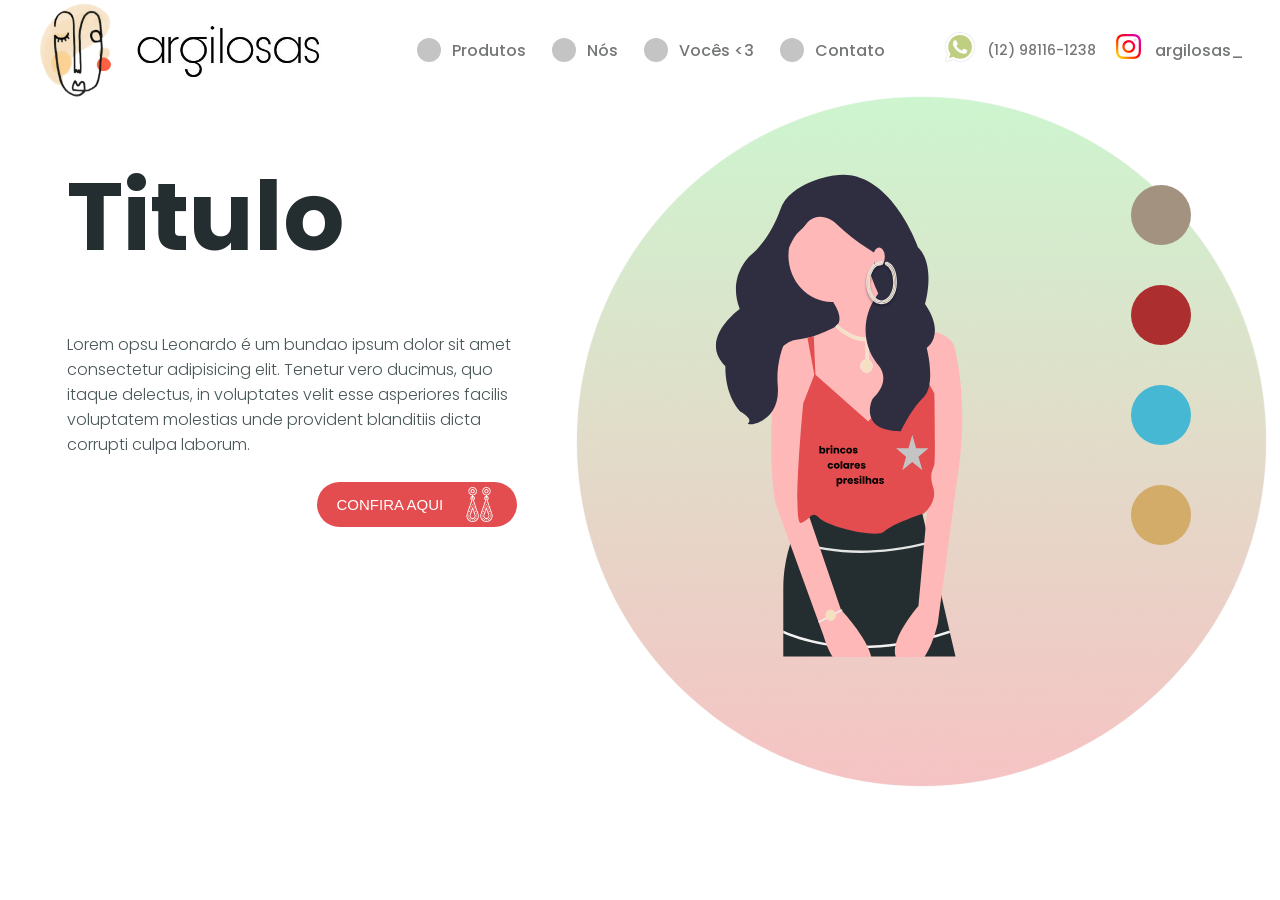
<file: index.html>
<!DOCTYPE html>
<html lang="en">
  <head>
    <meta charset="UTF-8" />
    <meta name="viewport" content="width=device-width, initial-scale=1.0" />
    <title >argilosas</title>
    <meta
      name="description"
      content="brincos, colares e  presilhas artesanais"
    />
    <link rel="stylesheet" href="/layout/style.css" type="text/css"/>
    <link rel="icon" href="/images/ARGILOSAS.JPG" href="/layout/index.html"/>
         
  </head>
  <body>
    <div class="circle"><img src="/images/Circle.png" alt=""></div>
      <div class="header">
      <div class="logo">
        <a href="/layout/index.html" class="logo"
          ><img src="/images/Logo.png" alt="" class="logo"
        /></a>
        <a href="/layout/index.html" class="logo"
          >
      <img src="/images/argilosa.png" alt="error" class="marca">
    </a>
      </div>
      <div class="nav-bar">
        <ul class="navbar">
          <svg class="ball" width="36" height=36 viewBox="0 0 36 36" fill="none" xmlns="http://www.w3.org/2000/svg">
            <a href="/layout/product.html">
           <circle cx="18" cy="18" r="12" fill="#C4C4C4"/> 
        </a>
          <li class="nav"><a href="/layout/product.html" class="na-link">Produtos</a></li>
          <svg class="ball" width="36" height="36" viewBox="0 0 36 36" fill="none" xmlns="http://www.w3.org/2000/svg">
            <a href="/layout/us.html">
            <circle cx="18" cy="18" r="12" fill="#C4C4C4"/>
          </a>
            </svg>
          <li class="nav">
            <a href="/layout/us.html" class="na-link">Nós</a>
          </li>
              <svg class="ball" width="36" height="36" viewBox="0 0 36 36" fill="none" xmlns="http://www.w3.org/2000/svg">
                <a href="/layout/you.html">
              <circle cx="18" cy="18" r="12" fill="#C4C4C4"/>
            </a>
          </svg>
          <li class="nav">
            <a href="/layout/you.html" class="na-link esp">Vocês &lt3</a>
          </li>
          <svg class="ball" width="36" height="36" viewBox="0 0 36 36" fill="none" xmlns="http://www.w3.org/2000/svg">
            <a href="/layout/contact.html">
            <circle cx="18" cy="18" r="12" fill="#C4C4C4"/>
          </a>
            </svg>
          <li class="nav"><a href="/layout/contact.html" class="na-link">Contato</a></li>
        </ul>
        <div class="contact">
          <div class="wpp">
            <a href="" class="wpp-link"
              ><img src="/images/whatsapp.png" alt="wpp" class="wpp-img"
            /></a>
            <h1 class="wpp-number">(12) 98116-1238</h1>
          </div>
          <div class="ig">
            <a href="https://www.instagram.com/argilosas_/" target="_blank" class="ig-link"
              ><img src="/images/instagram.png" alt="ig" class="ig-img"
            /></a>
            <a href="https://www.instagram.com/argilosas_/" target="_blank" class="ig-name">
              <h1 class="ig-name">argilosas_</h1>
            </a>
          </div>
        </div>
      </div>
    </div>
    <main class="ear-text">
      <div class="text-side">
        <h1 class="princ">Titulo</h1>
        <p class="sec">
          Lorem opsu Leonardo é um bundao ipsum dolor sit amet consectetur adipisicing elit. Tenetur vero
          ducimus, quo itaque delectus, in voluptates velit esse
          asperiores facilis voluptatem molestias unde provident blanditiis
          dicta corrupti culpa laborum.
        </p>
        <button class="Confira">
          <a href="/layout/product.html" class="bttn"> CONFIRA AQUI </a>
          <img src="/images/earrings 1.png" alt="" class="joia" />
        </button>
      </div>
      <div class="img-side">
        <svg width="800" height="800" viewBox="0 0 820 990" fill="none" xmlns="http://www.w3.org/2000/svg">
          <g id="Desenho bia" clip-path="url(#clip0)">
          <path id="Vector" d="M484.382 231.7H274.269V486.993H484.382V231.7Z" fill="#2F2E41"/>
          <path id="saia" d="M601.934 989.305H295.893V867.79C295.944 839.257 300.684 810.957 309.898 784.183C310.364 782.816 310.83 781.471 311.317 780.125C324.876 742.391 342.508 720.236 342.508 720.236C466.141 794.013 541.131 726.746 541.131 726.746L554.548 784.682L555.521 788.892L591.212 942.999L592.185 947.23L601.934 989.305Z" fill="#242D2F"/>
          <path id="Vector_2" d="M555.521 788.892C509.473 800.892 468.674 805.015 434.28 805.015C412.87 805.067 391.487 803.377 370.316 799.959C349.773 796.66 329.552 791.38 309.898 784.183C310.364 782.816 310.83 781.471 311.317 780.126C330.784 787.252 350.817 792.467 371.167 795.706C412.979 802.563 476.052 805.123 554.548 784.682L555.521 788.892Z" fill="#E5E5E5"/>
          <path id="Vector_3" d="M592.185 947.23C530.957 967.736 477.531 974.268 434.28 974.268C412.87 974.32 391.487 972.63 370.316 969.212C335.496 963.461 310.101 954.066 295.893 947.795V943.086C309.492 949.248 335.212 959.056 371.167 964.959C419.302 972.857 495.63 975.049 591.212 942.999L592.185 947.23Z" fill="#F2F2F2"/>
          <path id="Vector_4" d="M600.92 441.402L557.771 521.168V521.19L556.332 523.859L457.02 619.335L335.415 530.369L282.719 458.762C282.719 458.762 290.826 430.553 319.201 426.213C326.679 425.063 333.023 423.935 338.799 422.633C342.731 421.743 346.4 420.788 349.987 419.703C361.114 416.34 371.39 411.761 386.084 404.514C412.432 391.495 377.977 350.266 377.977 350.266L448.913 302.528C448.913 302.528 480.409 412.109 535.639 411.132C536.449 411.132 537.26 411.089 538.091 411.024C541.131 410.785 544.029 410.677 546.786 410.655C595.469 410.308 600.92 441.402 600.92 441.402Z" fill="#FFB8B8"/>
          <path id="Vector_5" d="M353.656 502.16L338.799 422.633C342.731 421.743 346.4 420.788 349.987 419.703L353.656 502.16Z" fill="#E34D4F"/>
          <path id="Vector_6" d="M546.786 410.655L533.024 490.225L535.639 411.132C536.449 411.132 537.26 411.089 538.091 411.024C541.131 410.785 544.029 410.676 546.786 410.655Z" fill="#3F3D56"/>
          <path id="Vector_7" d="M382.03 358.946C424.566 358.946 459.047 322.029 459.047 276.489C459.047 230.95 424.566 194.033 382.03 194.033C339.495 194.033 305.013 230.95 305.013 276.489C305.013 322.029 339.495 358.946 382.03 358.946Z" fill="#FFB8B8"/>
          <path id="Vector_8" d="M294.88 445.742L282.719 458.762C282.719 458.762 264.478 634.525 282.719 719.151L367.843 953.501C367.843 953.501 390.137 1035.96 438.78 1018.6C487.422 1001.24 398.244 905.763 398.244 905.763L335.415 721.321V491.31L294.88 445.742Z" fill="#FFB8B8"/>
          <path id="Vector_9" d="M570.519 421.873L600.92 441.403C600.92 441.403 627.268 539.049 604.974 673.583L570.519 929.633C570.519 929.633 550.251 1027.28 507.69 1003.41C465.128 979.541 536.064 899.254 536.064 899.254L554.305 699.622L558.359 491.31L570.519 421.873Z" fill="#FFB8B8"/>
          <path id="blusa" d="M446.887 571.597L351.629 486.971L331.361 539.048C331.361 539.048 311.094 756.04 327.308 751.7C343.522 747.36 345.549 727.831 359.736 743.02C373.923 758.209 463.101 779.909 475.261 766.889C487.422 753.87 546.198 734.341 546.198 734.341C546.198 734.341 570.519 714.811 562.412 688.772C554.305 662.733 562.412 658.394 564.439 647.544C566.465 636.695 564.439 521.689 564.439 521.689L536.064 469.611L446.887 571.597Z" fill="#E34D4F"/>
          <path id="colar" d="M405.459 416.181C415.026 422.226 428.03 428.166 442.333 428.287V461.687C439.876 462.066 437.621 463.351 435.96 465.319C434.199 467.404 433.227 470.109 433.226 472.909C433.225 475.709 434.195 478.415 435.955 480.501C437.715 482.589 440.143 483.91 442.772 484.197C445.401 484.484 448.032 483.715 450.154 482.047C452.276 480.38 453.737 477.936 454.264 475.192C454.791 472.449 454.349 469.592 453.02 467.174C451.751 464.865 449.756 463.107 447.387 462.216V428.063C448.083 428.006 448.788 427.941 449.498 427.847C467.696 425.427 483.411 413.046 496.237 391.214L496.475 390.808L496.085 390.546L492.653 388.236L492.212 387.939L491.943 388.397C479.891 408.912 465.395 420.343 448.889 422.546C434.201 424.506 420.196 418.821 409.793 412.567C399.398 406.317 392.666 399.541 392.549 399.421L392.174 399.04L391.819 399.439L389.02 402.578L388.709 402.927L389.036 403.26C389.584 403.821 395.788 410.069 405.459 416.181Z" fill="#F5E0C1" stroke="#F2F2F2"/>
          <path id="cabelo" d="M385.819 134.36C385.819 134.36 307.886 144.792 290.438 195.128C272.991 245.464 242.457 271.891 242.457 271.891C242.457 271.891 194.36 307.685 218.409 371.584C218.409 371.584 143.588 425.416 193.023 473.235C193.023 473.235 190.115 521.055 219.194 553.773C219.194 553.773 242.458 566.357 233.734 573.908C225.01 581.458 291.893 576.424 286.077 508.471C280.261 440.517 319.518 392.649 319.518 392.649C319.518 392.649 281.715 304.545 299.162 274.343C309.756 256.006 314.305 242.332 323.099 234.418C327.996 230.116 332.538 225.37 336.674 220.234C342.089 213.345 353.051 203.963 370.407 208.97C377.813 211.001 384.671 214.864 390.429 220.248C407.814 236.765 426.627 251.473 446.614 264.174C456.014 270.145 465.857 276.893 474.996 284.084C491.92 297.4 477.939 325.62 461.017 349.246C435.981 384.201 435.486 433.307 461.673 467.282C462.442 468.28 463.227 469.26 464.027 470.22C489.632 500.92 456.648 527.681 454.737 531.122C450.375 538.975 432.956 588.569 504.913 588.789C504.913 588.789 521.62 551.256 544.883 528.605C568.147 505.954 550.699 440.517 550.699 440.517C550.699 440.517 585.594 417.865 547.791 362.496C547.791 362.496 567.787 295.103 535.799 262.385C535.799 262.385 484.689 116.742 385.819 134.36Z" fill="#2F2E41"/>
          <path id="orelha" d="M466.141 294.933C471.738 294.933 476.275 287.647 476.275 278.659C476.275 269.671 471.738 262.385 466.141 262.385C460.544 262.385 456.007 269.671 456.007 278.659C456.007 287.647 460.544 294.933 466.141 294.933Z" fill="#FFB8B8"/>
          <g id="brinco" filter="url(#filter0_d)">
          <path d="M470.5 361.001C456.568 361.001 445.234 344.621 445.234 324.488C445.234 304.354 456.568 287.974 470.5 287.974C470.834 287.974 471.154 288.123 471.39 288.389C471.626 288.654 471.758 289.015 471.758 289.39C471.758 289.765 471.626 290.125 471.39 290.391C471.154 290.656 470.834 290.806 470.5 290.806C457.956 290.806 447.751 305.916 447.751 324.488C447.751 343.061 457.956 358.17 470.5 358.17C483.043 358.17 493.249 343.061 493.249 324.488C493.249 307.93 487.97 295.818 479.127 292.088C478.815 291.955 478.563 291.689 478.425 291.347C478.288 291.006 478.276 290.617 478.393 290.266C478.511 289.915 478.747 289.63 479.05 289.475C479.354 289.319 479.699 289.305 480.012 289.436C489.877 293.598 495.766 306.702 495.766 324.488C495.766 344.621 484.432 361.001 470.5 361.001Z" fill="#F5E0C1"/>
          <path d="M478.735 293.008L478.738 293.009C482.855 294.746 486.231 298.47 488.587 303.877C490.943 309.283 492.249 316.306 492.249 324.488C492.249 333.601 489.743 341.821 485.749 347.734C481.751 353.654 476.338 357.17 470.5 357.17C464.661 357.17 459.248 353.654 455.25 347.734C451.257 341.821 448.751 333.601 448.751 324.488C448.751 315.375 451.257 307.155 455.25 301.242C459.248 295.322 464.661 291.806 470.5 291.806C471.139 291.806 471.725 291.519 472.137 291.055C472.546 290.596 472.758 289.995 472.758 289.39C472.758 288.785 472.546 288.184 472.137 287.724C471.725 287.261 471.139 286.974 470.5 286.974C463.112 286.974 456.521 291.318 451.82 298.112C447.116 304.91 444.234 314.243 444.234 324.488C444.234 334.733 447.116 344.065 451.82 350.864C456.521 357.658 463.112 362.001 470.5 362.001C477.888 362.001 484.479 357.658 489.18 350.864C493.884 344.065 496.766 334.733 496.766 324.488C496.766 306.592 490.846 292.922 480.401 288.515L480.398 288.514C479.812 288.268 479.158 288.296 478.594 288.585C478.037 288.87 477.637 289.373 477.445 289.949C477.253 290.524 477.271 291.158 477.497 291.721C477.725 292.285 478.157 292.762 478.735 293.008Z" stroke="#E5E5E5" stroke-width="2"/>
          </g>
          <path id="Vector_10" d="M475.733 283.922C475.105 287.492 473.368 290.731 470.805 293.111L475.733 283.922Z" fill="#FFB8B8"/>
          <path id="Vector_11" d="M400.087 904.941L358.13 927.059L359.151 929.28L401.108 907.162L400.087 904.941Z" fill="#F2F2F2"/>
          <path id="Vector_12" d="M379.797 925.839C384.902 925.839 389.041 921.408 389.041 915.942C389.041 910.476 384.902 906.046 379.797 906.046C374.692 906.046 370.553 910.476 370.553 915.942C370.553 921.408 374.692 925.839 379.797 925.839Z" fill="#F5E0C1"/>
          <path id="brincos colares presilhas" d="M363.163 619.59C363.451 619.122 363.865 618.744 364.405 618.456C364.945 618.168 365.563 618.024 366.259 618.024C367.087 618.024 367.837 618.234 368.509 618.654C369.181 619.074 369.709 619.674 370.093 620.454C370.489 621.234 370.687 622.14 370.687 623.172C370.687 624.204 370.489 625.116 370.093 625.908C369.709 626.688 369.181 627.294 368.509 627.726C367.837 628.146 367.087 628.356 366.259 628.356C365.551 628.356 364.933 628.218 364.405 627.942C363.877 627.654 363.463 627.276 363.163 626.808V628.212H360.085V614.892H363.163V619.59ZM367.555 623.172C367.555 622.404 367.339 621.804 366.907 621.372C366.487 620.928 365.965 620.706 365.341 620.706C364.729 620.706 364.207 620.928 363.775 621.372C363.355 621.816 363.145 622.422 363.145 623.19C363.145 623.958 363.355 624.564 363.775 625.008C364.207 625.452 364.729 625.674 365.341 625.674C365.953 625.674 366.475 625.452 366.907 625.008C367.339 624.552 367.555 623.94 367.555 623.172ZM375.379 619.842C375.739 619.29 376.189 618.858 376.729 618.546C377.269 618.222 377.869 618.06 378.529 618.06V621.318H377.683C376.915 621.318 376.339 621.486 375.955 621.822C375.571 622.146 375.379 622.722 375.379 623.55V628.212H372.301V618.168H375.379V619.842ZM381.549 617.124C381.009 617.124 380.565 616.968 380.217 616.656C379.881 616.332 379.713 615.936 379.713 615.468C379.713 614.988 379.881 614.592 380.217 614.28C380.565 613.956 381.009 613.794 381.549 613.794C382.077 613.794 382.509 613.956 382.845 614.28C383.193 614.592 383.367 614.988 383.367 615.468C383.367 615.936 383.193 616.332 382.845 616.656C382.509 616.968 382.077 617.124 381.549 617.124ZM383.079 618.168V628.212H380.001V618.168H383.079ZM391.429 618.06C392.605 618.06 393.541 618.444 394.237 619.212C394.945 619.968 395.299 621.012 395.299 622.344V628.212H392.239V622.758C392.239 622.086 392.065 621.564 391.717 621.192C391.369 620.82 390.901 620.634 390.313 620.634C389.725 620.634 389.257 620.82 388.909 621.192C388.561 621.564 388.387 622.086 388.387 622.758V628.212H385.309V618.168H388.387V619.5C388.699 619.056 389.119 618.708 389.647 618.456C390.175 618.192 390.769 618.06 391.429 618.06ZM396.826 623.19C396.826 622.146 397.036 621.234 397.456 620.454C397.888 619.674 398.482 619.074 399.238 618.654C400.006 618.234 400.882 618.024 401.866 618.024C403.126 618.024 404.176 618.354 405.016 619.014C405.868 619.674 406.426 620.604 406.69 621.804H403.414C403.138 621.036 402.604 620.652 401.812 620.652C401.248 620.652 400.798 620.874 400.462 621.318C400.126 621.75 399.958 622.374 399.958 623.19C399.958 624.006 400.126 624.636 400.462 625.08C400.798 625.512 401.248 625.728 401.812 625.728C402.604 625.728 403.138 625.344 403.414 624.576H406.69C406.426 625.752 405.868 626.676 405.016 627.348C404.164 628.02 403.114 628.356 401.866 628.356C400.882 628.356 400.006 628.146 399.238 627.726C398.482 627.306 397.888 626.706 397.456 625.926C397.036 625.146 396.826 624.234 396.826 623.19ZM412.909 628.356C411.925 628.356 411.037 628.146 410.245 627.726C409.465 627.306 408.847 626.706 408.391 625.926C407.947 625.146 407.725 624.234 407.725 623.19C407.725 622.158 407.953 621.252 408.409 620.472C408.865 619.68 409.489 619.074 410.281 618.654C411.073 618.234 411.961 618.024 412.945 618.024C413.929 618.024 414.817 618.234 415.609 618.654C416.401 619.074 417.025 619.68 417.481 620.472C417.937 621.252 418.165 622.158 418.165 623.19C418.165 624.222 417.931 625.134 417.463 625.926C417.007 626.706 416.377 627.306 415.573 627.726C414.781 628.146 413.893 628.356 412.909 628.356ZM412.909 625.692C413.497 625.692 413.995 625.476 414.403 625.044C414.823 624.612 415.033 623.994 415.033 623.19C415.033 622.386 414.829 621.768 414.421 621.336C414.025 620.904 413.533 620.688 412.945 620.688C412.345 620.688 411.847 620.904 411.451 621.336C411.055 621.756 410.857 622.374 410.857 623.19C410.857 623.994 411.049 624.612 411.433 625.044C411.829 625.476 412.321 625.692 412.909 625.692ZM423.884 628.356C423.008 628.356 422.228 628.206 421.544 627.906C420.86 627.606 420.32 627.198 419.924 626.682C419.528 626.154 419.306 625.566 419.258 624.918H422.3C422.336 625.266 422.498 625.548 422.786 625.764C423.074 625.98 423.428 626.088 423.848 626.088C424.232 626.088 424.526 626.016 424.73 625.872C424.946 625.716 425.054 625.518 425.054 625.278C425.054 624.99 424.904 624.78 424.604 624.648C424.304 624.504 423.818 624.348 423.146 624.18C422.426 624.012 421.826 623.838 421.346 623.658C420.866 623.466 420.452 623.172 420.104 622.776C419.756 622.368 419.582 621.822 419.582 621.138C419.582 620.562 419.738 620.04 420.05 619.572C420.374 619.092 420.842 618.714 421.454 618.438C422.078 618.162 422.816 618.024 423.668 618.024C424.928 618.024 425.918 618.336 426.638 618.96C427.37 619.584 427.79 620.412 427.898 621.444H425.054C425.006 621.096 424.85 620.82 424.586 620.616C424.334 620.412 423.998 620.31 423.578 620.31C423.218 620.31 422.942 620.382 422.75 620.526C422.558 620.658 422.462 620.844 422.462 621.084C422.462 621.372 422.612 621.588 422.912 621.732C423.224 621.876 423.704 622.02 424.352 622.164C425.096 622.356 425.702 622.548 426.17 622.74C426.638 622.92 427.046 623.22 427.394 623.64C427.754 624.048 427.94 624.6 427.952 625.296C427.952 625.884 427.784 626.412 427.448 626.88C427.124 627.336 426.65 627.696 426.026 627.96C425.414 628.224 424.7 628.356 423.884 628.356ZM374.73 650.19C374.73 649.146 374.94 648.234 375.36 647.454C375.792 646.674 376.386 646.074 377.142 645.654C377.91 645.234 378.786 645.024 379.77 645.024C381.03 645.024 382.08 645.354 382.92 646.014C383.772 646.674 384.33 647.604 384.594 648.804H381.318C381.042 648.036 380.508 647.652 379.716 647.652C379.152 647.652 378.702 647.874 378.366 648.318C378.03 648.75 377.862 649.374 377.862 650.19C377.862 651.006 378.03 651.636 378.366 652.08C378.702 652.512 379.152 652.728 379.716 652.728C380.508 652.728 381.042 652.344 381.318 651.576H384.594C384.33 652.752 383.772 653.676 382.92 654.348C382.068 655.02 381.018 655.356 379.77 655.356C378.786 655.356 377.91 655.146 377.142 654.726C376.386 654.306 375.792 653.706 375.36 652.926C374.94 652.146 374.73 651.234 374.73 650.19ZM390.813 655.356C389.829 655.356 388.941 655.146 388.149 654.726C387.369 654.306 386.751 653.706 386.295 652.926C385.851 652.146 385.629 651.234 385.629 650.19C385.629 649.158 385.857 648.252 386.313 647.472C386.769 646.68 387.393 646.074 388.185 645.654C388.977 645.234 389.865 645.024 390.849 645.024C391.833 645.024 392.721 645.234 393.513 645.654C394.305 646.074 394.929 646.68 395.385 647.472C395.841 648.252 396.069 649.158 396.069 650.19C396.069 651.222 395.835 652.134 395.367 652.926C394.911 653.706 394.281 654.306 393.477 654.726C392.685 655.146 391.797 655.356 390.813 655.356ZM390.813 652.692C391.401 652.692 391.899 652.476 392.307 652.044C392.727 651.612 392.937 650.994 392.937 650.19C392.937 649.386 392.733 648.768 392.325 648.336C391.929 647.904 391.437 647.688 390.849 647.688C390.249 647.688 389.751 647.904 389.355 648.336C388.959 648.756 388.761 649.374 388.761 650.19C388.761 650.994 388.953 651.612 389.337 652.044C389.733 652.476 390.225 652.692 390.813 652.692ZM400.78 641.892V655.212H397.702V641.892H400.78ZM402.398 650.172C402.398 649.14 402.59 648.234 402.974 647.454C403.37 646.674 403.904 646.074 404.576 645.654C405.248 645.234 405.998 645.024 406.826 645.024C407.534 645.024 408.152 645.168 408.68 645.456C409.22 645.744 409.634 646.122 409.922 646.59V645.168H413V655.212H409.922V653.79C409.622 654.258 409.202 654.636 408.662 654.924C408.134 655.212 407.516 655.356 406.808 655.356C405.992 655.356 405.248 655.146 404.576 654.726C403.904 654.294 403.37 653.688 402.974 652.908C402.59 652.116 402.398 651.204 402.398 650.172ZM409.922 650.19C409.922 649.422 409.706 648.816 409.274 648.372C408.854 647.928 408.338 647.706 407.726 647.706C407.114 647.706 406.592 647.928 406.16 648.372C405.74 648.804 405.53 649.404 405.53 650.172C405.53 650.94 405.74 651.552 406.16 652.008C406.592 652.452 407.114 652.674 407.726 652.674C408.338 652.674 408.854 652.452 409.274 652.008C409.706 651.564 409.922 650.958 409.922 650.19ZM418.305 646.842C418.665 646.29 419.115 645.858 419.655 645.546C420.195 645.222 420.795 645.06 421.455 645.06V648.318H420.609C419.841 648.318 419.265 648.486 418.881 648.822C418.497 649.146 418.305 649.722 418.305 650.55V655.212H415.227V645.168H418.305V646.842ZM432.394 650.028C432.394 650.316 432.376 650.616 432.34 650.928H425.374C425.422 651.552 425.62 652.032 425.968 652.368C426.328 652.692 426.766 652.854 427.282 652.854C428.05 652.854 428.584 652.53 428.884 651.882H432.16C431.992 652.542 431.686 653.136 431.242 653.664C430.81 654.192 430.264 654.606 429.604 654.906C428.944 655.206 428.206 655.356 427.39 655.356C426.406 655.356 425.53 655.146 424.762 654.726C423.994 654.306 423.394 653.706 422.962 652.926C422.53 652.146 422.314 651.234 422.314 650.19C422.314 649.146 422.524 648.234 422.944 647.454C423.376 646.674 423.976 646.074 424.744 645.654C425.512 645.234 426.394 645.024 427.39 645.024C428.362 645.024 429.226 645.228 429.982 645.636C430.738 646.044 431.326 646.626 431.746 647.382C432.178 648.138 432.394 649.02 432.394 650.028ZM429.244 649.218C429.244 648.69 429.064 648.27 428.704 647.958C428.344 647.646 427.894 647.49 427.354 647.49C426.838 647.49 426.4 647.64 426.04 647.94C425.692 648.24 425.476 648.666 425.392 649.218H429.244ZM438.104 655.356C437.228 655.356 436.448 655.206 435.764 654.906C435.08 654.606 434.54 654.198 434.144 653.682C433.748 653.154 433.526 652.566 433.478 651.918H436.52C436.556 652.266 436.718 652.548 437.006 652.764C437.294 652.98 437.648 653.088 438.068 653.088C438.452 653.088 438.746 653.016 438.95 652.872C439.166 652.716 439.274 652.518 439.274 652.278C439.274 651.99 439.124 651.78 438.824 651.648C438.524 651.504 438.038 651.348 437.366 651.18C436.646 651.012 436.046 650.838 435.566 650.658C435.086 650.466 434.672 650.172 434.324 649.776C433.976 649.368 433.802 648.822 433.802 648.138C433.802 647.562 433.958 647.04 434.27 646.572C434.594 646.092 435.062 645.714 435.674 645.438C436.298 645.162 437.036 645.024 437.888 645.024C439.148 645.024 440.138 645.336 440.858 645.96C441.59 646.584 442.01 647.412 442.118 648.444H439.274C439.226 648.096 439.07 647.82 438.806 647.616C438.554 647.412 438.218 647.31 437.798 647.31C437.438 647.31 437.162 647.382 436.97 647.526C436.778 647.658 436.682 647.844 436.682 648.084C436.682 648.372 436.832 648.588 437.132 648.732C437.444 648.876 437.924 649.02 438.572 649.164C439.316 649.356 439.922 649.548 440.39 649.74C440.858 649.92 441.266 650.22 441.614 650.64C441.974 651.048 442.16 651.6 442.172 652.296C442.172 652.884 442.004 653.412 441.668 653.88C441.344 654.336 440.87 654.696 440.246 654.96C439.634 655.224 438.92 655.356 438.104 655.356ZM393.678 673.59C393.978 673.122 394.392 672.744 394.92 672.456C395.448 672.168 396.066 672.024 396.774 672.024C397.602 672.024 398.352 672.234 399.024 672.654C399.696 673.074 400.224 673.674 400.608 674.454C401.004 675.234 401.202 676.14 401.202 677.172C401.202 678.204 401.004 679.116 400.608 679.908C400.224 680.688 399.696 681.294 399.024 681.726C398.352 682.146 397.602 682.356 396.774 682.356C396.078 682.356 395.46 682.212 394.92 681.924C394.392 681.636 393.978 681.264 393.678 680.808V687H390.6V672.168H393.678V673.59ZM398.07 677.172C398.07 676.404 397.854 675.804 397.422 675.372C397.002 674.928 396.48 674.706 395.856 674.706C395.244 674.706 394.722 674.928 394.29 675.372C393.87 675.816 393.66 676.422 393.66 677.19C393.66 677.958 393.87 678.564 394.29 679.008C394.722 679.452 395.244 679.674 395.856 679.674C396.468 679.674 396.99 679.452 397.422 679.008C397.854 678.552 398.07 677.94 398.07 677.172ZM405.895 673.842C406.255 673.29 406.705 672.858 407.245 672.546C407.785 672.222 408.385 672.06 409.045 672.06V675.318H408.199C407.431 675.318 406.855 675.486 406.471 675.822C406.087 676.146 405.895 676.722 405.895 677.55V682.212H402.817V672.168H405.895V673.842ZM419.984 677.028C419.984 677.316 419.966 677.616 419.93 677.928H412.964C413.012 678.552 413.21 679.032 413.558 679.368C413.918 679.692 414.356 679.854 414.872 679.854C415.64 679.854 416.174 679.53 416.474 678.882H419.75C419.582 679.542 419.276 680.136 418.832 680.664C418.4 681.192 417.854 681.606 417.194 681.906C416.534 682.206 415.796 682.356 414.98 682.356C413.996 682.356 413.12 682.146 412.352 681.726C411.584 681.306 410.984 680.706 410.552 679.926C410.12 679.146 409.904 678.234 409.904 677.19C409.904 676.146 410.114 675.234 410.534 674.454C410.966 673.674 411.566 673.074 412.334 672.654C413.102 672.234 413.984 672.024 414.98 672.024C415.952 672.024 416.816 672.228 417.572 672.636C418.328 673.044 418.916 673.626 419.336 674.382C419.768 675.138 419.984 676.02 419.984 677.028ZM416.834 676.218C416.834 675.69 416.654 675.27 416.294 674.958C415.934 674.646 415.484 674.49 414.944 674.49C414.428 674.49 413.99 674.64 413.63 674.94C413.282 675.24 413.066 675.666 412.982 676.218H416.834ZM425.694 682.356C424.818 682.356 424.038 682.206 423.354 681.906C422.67 681.606 422.13 681.198 421.734 680.682C421.338 680.154 421.116 679.566 421.068 678.918H424.11C424.146 679.266 424.308 679.548 424.596 679.764C424.884 679.98 425.238 680.088 425.658 680.088C426.042 680.088 426.336 680.016 426.54 679.872C426.756 679.716 426.864 679.518 426.864 679.278C426.864 678.99 426.714 678.78 426.414 678.648C426.114 678.504 425.628 678.348 424.956 678.18C424.236 678.012 423.636 677.838 423.156 677.658C422.676 677.466 422.262 677.172 421.914 676.776C421.566 676.368 421.392 675.822 421.392 675.138C421.392 674.562 421.548 674.04 421.86 673.572C422.184 673.092 422.652 672.714 423.264 672.438C423.888 672.162 424.626 672.024 425.478 672.024C426.738 672.024 427.728 672.336 428.448 672.96C429.18 673.584 429.6 674.412 429.708 675.444H426.864C426.816 675.096 426.66 674.82 426.396 674.616C426.144 674.412 425.808 674.31 425.388 674.31C425.028 674.31 424.752 674.382 424.56 674.526C424.368 674.658 424.272 674.844 424.272 675.084C424.272 675.372 424.422 675.588 424.722 675.732C425.034 675.876 425.514 676.02 426.162 676.164C426.906 676.356 427.512 676.548 427.98 676.74C428.448 676.92 428.856 677.22 429.204 677.64C429.564 678.048 429.75 678.6 429.762 679.296C429.762 679.884 429.594 680.412 429.258 680.88C428.934 681.336 428.46 681.696 427.836 681.96C427.224 682.224 426.51 682.356 425.694 682.356ZM433.193 671.124C432.653 671.124 432.209 670.968 431.861 670.656C431.525 670.332 431.357 669.936 431.357 669.468C431.357 668.988 431.525 668.592 431.861 668.28C432.209 667.956 432.653 667.794 433.193 667.794C433.721 667.794 434.153 667.956 434.489 668.28C434.837 668.592 435.011 668.988 435.011 669.468C435.011 669.936 434.837 670.332 434.489 670.656C434.153 670.968 433.721 671.124 433.193 671.124ZM434.723 672.168V682.212H431.645V672.168H434.723ZM440.032 668.892V682.212H436.954V668.892H440.032ZM448.436 672.06C449.588 672.06 450.512 672.444 451.208 673.212C451.904 673.968 452.252 675.012 452.252 676.344V682.212H449.192V676.758C449.192 676.086 449.018 675.564 448.67 675.192C448.322 674.82 447.854 674.634 447.266 674.634C446.678 674.634 446.21 674.82 445.862 675.192C445.514 675.564 445.34 676.086 445.34 676.758V682.212H442.262V668.892H445.34V673.518C445.652 673.074 446.078 672.72 446.618 672.456C447.158 672.192 447.764 672.06 448.436 672.06ZM453.779 677.172C453.779 676.14 453.971 675.234 454.355 674.454C454.751 673.674 455.285 673.074 455.957 672.654C456.629 672.234 457.379 672.024 458.207 672.024C458.915 672.024 459.533 672.168 460.061 672.456C460.601 672.744 461.015 673.122 461.303 673.59V672.168H464.381V682.212H461.303V680.79C461.003 681.258 460.583 681.636 460.043 681.924C459.515 682.212 458.897 682.356 458.189 682.356C457.373 682.356 456.629 682.146 455.957 681.726C455.285 681.294 454.751 680.688 454.355 679.908C453.971 679.116 453.779 678.204 453.779 677.172ZM461.303 677.19C461.303 676.422 461.087 675.816 460.655 675.372C460.235 674.928 459.719 674.706 459.107 674.706C458.495 674.706 457.973 674.928 457.541 675.372C457.121 675.804 456.911 676.404 456.911 677.172C456.911 677.94 457.121 678.552 457.541 679.008C457.973 679.452 458.495 679.674 459.107 679.674C459.719 679.674 460.235 679.452 460.655 679.008C461.087 678.564 461.303 677.958 461.303 677.19ZM470.694 682.356C469.818 682.356 469.038 682.206 468.354 681.906C467.67 681.606 467.13 681.198 466.734 680.682C466.338 680.154 466.116 679.566 466.068 678.918H469.11C469.146 679.266 469.308 679.548 469.596 679.764C469.884 679.98 470.238 680.088 470.658 680.088C471.042 680.088 471.336 680.016 471.54 679.872C471.756 679.716 471.864 679.518 471.864 679.278C471.864 678.99 471.714 678.78 471.414 678.648C471.114 678.504 470.628 678.348 469.956 678.18C469.236 678.012 468.636 677.838 468.156 677.658C467.676 677.466 467.262 677.172 466.914 676.776C466.566 676.368 466.392 675.822 466.392 675.138C466.392 674.562 466.548 674.04 466.86 673.572C467.184 673.092 467.652 672.714 468.264 672.438C468.888 672.162 469.626 672.024 470.478 672.024C471.738 672.024 472.728 672.336 473.448 672.96C474.18 673.584 474.6 674.412 474.708 675.444H471.864C471.816 675.096 471.66 674.82 471.396 674.616C471.144 674.412 470.808 674.31 470.388 674.31C470.028 674.31 469.752 674.382 469.56 674.526C469.368 674.658 469.272 674.844 469.272 675.084C469.272 675.372 469.422 675.588 469.722 675.732C470.034 675.876 470.514 676.02 471.162 676.164C471.906 676.356 472.512 676.548 472.98 676.74C473.448 676.92 473.856 677.22 474.204 677.64C474.564 678.048 474.75 678.6 474.762 679.296C474.762 679.884 474.594 680.412 474.258 680.88C473.934 681.336 473.46 681.696 472.836 681.96C472.224 682.224 471.51 682.356 470.694 682.356Z" fill="black"/>
          <path id="Star 1" d="M525.158 595.089L531.957 619.186L553.959 619.186L536.159 634.079L542.958 658.177L525.158 643.284L507.358 658.177L514.157 634.079L496.357 619.186L518.359 619.186L525.158 595.089Z" fill="#C4C4C4"/>
          </g>
          <defs>
          <filter id="filter0_d" x="439.234" y="285.974" width="62.5327" height="85.027" filterUnits="userSpaceOnUse" color-interpolation-filters="sRGB">
          <feFlood flood-opacity="0" result="BackgroundImageFix"/>
          <feColorMatrix in="SourceAlpha" type="matrix" values="0 0 0 0 0 0 0 0 0 0 0 0 0 0 0 0 0 0 127 0"/>
          <feOffset dy="4"/>
          <feGaussianBlur stdDeviation="2"/>
          <feColorMatrix type="matrix" values="0 0 0 0 0 0 0 0 0 0 0 0 0 0 0 0 0 0 0.25 0"/>
          <feBlend mode="normal" in2="BackgroundImageFix" result="effect1_dropShadow"/>
          <feBlend mode="normal" in="SourceGraphic" in2="effect1_dropShadow" result="shape"/>
          </filter>
          <clipPath id="clip0">
          <rect width="941" height="1021" fill="white"/>
          </clipPath>
          </defs>
          </svg>
        </div>
        <div class="bolinhas">
          <svg width="90" height="539" viewBox="0 0 90 539" fill="none" xmlns="http://www.w3.org/2000/svg">
            <g id="Group1">
            <circle id="primeira" cx="35" cy="115" r="30" fill="#A39280"/>
            <circle id="segunda" cx="35" cy="215" r="30" fill="#AC2E2F"/>
            <circle id="terceira" cx="35" cy="315" r="30" fill="#46B8D3"/>
            <circle id="quarta" cx="35" cy="415" r="30" fill="#D3AC69"/>
            </g>
            </svg>
        </div>          
      </div>
    </main>
  </body>
  
  </html>
</file>
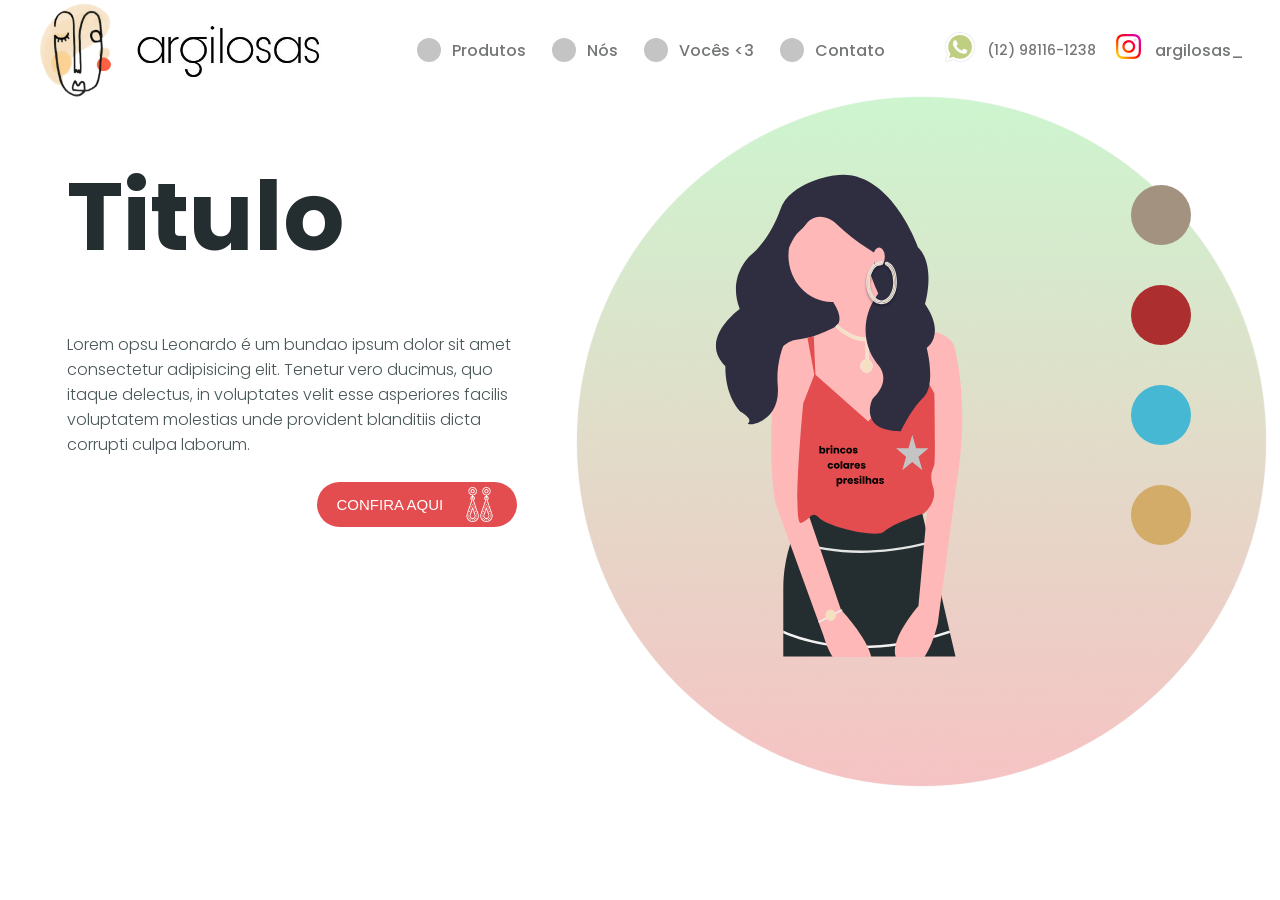
<file: layout/index.html>
<!DOCTYPE html>
<html lang="en">
  <head>
    <meta charset="UTF-8" />
    <meta name="viewport" content="width=device-width, initial-scale=1.0" />
    <title >argilosas</title>
    <meta
      name="description"
      content="brincos, colares e  presilhas artesanais"
    />
    <link rel="stylesheet" href="/layout/style.css" type="text/css"/>
    <link rel="icon" href="/images/ARGILOSAS.JPG" href="/layout/index.html"/>
         
  </head>
  <body>
    <div class="circle"><img src="/images/Circle.png" alt=""></div>
      <div class="header">
      <div class="logo">
        <a href="/layout/index.html" class="logo"
          ><img src="/images/Logo.png" alt="" class="logo"
        /></a>
        <a href="/layout/index.html" class="logo"
          >
      <img src="/images/argilosa.png" alt="error" class="marca">
    </a>
      </div>
      <div class="nav-bar">
        <ul class="navbar">
          <svg class="ball" width="36" height=36 viewBox="0 0 36 36" fill="none" xmlns="http://www.w3.org/2000/svg">
            <a href="/layout/product.html">
           <circle cx="18" cy="18" r="12" fill="#C4C4C4"/> 
        </a>
          <li class="nav"><a href="/layout/product.html" class="na-link">Produtos</a></li>
          <svg class="ball" width="36" height="36" viewBox="0 0 36 36" fill="none" xmlns="http://www.w3.org/2000/svg">
            <a href="/layout/us.html">
            <circle cx="18" cy="18" r="12" fill="#C4C4C4"/>
          </a>
            </svg>
          <li class="nav">
            <a href="/layout/us.html" class="na-link">Nós</a>
          </li>
              <svg class="ball" width="36" height="36" viewBox="0 0 36 36" fill="none" xmlns="http://www.w3.org/2000/svg">
                <a href="/layout/you.html">
              <circle cx="18" cy="18" r="12" fill="#C4C4C4"/>
            </a>
          </svg>
          <li class="nav">
            <a href="/layout/you.html" class="na-link esp">Vocês &lt3</a>
          </li>
          <svg class="ball" width="36" height="36" viewBox="0 0 36 36" fill="none" xmlns="http://www.w3.org/2000/svg">
            <a href="/layout/contact.html">
            <circle cx="18" cy="18" r="12" fill="#C4C4C4"/>
          </a>
            </svg>
          <li class="nav"><a href="/layout/contact.html" class="na-link">Contato</a></li>
        </ul>
        <div class="contact">
          <div class="wpp">
            <a href="" class="wpp-link"
              ><img src="/images/whatsapp.png" alt="wpp" class="wpp-img"
            /></a>
            <h1 class="wpp-number">(12) 98116-1238</h1>
          </div>
          <div class="ig">
            <a href="https://www.instagram.com/argilosas_/" target="_blank" class="ig-link"
              ><img src="/images/instagram.png" alt="ig" class="ig-img"
            /></a>
            <a href="https://www.instagram.com/argilosas_/" target="_blank" class="ig-name">
              <h1 class="ig-name">argilosas_</h1>
            </a>
          </div>
        </div>
      </div>
    </div>
    <main class="ear-text">
      <div class="text-side">
        <h1 class="princ">Titulo</h1>
        <p class="sec">
          Lorem opsu Leonardo é um bundao ipsum dolor sit amet consectetur adipisicing elit. Tenetur vero
          ducimus, quo itaque delectus, in voluptates velit esse
          asperiores facilis voluptatem molestias unde provident blanditiis
          dicta corrupti culpa laborum.
        </p>
        <button class="Confira">
          <a href="/layout/product.html" class="bttn"> CONFIRA AQUI </a>
          <img src="/images/earrings 1.png" alt="" class="joia" />
        </button>
      </div>
      <div class="img-side">
        <svg width="800" height="800" viewBox="0 0 820 990" fill="none" xmlns="http://www.w3.org/2000/svg">
          <g id="Desenho bia" clip-path="url(#clip0)">
          <path id="Vector" d="M484.382 231.7H274.269V486.993H484.382V231.7Z" fill="#2F2E41"/>
          <path id="saia" d="M601.934 989.305H295.893V867.79C295.944 839.257 300.684 810.957 309.898 784.183C310.364 782.816 310.83 781.471 311.317 780.125C324.876 742.391 342.508 720.236 342.508 720.236C466.141 794.013 541.131 726.746 541.131 726.746L554.548 784.682L555.521 788.892L591.212 942.999L592.185 947.23L601.934 989.305Z" fill="#242D2F"/>
          <path id="Vector_2" d="M555.521 788.892C509.473 800.892 468.674 805.015 434.28 805.015C412.87 805.067 391.487 803.377 370.316 799.959C349.773 796.66 329.552 791.38 309.898 784.183C310.364 782.816 310.83 781.471 311.317 780.126C330.784 787.252 350.817 792.467 371.167 795.706C412.979 802.563 476.052 805.123 554.548 784.682L555.521 788.892Z" fill="#E5E5E5"/>
          <path id="Vector_3" d="M592.185 947.23C530.957 967.736 477.531 974.268 434.28 974.268C412.87 974.32 391.487 972.63 370.316 969.212C335.496 963.461 310.101 954.066 295.893 947.795V943.086C309.492 949.248 335.212 959.056 371.167 964.959C419.302 972.857 495.63 975.049 591.212 942.999L592.185 947.23Z" fill="#F2F2F2"/>
          <path id="Vector_4" d="M600.92 441.402L557.771 521.168V521.19L556.332 523.859L457.02 619.335L335.415 530.369L282.719 458.762C282.719 458.762 290.826 430.553 319.201 426.213C326.679 425.063 333.023 423.935 338.799 422.633C342.731 421.743 346.4 420.788 349.987 419.703C361.114 416.34 371.39 411.761 386.084 404.514C412.432 391.495 377.977 350.266 377.977 350.266L448.913 302.528C448.913 302.528 480.409 412.109 535.639 411.132C536.449 411.132 537.26 411.089 538.091 411.024C541.131 410.785 544.029 410.677 546.786 410.655C595.469 410.308 600.92 441.402 600.92 441.402Z" fill="#FFB8B8"/>
          <path id="Vector_5" d="M353.656 502.16L338.799 422.633C342.731 421.743 346.4 420.788 349.987 419.703L353.656 502.16Z" fill="#E34D4F"/>
          <path id="Vector_6" d="M546.786 410.655L533.024 490.225L535.639 411.132C536.449 411.132 537.26 411.089 538.091 411.024C541.131 410.785 544.029 410.676 546.786 410.655Z" fill="#3F3D56"/>
          <path id="Vector_7" d="M382.03 358.946C424.566 358.946 459.047 322.029 459.047 276.489C459.047 230.95 424.566 194.033 382.03 194.033C339.495 194.033 305.013 230.95 305.013 276.489C305.013 322.029 339.495 358.946 382.03 358.946Z" fill="#FFB8B8"/>
          <path id="Vector_8" d="M294.88 445.742L282.719 458.762C282.719 458.762 264.478 634.525 282.719 719.151L367.843 953.501C367.843 953.501 390.137 1035.96 438.78 1018.6C487.422 1001.24 398.244 905.763 398.244 905.763L335.415 721.321V491.31L294.88 445.742Z" fill="#FFB8B8"/>
          <path id="Vector_9" d="M570.519 421.873L600.92 441.403C600.92 441.403 627.268 539.049 604.974 673.583L570.519 929.633C570.519 929.633 550.251 1027.28 507.69 1003.41C465.128 979.541 536.064 899.254 536.064 899.254L554.305 699.622L558.359 491.31L570.519 421.873Z" fill="#FFB8B8"/>
          <path id="blusa" d="M446.887 571.597L351.629 486.971L331.361 539.048C331.361 539.048 311.094 756.04 327.308 751.7C343.522 747.36 345.549 727.831 359.736 743.02C373.923 758.209 463.101 779.909 475.261 766.889C487.422 753.87 546.198 734.341 546.198 734.341C546.198 734.341 570.519 714.811 562.412 688.772C554.305 662.733 562.412 658.394 564.439 647.544C566.465 636.695 564.439 521.689 564.439 521.689L536.064 469.611L446.887 571.597Z" fill="#E34D4F"/>
          <path id="colar" d="M405.459 416.181C415.026 422.226 428.03 428.166 442.333 428.287V461.687C439.876 462.066 437.621 463.351 435.96 465.319C434.199 467.404 433.227 470.109 433.226 472.909C433.225 475.709 434.195 478.415 435.955 480.501C437.715 482.589 440.143 483.91 442.772 484.197C445.401 484.484 448.032 483.715 450.154 482.047C452.276 480.38 453.737 477.936 454.264 475.192C454.791 472.449 454.349 469.592 453.02 467.174C451.751 464.865 449.756 463.107 447.387 462.216V428.063C448.083 428.006 448.788 427.941 449.498 427.847C467.696 425.427 483.411 413.046 496.237 391.214L496.475 390.808L496.085 390.546L492.653 388.236L492.212 387.939L491.943 388.397C479.891 408.912 465.395 420.343 448.889 422.546C434.201 424.506 420.196 418.821 409.793 412.567C399.398 406.317 392.666 399.541 392.549 399.421L392.174 399.04L391.819 399.439L389.02 402.578L388.709 402.927L389.036 403.26C389.584 403.821 395.788 410.069 405.459 416.181Z" fill="#F5E0C1" stroke="#F2F2F2"/>
          <path id="cabelo" d="M385.819 134.36C385.819 134.36 307.886 144.792 290.438 195.128C272.991 245.464 242.457 271.891 242.457 271.891C242.457 271.891 194.36 307.685 218.409 371.584C218.409 371.584 143.588 425.416 193.023 473.235C193.023 473.235 190.115 521.055 219.194 553.773C219.194 553.773 242.458 566.357 233.734 573.908C225.01 581.458 291.893 576.424 286.077 508.471C280.261 440.517 319.518 392.649 319.518 392.649C319.518 392.649 281.715 304.545 299.162 274.343C309.756 256.006 314.305 242.332 323.099 234.418C327.996 230.116 332.538 225.37 336.674 220.234C342.089 213.345 353.051 203.963 370.407 208.97C377.813 211.001 384.671 214.864 390.429 220.248C407.814 236.765 426.627 251.473 446.614 264.174C456.014 270.145 465.857 276.893 474.996 284.084C491.92 297.4 477.939 325.62 461.017 349.246C435.981 384.201 435.486 433.307 461.673 467.282C462.442 468.28 463.227 469.26 464.027 470.22C489.632 500.92 456.648 527.681 454.737 531.122C450.375 538.975 432.956 588.569 504.913 588.789C504.913 588.789 521.62 551.256 544.883 528.605C568.147 505.954 550.699 440.517 550.699 440.517C550.699 440.517 585.594 417.865 547.791 362.496C547.791 362.496 567.787 295.103 535.799 262.385C535.799 262.385 484.689 116.742 385.819 134.36Z" fill="#2F2E41"/>
          <path id="orelha" d="M466.141 294.933C471.738 294.933 476.275 287.647 476.275 278.659C476.275 269.671 471.738 262.385 466.141 262.385C460.544 262.385 456.007 269.671 456.007 278.659C456.007 287.647 460.544 294.933 466.141 294.933Z" fill="#FFB8B8"/>
          <g id="brinco" filter="url(#filter0_d)">
          <path d="M470.5 361.001C456.568 361.001 445.234 344.621 445.234 324.488C445.234 304.354 456.568 287.974 470.5 287.974C470.834 287.974 471.154 288.123 471.39 288.389C471.626 288.654 471.758 289.015 471.758 289.39C471.758 289.765 471.626 290.125 471.39 290.391C471.154 290.656 470.834 290.806 470.5 290.806C457.956 290.806 447.751 305.916 447.751 324.488C447.751 343.061 457.956 358.17 470.5 358.17C483.043 358.17 493.249 343.061 493.249 324.488C493.249 307.93 487.97 295.818 479.127 292.088C478.815 291.955 478.563 291.689 478.425 291.347C478.288 291.006 478.276 290.617 478.393 290.266C478.511 289.915 478.747 289.63 479.05 289.475C479.354 289.319 479.699 289.305 480.012 289.436C489.877 293.598 495.766 306.702 495.766 324.488C495.766 344.621 484.432 361.001 470.5 361.001Z" fill="#F5E0C1"/>
          <path d="M478.735 293.008L478.738 293.009C482.855 294.746 486.231 298.47 488.587 303.877C490.943 309.283 492.249 316.306 492.249 324.488C492.249 333.601 489.743 341.821 485.749 347.734C481.751 353.654 476.338 357.17 470.5 357.17C464.661 357.17 459.248 353.654 455.25 347.734C451.257 341.821 448.751 333.601 448.751 324.488C448.751 315.375 451.257 307.155 455.25 301.242C459.248 295.322 464.661 291.806 470.5 291.806C471.139 291.806 471.725 291.519 472.137 291.055C472.546 290.596 472.758 289.995 472.758 289.39C472.758 288.785 472.546 288.184 472.137 287.724C471.725 287.261 471.139 286.974 470.5 286.974C463.112 286.974 456.521 291.318 451.82 298.112C447.116 304.91 444.234 314.243 444.234 324.488C444.234 334.733 447.116 344.065 451.82 350.864C456.521 357.658 463.112 362.001 470.5 362.001C477.888 362.001 484.479 357.658 489.18 350.864C493.884 344.065 496.766 334.733 496.766 324.488C496.766 306.592 490.846 292.922 480.401 288.515L480.398 288.514C479.812 288.268 479.158 288.296 478.594 288.585C478.037 288.87 477.637 289.373 477.445 289.949C477.253 290.524 477.271 291.158 477.497 291.721C477.725 292.285 478.157 292.762 478.735 293.008Z" stroke="#E5E5E5" stroke-width="2"/>
          </g>
          <path id="Vector_10" d="M475.733 283.922C475.105 287.492 473.368 290.731 470.805 293.111L475.733 283.922Z" fill="#FFB8B8"/>
          <path id="Vector_11" d="M400.087 904.941L358.13 927.059L359.151 929.28L401.108 907.162L400.087 904.941Z" fill="#F2F2F2"/>
          <path id="Vector_12" d="M379.797 925.839C384.902 925.839 389.041 921.408 389.041 915.942C389.041 910.476 384.902 906.046 379.797 906.046C374.692 906.046 370.553 910.476 370.553 915.942C370.553 921.408 374.692 925.839 379.797 925.839Z" fill="#F5E0C1"/>
          <path id="brincos colares presilhas" d="M363.163 619.59C363.451 619.122 363.865 618.744 364.405 618.456C364.945 618.168 365.563 618.024 366.259 618.024C367.087 618.024 367.837 618.234 368.509 618.654C369.181 619.074 369.709 619.674 370.093 620.454C370.489 621.234 370.687 622.14 370.687 623.172C370.687 624.204 370.489 625.116 370.093 625.908C369.709 626.688 369.181 627.294 368.509 627.726C367.837 628.146 367.087 628.356 366.259 628.356C365.551 628.356 364.933 628.218 364.405 627.942C363.877 627.654 363.463 627.276 363.163 626.808V628.212H360.085V614.892H363.163V619.59ZM367.555 623.172C367.555 622.404 367.339 621.804 366.907 621.372C366.487 620.928 365.965 620.706 365.341 620.706C364.729 620.706 364.207 620.928 363.775 621.372C363.355 621.816 363.145 622.422 363.145 623.19C363.145 623.958 363.355 624.564 363.775 625.008C364.207 625.452 364.729 625.674 365.341 625.674C365.953 625.674 366.475 625.452 366.907 625.008C367.339 624.552 367.555 623.94 367.555 623.172ZM375.379 619.842C375.739 619.29 376.189 618.858 376.729 618.546C377.269 618.222 377.869 618.06 378.529 618.06V621.318H377.683C376.915 621.318 376.339 621.486 375.955 621.822C375.571 622.146 375.379 622.722 375.379 623.55V628.212H372.301V618.168H375.379V619.842ZM381.549 617.124C381.009 617.124 380.565 616.968 380.217 616.656C379.881 616.332 379.713 615.936 379.713 615.468C379.713 614.988 379.881 614.592 380.217 614.28C380.565 613.956 381.009 613.794 381.549 613.794C382.077 613.794 382.509 613.956 382.845 614.28C383.193 614.592 383.367 614.988 383.367 615.468C383.367 615.936 383.193 616.332 382.845 616.656C382.509 616.968 382.077 617.124 381.549 617.124ZM383.079 618.168V628.212H380.001V618.168H383.079ZM391.429 618.06C392.605 618.06 393.541 618.444 394.237 619.212C394.945 619.968 395.299 621.012 395.299 622.344V628.212H392.239V622.758C392.239 622.086 392.065 621.564 391.717 621.192C391.369 620.82 390.901 620.634 390.313 620.634C389.725 620.634 389.257 620.82 388.909 621.192C388.561 621.564 388.387 622.086 388.387 622.758V628.212H385.309V618.168H388.387V619.5C388.699 619.056 389.119 618.708 389.647 618.456C390.175 618.192 390.769 618.06 391.429 618.06ZM396.826 623.19C396.826 622.146 397.036 621.234 397.456 620.454C397.888 619.674 398.482 619.074 399.238 618.654C400.006 618.234 400.882 618.024 401.866 618.024C403.126 618.024 404.176 618.354 405.016 619.014C405.868 619.674 406.426 620.604 406.69 621.804H403.414C403.138 621.036 402.604 620.652 401.812 620.652C401.248 620.652 400.798 620.874 400.462 621.318C400.126 621.75 399.958 622.374 399.958 623.19C399.958 624.006 400.126 624.636 400.462 625.08C400.798 625.512 401.248 625.728 401.812 625.728C402.604 625.728 403.138 625.344 403.414 624.576H406.69C406.426 625.752 405.868 626.676 405.016 627.348C404.164 628.02 403.114 628.356 401.866 628.356C400.882 628.356 400.006 628.146 399.238 627.726C398.482 627.306 397.888 626.706 397.456 625.926C397.036 625.146 396.826 624.234 396.826 623.19ZM412.909 628.356C411.925 628.356 411.037 628.146 410.245 627.726C409.465 627.306 408.847 626.706 408.391 625.926C407.947 625.146 407.725 624.234 407.725 623.19C407.725 622.158 407.953 621.252 408.409 620.472C408.865 619.68 409.489 619.074 410.281 618.654C411.073 618.234 411.961 618.024 412.945 618.024C413.929 618.024 414.817 618.234 415.609 618.654C416.401 619.074 417.025 619.68 417.481 620.472C417.937 621.252 418.165 622.158 418.165 623.19C418.165 624.222 417.931 625.134 417.463 625.926C417.007 626.706 416.377 627.306 415.573 627.726C414.781 628.146 413.893 628.356 412.909 628.356ZM412.909 625.692C413.497 625.692 413.995 625.476 414.403 625.044C414.823 624.612 415.033 623.994 415.033 623.19C415.033 622.386 414.829 621.768 414.421 621.336C414.025 620.904 413.533 620.688 412.945 620.688C412.345 620.688 411.847 620.904 411.451 621.336C411.055 621.756 410.857 622.374 410.857 623.19C410.857 623.994 411.049 624.612 411.433 625.044C411.829 625.476 412.321 625.692 412.909 625.692ZM423.884 628.356C423.008 628.356 422.228 628.206 421.544 627.906C420.86 627.606 420.32 627.198 419.924 626.682C419.528 626.154 419.306 625.566 419.258 624.918H422.3C422.336 625.266 422.498 625.548 422.786 625.764C423.074 625.98 423.428 626.088 423.848 626.088C424.232 626.088 424.526 626.016 424.73 625.872C424.946 625.716 425.054 625.518 425.054 625.278C425.054 624.99 424.904 624.78 424.604 624.648C424.304 624.504 423.818 624.348 423.146 624.18C422.426 624.012 421.826 623.838 421.346 623.658C420.866 623.466 420.452 623.172 420.104 622.776C419.756 622.368 419.582 621.822 419.582 621.138C419.582 620.562 419.738 620.04 420.05 619.572C420.374 619.092 420.842 618.714 421.454 618.438C422.078 618.162 422.816 618.024 423.668 618.024C424.928 618.024 425.918 618.336 426.638 618.96C427.37 619.584 427.79 620.412 427.898 621.444H425.054C425.006 621.096 424.85 620.82 424.586 620.616C424.334 620.412 423.998 620.31 423.578 620.31C423.218 620.31 422.942 620.382 422.75 620.526C422.558 620.658 422.462 620.844 422.462 621.084C422.462 621.372 422.612 621.588 422.912 621.732C423.224 621.876 423.704 622.02 424.352 622.164C425.096 622.356 425.702 622.548 426.17 622.74C426.638 622.92 427.046 623.22 427.394 623.64C427.754 624.048 427.94 624.6 427.952 625.296C427.952 625.884 427.784 626.412 427.448 626.88C427.124 627.336 426.65 627.696 426.026 627.96C425.414 628.224 424.7 628.356 423.884 628.356ZM374.73 650.19C374.73 649.146 374.94 648.234 375.36 647.454C375.792 646.674 376.386 646.074 377.142 645.654C377.91 645.234 378.786 645.024 379.77 645.024C381.03 645.024 382.08 645.354 382.92 646.014C383.772 646.674 384.33 647.604 384.594 648.804H381.318C381.042 648.036 380.508 647.652 379.716 647.652C379.152 647.652 378.702 647.874 378.366 648.318C378.03 648.75 377.862 649.374 377.862 650.19C377.862 651.006 378.03 651.636 378.366 652.08C378.702 652.512 379.152 652.728 379.716 652.728C380.508 652.728 381.042 652.344 381.318 651.576H384.594C384.33 652.752 383.772 653.676 382.92 654.348C382.068 655.02 381.018 655.356 379.77 655.356C378.786 655.356 377.91 655.146 377.142 654.726C376.386 654.306 375.792 653.706 375.36 652.926C374.94 652.146 374.73 651.234 374.73 650.19ZM390.813 655.356C389.829 655.356 388.941 655.146 388.149 654.726C387.369 654.306 386.751 653.706 386.295 652.926C385.851 652.146 385.629 651.234 385.629 650.19C385.629 649.158 385.857 648.252 386.313 647.472C386.769 646.68 387.393 646.074 388.185 645.654C388.977 645.234 389.865 645.024 390.849 645.024C391.833 645.024 392.721 645.234 393.513 645.654C394.305 646.074 394.929 646.68 395.385 647.472C395.841 648.252 396.069 649.158 396.069 650.19C396.069 651.222 395.835 652.134 395.367 652.926C394.911 653.706 394.281 654.306 393.477 654.726C392.685 655.146 391.797 655.356 390.813 655.356ZM390.813 652.692C391.401 652.692 391.899 652.476 392.307 652.044C392.727 651.612 392.937 650.994 392.937 650.19C392.937 649.386 392.733 648.768 392.325 648.336C391.929 647.904 391.437 647.688 390.849 647.688C390.249 647.688 389.751 647.904 389.355 648.336C388.959 648.756 388.761 649.374 388.761 650.19C388.761 650.994 388.953 651.612 389.337 652.044C389.733 652.476 390.225 652.692 390.813 652.692ZM400.78 641.892V655.212H397.702V641.892H400.78ZM402.398 650.172C402.398 649.14 402.59 648.234 402.974 647.454C403.37 646.674 403.904 646.074 404.576 645.654C405.248 645.234 405.998 645.024 406.826 645.024C407.534 645.024 408.152 645.168 408.68 645.456C409.22 645.744 409.634 646.122 409.922 646.59V645.168H413V655.212H409.922V653.79C409.622 654.258 409.202 654.636 408.662 654.924C408.134 655.212 407.516 655.356 406.808 655.356C405.992 655.356 405.248 655.146 404.576 654.726C403.904 654.294 403.37 653.688 402.974 652.908C402.59 652.116 402.398 651.204 402.398 650.172ZM409.922 650.19C409.922 649.422 409.706 648.816 409.274 648.372C408.854 647.928 408.338 647.706 407.726 647.706C407.114 647.706 406.592 647.928 406.16 648.372C405.74 648.804 405.53 649.404 405.53 650.172C405.53 650.94 405.74 651.552 406.16 652.008C406.592 652.452 407.114 652.674 407.726 652.674C408.338 652.674 408.854 652.452 409.274 652.008C409.706 651.564 409.922 650.958 409.922 650.19ZM418.305 646.842C418.665 646.29 419.115 645.858 419.655 645.546C420.195 645.222 420.795 645.06 421.455 645.06V648.318H420.609C419.841 648.318 419.265 648.486 418.881 648.822C418.497 649.146 418.305 649.722 418.305 650.55V655.212H415.227V645.168H418.305V646.842ZM432.394 650.028C432.394 650.316 432.376 650.616 432.34 650.928H425.374C425.422 651.552 425.62 652.032 425.968 652.368C426.328 652.692 426.766 652.854 427.282 652.854C428.05 652.854 428.584 652.53 428.884 651.882H432.16C431.992 652.542 431.686 653.136 431.242 653.664C430.81 654.192 430.264 654.606 429.604 654.906C428.944 655.206 428.206 655.356 427.39 655.356C426.406 655.356 425.53 655.146 424.762 654.726C423.994 654.306 423.394 653.706 422.962 652.926C422.53 652.146 422.314 651.234 422.314 650.19C422.314 649.146 422.524 648.234 422.944 647.454C423.376 646.674 423.976 646.074 424.744 645.654C425.512 645.234 426.394 645.024 427.39 645.024C428.362 645.024 429.226 645.228 429.982 645.636C430.738 646.044 431.326 646.626 431.746 647.382C432.178 648.138 432.394 649.02 432.394 650.028ZM429.244 649.218C429.244 648.69 429.064 648.27 428.704 647.958C428.344 647.646 427.894 647.49 427.354 647.49C426.838 647.49 426.4 647.64 426.04 647.94C425.692 648.24 425.476 648.666 425.392 649.218H429.244ZM438.104 655.356C437.228 655.356 436.448 655.206 435.764 654.906C435.08 654.606 434.54 654.198 434.144 653.682C433.748 653.154 433.526 652.566 433.478 651.918H436.52C436.556 652.266 436.718 652.548 437.006 652.764C437.294 652.98 437.648 653.088 438.068 653.088C438.452 653.088 438.746 653.016 438.95 652.872C439.166 652.716 439.274 652.518 439.274 652.278C439.274 651.99 439.124 651.78 438.824 651.648C438.524 651.504 438.038 651.348 437.366 651.18C436.646 651.012 436.046 650.838 435.566 650.658C435.086 650.466 434.672 650.172 434.324 649.776C433.976 649.368 433.802 648.822 433.802 648.138C433.802 647.562 433.958 647.04 434.27 646.572C434.594 646.092 435.062 645.714 435.674 645.438C436.298 645.162 437.036 645.024 437.888 645.024C439.148 645.024 440.138 645.336 440.858 645.96C441.59 646.584 442.01 647.412 442.118 648.444H439.274C439.226 648.096 439.07 647.82 438.806 647.616C438.554 647.412 438.218 647.31 437.798 647.31C437.438 647.31 437.162 647.382 436.97 647.526C436.778 647.658 436.682 647.844 436.682 648.084C436.682 648.372 436.832 648.588 437.132 648.732C437.444 648.876 437.924 649.02 438.572 649.164C439.316 649.356 439.922 649.548 440.39 649.74C440.858 649.92 441.266 650.22 441.614 650.64C441.974 651.048 442.16 651.6 442.172 652.296C442.172 652.884 442.004 653.412 441.668 653.88C441.344 654.336 440.87 654.696 440.246 654.96C439.634 655.224 438.92 655.356 438.104 655.356ZM393.678 673.59C393.978 673.122 394.392 672.744 394.92 672.456C395.448 672.168 396.066 672.024 396.774 672.024C397.602 672.024 398.352 672.234 399.024 672.654C399.696 673.074 400.224 673.674 400.608 674.454C401.004 675.234 401.202 676.14 401.202 677.172C401.202 678.204 401.004 679.116 400.608 679.908C400.224 680.688 399.696 681.294 399.024 681.726C398.352 682.146 397.602 682.356 396.774 682.356C396.078 682.356 395.46 682.212 394.92 681.924C394.392 681.636 393.978 681.264 393.678 680.808V687H390.6V672.168H393.678V673.59ZM398.07 677.172C398.07 676.404 397.854 675.804 397.422 675.372C397.002 674.928 396.48 674.706 395.856 674.706C395.244 674.706 394.722 674.928 394.29 675.372C393.87 675.816 393.66 676.422 393.66 677.19C393.66 677.958 393.87 678.564 394.29 679.008C394.722 679.452 395.244 679.674 395.856 679.674C396.468 679.674 396.99 679.452 397.422 679.008C397.854 678.552 398.07 677.94 398.07 677.172ZM405.895 673.842C406.255 673.29 406.705 672.858 407.245 672.546C407.785 672.222 408.385 672.06 409.045 672.06V675.318H408.199C407.431 675.318 406.855 675.486 406.471 675.822C406.087 676.146 405.895 676.722 405.895 677.55V682.212H402.817V672.168H405.895V673.842ZM419.984 677.028C419.984 677.316 419.966 677.616 419.93 677.928H412.964C413.012 678.552 413.21 679.032 413.558 679.368C413.918 679.692 414.356 679.854 414.872 679.854C415.64 679.854 416.174 679.53 416.474 678.882H419.75C419.582 679.542 419.276 680.136 418.832 680.664C418.4 681.192 417.854 681.606 417.194 681.906C416.534 682.206 415.796 682.356 414.98 682.356C413.996 682.356 413.12 682.146 412.352 681.726C411.584 681.306 410.984 680.706 410.552 679.926C410.12 679.146 409.904 678.234 409.904 677.19C409.904 676.146 410.114 675.234 410.534 674.454C410.966 673.674 411.566 673.074 412.334 672.654C413.102 672.234 413.984 672.024 414.98 672.024C415.952 672.024 416.816 672.228 417.572 672.636C418.328 673.044 418.916 673.626 419.336 674.382C419.768 675.138 419.984 676.02 419.984 677.028ZM416.834 676.218C416.834 675.69 416.654 675.27 416.294 674.958C415.934 674.646 415.484 674.49 414.944 674.49C414.428 674.49 413.99 674.64 413.63 674.94C413.282 675.24 413.066 675.666 412.982 676.218H416.834ZM425.694 682.356C424.818 682.356 424.038 682.206 423.354 681.906C422.67 681.606 422.13 681.198 421.734 680.682C421.338 680.154 421.116 679.566 421.068 678.918H424.11C424.146 679.266 424.308 679.548 424.596 679.764C424.884 679.98 425.238 680.088 425.658 680.088C426.042 680.088 426.336 680.016 426.54 679.872C426.756 679.716 426.864 679.518 426.864 679.278C426.864 678.99 426.714 678.78 426.414 678.648C426.114 678.504 425.628 678.348 424.956 678.18C424.236 678.012 423.636 677.838 423.156 677.658C422.676 677.466 422.262 677.172 421.914 676.776C421.566 676.368 421.392 675.822 421.392 675.138C421.392 674.562 421.548 674.04 421.86 673.572C422.184 673.092 422.652 672.714 423.264 672.438C423.888 672.162 424.626 672.024 425.478 672.024C426.738 672.024 427.728 672.336 428.448 672.96C429.18 673.584 429.6 674.412 429.708 675.444H426.864C426.816 675.096 426.66 674.82 426.396 674.616C426.144 674.412 425.808 674.31 425.388 674.31C425.028 674.31 424.752 674.382 424.56 674.526C424.368 674.658 424.272 674.844 424.272 675.084C424.272 675.372 424.422 675.588 424.722 675.732C425.034 675.876 425.514 676.02 426.162 676.164C426.906 676.356 427.512 676.548 427.98 676.74C428.448 676.92 428.856 677.22 429.204 677.64C429.564 678.048 429.75 678.6 429.762 679.296C429.762 679.884 429.594 680.412 429.258 680.88C428.934 681.336 428.46 681.696 427.836 681.96C427.224 682.224 426.51 682.356 425.694 682.356ZM433.193 671.124C432.653 671.124 432.209 670.968 431.861 670.656C431.525 670.332 431.357 669.936 431.357 669.468C431.357 668.988 431.525 668.592 431.861 668.28C432.209 667.956 432.653 667.794 433.193 667.794C433.721 667.794 434.153 667.956 434.489 668.28C434.837 668.592 435.011 668.988 435.011 669.468C435.011 669.936 434.837 670.332 434.489 670.656C434.153 670.968 433.721 671.124 433.193 671.124ZM434.723 672.168V682.212H431.645V672.168H434.723ZM440.032 668.892V682.212H436.954V668.892H440.032ZM448.436 672.06C449.588 672.06 450.512 672.444 451.208 673.212C451.904 673.968 452.252 675.012 452.252 676.344V682.212H449.192V676.758C449.192 676.086 449.018 675.564 448.67 675.192C448.322 674.82 447.854 674.634 447.266 674.634C446.678 674.634 446.21 674.82 445.862 675.192C445.514 675.564 445.34 676.086 445.34 676.758V682.212H442.262V668.892H445.34V673.518C445.652 673.074 446.078 672.72 446.618 672.456C447.158 672.192 447.764 672.06 448.436 672.06ZM453.779 677.172C453.779 676.14 453.971 675.234 454.355 674.454C454.751 673.674 455.285 673.074 455.957 672.654C456.629 672.234 457.379 672.024 458.207 672.024C458.915 672.024 459.533 672.168 460.061 672.456C460.601 672.744 461.015 673.122 461.303 673.59V672.168H464.381V682.212H461.303V680.79C461.003 681.258 460.583 681.636 460.043 681.924C459.515 682.212 458.897 682.356 458.189 682.356C457.373 682.356 456.629 682.146 455.957 681.726C455.285 681.294 454.751 680.688 454.355 679.908C453.971 679.116 453.779 678.204 453.779 677.172ZM461.303 677.19C461.303 676.422 461.087 675.816 460.655 675.372C460.235 674.928 459.719 674.706 459.107 674.706C458.495 674.706 457.973 674.928 457.541 675.372C457.121 675.804 456.911 676.404 456.911 677.172C456.911 677.94 457.121 678.552 457.541 679.008C457.973 679.452 458.495 679.674 459.107 679.674C459.719 679.674 460.235 679.452 460.655 679.008C461.087 678.564 461.303 677.958 461.303 677.19ZM470.694 682.356C469.818 682.356 469.038 682.206 468.354 681.906C467.67 681.606 467.13 681.198 466.734 680.682C466.338 680.154 466.116 679.566 466.068 678.918H469.11C469.146 679.266 469.308 679.548 469.596 679.764C469.884 679.98 470.238 680.088 470.658 680.088C471.042 680.088 471.336 680.016 471.54 679.872C471.756 679.716 471.864 679.518 471.864 679.278C471.864 678.99 471.714 678.78 471.414 678.648C471.114 678.504 470.628 678.348 469.956 678.18C469.236 678.012 468.636 677.838 468.156 677.658C467.676 677.466 467.262 677.172 466.914 676.776C466.566 676.368 466.392 675.822 466.392 675.138C466.392 674.562 466.548 674.04 466.86 673.572C467.184 673.092 467.652 672.714 468.264 672.438C468.888 672.162 469.626 672.024 470.478 672.024C471.738 672.024 472.728 672.336 473.448 672.96C474.18 673.584 474.6 674.412 474.708 675.444H471.864C471.816 675.096 471.66 674.82 471.396 674.616C471.144 674.412 470.808 674.31 470.388 674.31C470.028 674.31 469.752 674.382 469.56 674.526C469.368 674.658 469.272 674.844 469.272 675.084C469.272 675.372 469.422 675.588 469.722 675.732C470.034 675.876 470.514 676.02 471.162 676.164C471.906 676.356 472.512 676.548 472.98 676.74C473.448 676.92 473.856 677.22 474.204 677.64C474.564 678.048 474.75 678.6 474.762 679.296C474.762 679.884 474.594 680.412 474.258 680.88C473.934 681.336 473.46 681.696 472.836 681.96C472.224 682.224 471.51 682.356 470.694 682.356Z" fill="black"/>
          <path id="Star 1" d="M525.158 595.089L531.957 619.186L553.959 619.186L536.159 634.079L542.958 658.177L525.158 643.284L507.358 658.177L514.157 634.079L496.357 619.186L518.359 619.186L525.158 595.089Z" fill="#C4C4C4"/>
          </g>
          <defs>
          <filter id="filter0_d" x="439.234" y="285.974" width="62.5327" height="85.027" filterUnits="userSpaceOnUse" color-interpolation-filters="sRGB">
          <feFlood flood-opacity="0" result="BackgroundImageFix"/>
          <feColorMatrix in="SourceAlpha" type="matrix" values="0 0 0 0 0 0 0 0 0 0 0 0 0 0 0 0 0 0 127 0"/>
          <feOffset dy="4"/>
          <feGaussianBlur stdDeviation="2"/>
          <feColorMatrix type="matrix" values="0 0 0 0 0 0 0 0 0 0 0 0 0 0 0 0 0 0 0.25 0"/>
          <feBlend mode="normal" in2="BackgroundImageFix" result="effect1_dropShadow"/>
          <feBlend mode="normal" in="SourceGraphic" in2="effect1_dropShadow" result="shape"/>
          </filter>
          <clipPath id="clip0">
          <rect width="941" height="1021" fill="white"/>
          </clipPath>
          </defs>
          </svg>
        </div>
        <div class="bolinhas">
          <svg width="90" height="539" viewBox="0 0 90 539" fill="none" xmlns="http://www.w3.org/2000/svg">
            <g id="Group1">
            <circle id="primeira" cx="35" cy="115" r="30" fill="#A39280"/>
            <circle id="segunda" cx="35" cy="215" r="30" fill="#AC2E2F"/>
            <circle id="terceira" cx="35" cy="315" r="30" fill="#46B8D3"/>
            <circle id="quarta" cx="35" cy="415" r="30" fill="#D3AC69"/>
            </g>
            </svg>
        </div>          
      </div>
    </main>
  </body>
  
  </html>
</file>
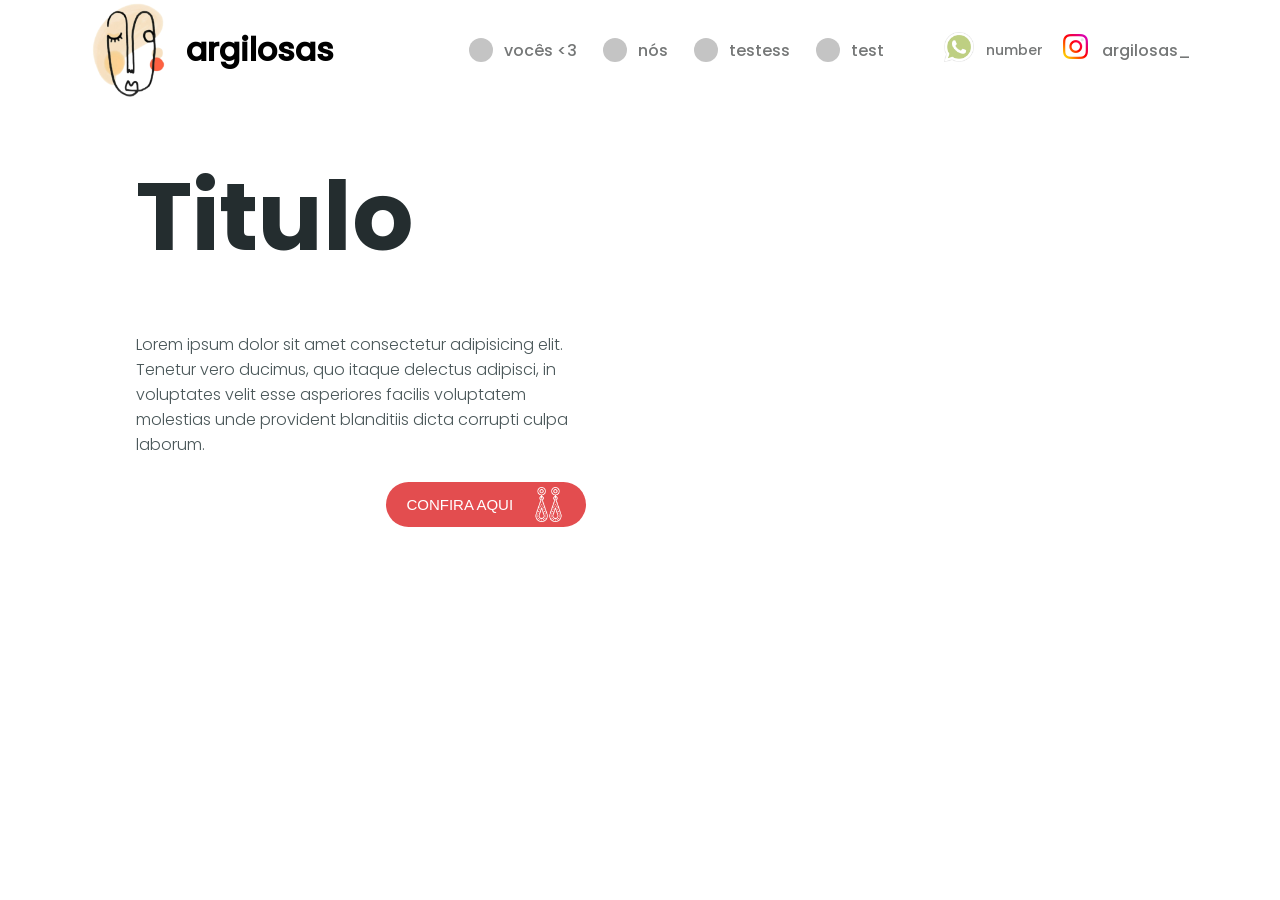
<file: Site/layout/index.html>
<!DOCTYPE html>
<html lang="en">
  <head>
    <meta charset="UTF-8" />
    <meta name="viewport" content="width=device-width, initial-scale=1.0" />
    <title>argilosas</title>
    <meta
      name="description"
      content="brincos, colares e  presilhas artesanais"
    />
    <link rel="stylesheet" href="/layout/style.css" />
    <link rel="icon" href="/images/Logo.png" />
  </head>
  <body>
    <div class="header">
      <div class="logo">
        <a href="/layout/index.html" class="logo"
          ><img src="/images/Logo.png" alt="" class="logo"
        /></a>
        <h1 class="marca">argilosas</h1>
      </div>
      <div class="nav-bar">
        <ul class="navbar">
          <svg class="ball" width="36" height=36 viewBox="0 0 36 36" fill="none" xmlns="http://www.w3.org/2000/svg">
          <circle cx="18" cy="18" r="12" fill="#C4C4C4"/>
          <li class="nav"><a href="" class="na-link">vocês &lt3 </a></li>
          <svg class="ball" width="36" height="36" viewBox="0 0 36 36" fill="none" xmlns="http://www.w3.org/2000/svg">
            <circle cx="18" cy="18" r="12" fill="#C4C4C4"/>
            </svg>
          <li class="nav"><a href="" class="na-link">nós</a></li>
          <svg class="ball" width="36" height="36" viewBox="0 0 36 36" fill="none" xmlns="http://www.w3.org/2000/svg">
            <circle cx="18" cy="18" r="12" fill="#C4C4C4"/>
            </svg>
          <li class="nav">
            <a href="" class="na-link esp">testess</a>
          </li>
          <svg class="ball" width="36" height="36" viewBox="0 0 36 36" fill="none" xmlns="http://www.w3.org/2000/svg">
            <circle cx="18" cy="18" r="12" fill="#C4C4C4"/>
            </svg>
          <li class="nav"><a href="" class="na-link">test</a></li>
        </ul>
        <div class="contact">
          <div class="wpp">
            <a href="" class="wpp-link"
              ><img src="/images/whatsapp.png" alt="wpp" class="wpp-img"
            /></a>
            <h1 class="wpp-number">number</h1>
          </div>
          <div class="ig">
            <a href="" class="ig-link"
              ><img src="/images/instagram.png" alt="ig" class="ig-img"
            /></a>
            <a href="" class="ig-name">
              <h1 class="ig-name">argilosas_</h1>
            </a>
          </div>
        </div>
      </div>
    </div>
    <main class="ear-text">
      <div class="text-side">
        <h1 class="princ">Titulo</h1>
        <p class="sec">
          Lorem ipsum dolor sit amet consectetur adipisicing elit. Tenetur vero
          ducimus, quo itaque delectus adipisci, in voluptates velit esse
          asperiores facilis voluptatem molestias unde provident blanditiis
          dicta corrupti culpa laborum.
        </p>
        <button class="Confira">
          <a href="" class="bttn"> CONFIRA AQUI </a>
          <img src="/images/earrings 1.png" alt="" class="joia" />
        </button>
      </div>
      <div class="img-side"></div>
    </main>
  </body>
</html>
</file>
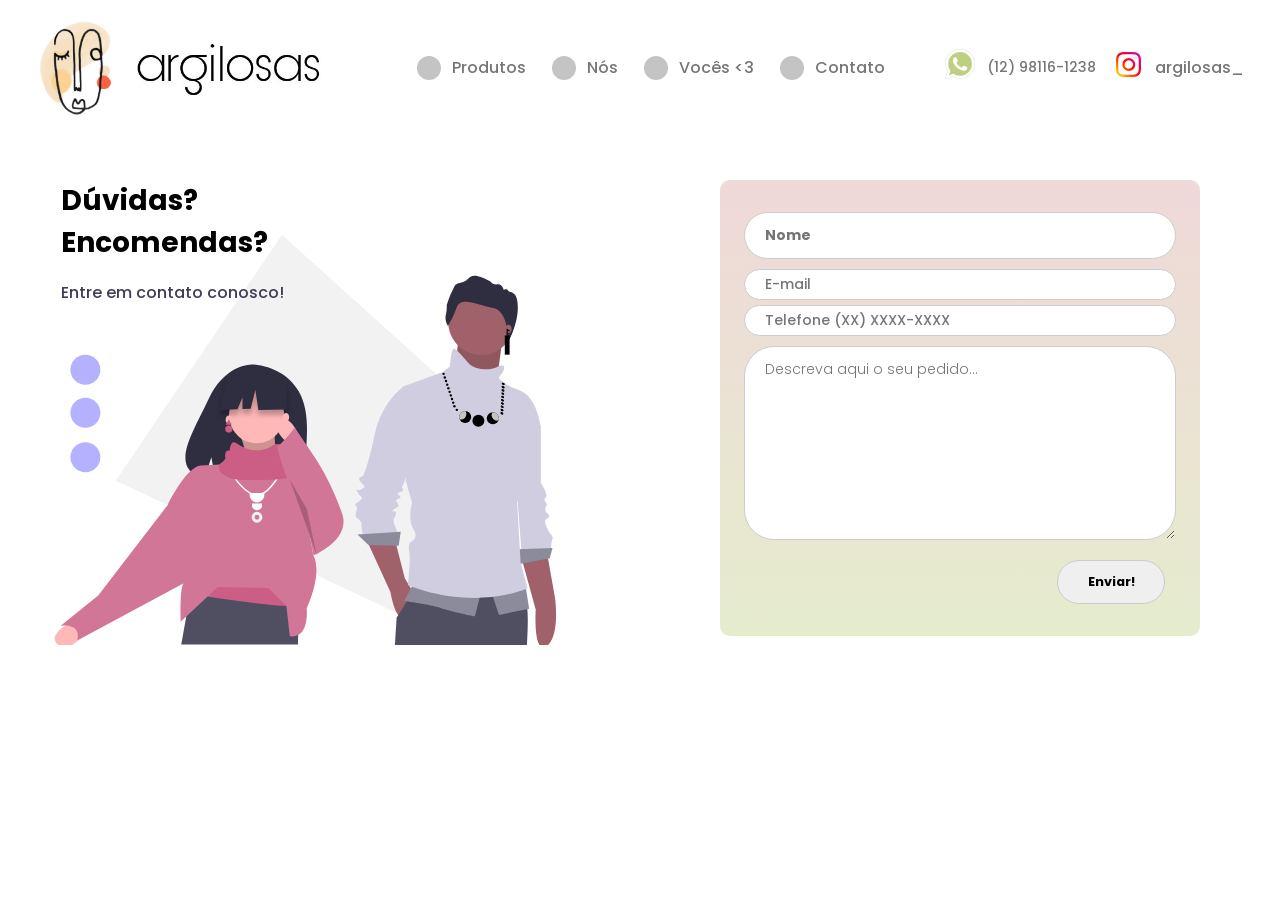
<file: layout/contact.html>
<!DOCTYPE html>
<html lang="en">

<head>
    <meta charset="UTF-8" />
    <meta name="viewport" content="width=device-width, initial-scale=1.0" />
    <title>argilosas</title>
    <meta name="description" content="brincos, colares e  presilhas artesanais" />
    <link rel="stylesheet" href="/layout/contact-style.css" type="text/css" />
    <link rel="icon" href="/images/ARGILOSAS.JPG" />
</head>

<body>
    <div class="header">
        <div class="logo">
            <a href="/layout/index.html" class="logo"
            ><img src="/images/Logo.png" alt="" class="logo"
          /></a>
          <a href="/layout/index.html" class="logo"
            >
        <img src="/images/argilosa.png" alt="error" class="marca">
      </a>
        </div>
        <div class="nav-bar">
            <ul class="navbar">
                <svg class="ball" width="36" height=36 viewBox="0 0 36 36" fill="none"
                    xmlns="http://www.w3.org/2000/svg">
                    <circle cx="18" cy="18" r="12" fill="#C4C4C4" />
                    <li class="nav"><a href="#" class="na-link">Produtos </a></li>
                    <svg class="ball" width="36" height="36" viewBox="0 0 36 36" fill="none"
                        xmlns="http://www.w3.org/2000/svg">
                        <a href="/layout/us.html">
                        <circle cx="18" cy="18" r="12" fill="#C4C4C4" />
                    </a>
                    </svg>
                    <li class="nav"><a href="/layout/us.html" class="na-link">Nós</a></li>
                    <svg class="ball" width="36" height="36" viewBox="0 0 36 36" fill="none"
                        xmlns="http://www.w3.org/2000/svg">
                        <circle cx="18" cy="18" r="12" fill="#C4C4C4" />
                    </svg>
                    <li class="nav">
                        <a href="" class="na-link esp">Vocês &lt3</a>
                    </li>
                    <svg class="ball" width="36" height="36" viewBox="0 0 36 36" fill="none"
                        xmlns="http://www.w3.org/2000/svg">
                        <a href="/layout/contact.html">
                        <circle cx="18" cy="18" r="12" fill="#C4C4C4" />
                    </a>
                    </svg>
                    <li class="nav"><a href="/layout/contact.html" class="na-link">Contato</a></li>
            </ul>
            <div class="contact">
                <div class="wpp">
                    <a href="" class="wpp-link"><img src="/images/whatsapp.png" alt="wpp" class="wpp-img" /></a>
                    <h1 class="wpp-number">(12) 98116-1238</h1>
                </div>
                <div class="ig">
                    <a href="https://www.instagram.com/argilosas_/" class="ig-link"><img src="/images/instagram.png" alt="ig" class="ig-img" /></a>
                    <a href="https://www.instagram.com/argilosas_/" class="ig-name">
                        <h1 class="ig-name">argilosas_</h1>
                    </a>
                </div>
            </div>
        </div>
    </div>
<section class="pag-1">
    <div class="half1">
        <div class="back">                
        <div class="titpar">
            <h1 class="doubts">Dúvidas?<br>Encomendas?</h1>
            <p class="contact-us">Entre em contato conosco!</p>
        </div>
        <svg width="458" height="347" viewBox="0 0 458 347" fill="none" xmlns="http://www.w3.org/2000/svg">
            <g id="desenho" clip-path="url(#clip0)">
            <path id="TriangFUNDO" d="M377.751 167.785L371.314 197.23L366.09 221.117L361.925 240.169L356.703 264.056L339.641 342.095L128.207 242.725L112.666 235.419L92.9933 226.172L77.446 218.866L58.7468 210.077L69.3477 194.39L78.163 181.345L89.3152 164.842L98.1282 151.806L197.3 5.05652L302.357 99.7972L321.065 116.668L335.982 130.12L354.693 146.99L377.751 167.785Z" fill="#F2F2F2"/>
            <path id="hairher" d="M205.437 132.441C194.815 114.185 173.798 113.334 173.798 113.334C173.798 113.334 153.319 110.671 140.182 138.475C127.937 164.391 111.038 189.413 137.461 195.48L142.234 180.37L145.19 196.605C148.952 196.88 152.727 196.946 156.496 196.801C184.794 195.872 211.743 197.073 210.875 186.745C209.722 173.015 215.659 150.007 205.437 132.441Z" fill="#2F2E41"/>
            <path id="Vector_2" d="M161.955 170.97C165.615 179.205 167.923 189.022 169.301 199.925L198.688 198.057C191.932 188.32 189.689 177.143 192.26 164.432L161.955 170.97Z" fill="#FFB8B8"/>
            <path id="Vector_3" opacity="0.2" d="M161.955 170.97C165.615 179.205 167.923 189.022 169.301 199.925L198.688 198.057C191.932 188.32 189.689 177.143 192.26 164.432L161.955 170.97Z" fill="black"/>
            <path id="Vector_4" d="M20.4298 328.672C20.4298 328.672 0.838364 338.457 10.78 346.811C20.7217 355.164 33.8541 335.753 33.8541 335.753L20.4298 328.672Z" fill="#FFB8B8"/>
            <path id="Vector_5" d="M211.546 303.603L211.308 314.924L210.801 339.384V339.388L210.654 346.472H113.391L117.344 324.147L117.348 324.13L120.887 304.148L122.467 295.2V295.196L202.363 283.988L211.546 303.603Z" fill="#504F62"/>
            <path id="Vector_6" d="M211.545 303.605L211.306 314.925C183.04 314.188 139.226 307.248 120.886 304.147L122.466 295.198L202.362 283.99L211.545 303.605Z" fill="#CC5E86"/>
            <path id="Vector_7" d="M176.189 178.909C188.869 178.909 199.147 168.455 199.147 155.558C199.147 142.662 188.869 132.207 176.189 132.207C163.509 132.207 153.23 142.662 153.23 155.558C153.23 168.455 163.509 178.909 176.189 178.909Z" fill="#FFB8B8"/>
            <path id="Vector_8" d="M217.889 316.303C217.889 316.303 220.702 341.569 203.824 339.697L201.011 314.431L186.009 299.459L143.815 298.523L112.872 327.532C112.872 327.532 111.934 297.587 115.685 294.78C119.436 291.972 127.875 285.422 127.875 285.422V280.743L102.558 229.274C102.558 229.274 117.56 198.393 129.75 197.457L145.69 196.522C145.69 196.522 151.316 193.714 151.316 192.779C151.316 191.843 150.378 184.356 155.066 186.228C155.066 186.228 155.488 176.627 160.43 179.556C160.43 179.556 175.986 191.721 191.776 180.089C191.776 180.089 199.136 178.742 198.198 182.485C197.261 186.228 198.198 189.035 200.074 189.035C201.949 189.035 210.388 191.843 210.388 193.714C210.388 194.117 210.997 197.991 211.954 203.821V203.83C215.432 225.082 223.515 272.321 223.515 272.321C223.515 272.321 231.954 284.486 217.889 316.303Z" fill="#D17697"/>
            <path id="Vector_9" d="M109.37 224.508L102.942 229.179L44.1678 305.771L12.9442 330.99C12.9442 330.99 30.3927 328.188 26.7194 343.133L134.421 285.186L109.37 224.508Z" fill="#D17697"/>
            <g id="wmncollar">
            <circle id="Ellipse 8" cx="176.5" cy="240.5" r="3.25" fill="#D17697" stroke="#F2F2F2" stroke-width="2.5"/>
            <g id="Mask Group">
            <mask id="mask0" mask-type="alpha" maskUnits="userSpaceOnUse" x="172" y="229" width="9" height="9">
            <g id="Mask Group_2">
            <rect id="Rectangle 15" x="181" y="238" width="9" height="9" transform="rotate(-180 181 238)" fill="#C4C4C4"/>
            </g>
            </mask>
            <g mask="url(#mask0)">
            <ellipse id="Ellipse 26" cx="176.5" cy="229.562" rx="4.5" ry="5.0625" transform="rotate(-180 176.5 229.562)" fill="white"/>
            </g>
            </g>
            <g id="Mask Group_3">
            <mask id="mask1" mask-type="alpha" maskUnits="userSpaceOnUse" x="170" y="220" width="13" height="13">
            <g id="Mask Group_4">
            <rect id="Rectangle 15_2" x="183" y="233" width="13" height="13" transform="rotate(-180 183 233)" fill="#C4C4C4"/>
            </g>
            </mask>
            <g mask="url(#mask1)">
            <ellipse id="Ellipse 26_2" cx="176.5" cy="220.812" rx="6.5" ry="7.3125" transform="rotate(-180 176.5 220.812)" fill="white"/>
            </g>
            </g>
            <path id="la&#195;&#167;o" d="M149 194.5C170.999 230.784 182.543 231.757 201.5 193.5" stroke="white"/>
            </g>
            <path id="gola" d="M210.273 203.596V203.605C209.051 210.909 169.25 209.387 163.74 209.387C158.23 209.387 153.638 208.453 148.128 204.716C142.618 200.98 145.373 196.31 145.373 196.31C145.373 196.31 150.065 192.675 150.065 191.741C150.065 190.807 149.147 183.335 153.738 185.203C153.738 185.203 154.152 175.62 158.991 178.543C158.991 178.543 175.045 191.518 190.51 179.908C190.51 179.908 197.719 178.563 196.801 182.299C195.882 186.035 196.801 188.838 198.637 188.838C200.474 188.838 208.739 191.64 208.739 193.508C208.739 193.909 209.336 197.776 210.273 203.596Z" fill="#CC5E86"/>
            <path id="mao" d="M209.708 169.102C209.708 169.102 202.362 153.223 195.015 160.695C187.668 168.168 203.28 179.376 203.28 179.376L209.708 169.102Z" fill="#FFB8B8"/>
            <path id="bra&#195;&#167;o" d="M208.023 165.853C208.023 165.853 196.679 180.435 193.167 181.551C193.167 181.551 203.431 222.83 216.288 234.039L223.635 272.335C223.635 272.335 254.858 259.258 247.512 237.775C247.438 237.56 247.365 237.347 247.292 237.134C241.158 219.243 232.692 202.27 222.121 186.668L208.023 165.853Z" fill="#D17697"/>
            <path id="Vector_10" opacity="0.2" d="M203.646 208.615L226.238 271.847L217.974 233.551L203.646 208.615Z" fill="black"/>
            <g id="franja" filter="url(#filter0_d)">
            <path d="M200.86 131.001L180.097 119.94L151.424 124.465L145.492 151.114L160.259 150.536L164.385 140.745V150.375L171.198 150.108L175.153 134.521L177.625 151.114L201.849 150.611L200.86 131.001Z" fill="#2F2E41"/>
            </g>
            <path id="Vector_12" d="M397.005 274.746L408.785 317.487C408.785 317.487 406.358 355.345 417.686 347.938C429.279 340.358 424.968 308.434 424.968 308.434L418.178 270.089L397.005 274.746Z" fill="#A0616A"/>
            <path id="Vector_13" d="M403.3 154.847L413.028 164.741V211.886C413.028 211.886 418.75 220.617 417.606 222.945C416.461 225.273 415.317 225.273 416.461 227.019C417.606 228.765 418.75 229.929 417.606 231.093C416.461 232.257 416.461 235.167 417.606 236.331C418.75 237.495 421.039 239.242 419.323 240.988C417.606 242.734 415.317 241.57 417.606 247.972C419.895 254.374 423.9 256.121 422.756 258.449C421.612 260.777 421.612 266.597 421.612 266.597L397.005 270.089L391.855 204.32L403.3 154.847Z" fill="#D0CDE1"/>
            <path id="Vector_14" d="M422.756 266.015L394.144 267.179L395.288 279.402L420.467 274.746L422.756 266.015Z" fill="#8C8B9C"/>
            <path id="Vector_15" d="M344.072 94.0245L340.639 128.946L375.546 134.185L378.121 114.105L380.696 94.0245H344.072Z" fill="#A0616A"/>
            <path id="Vector_16" opacity="0.1" d="M344.072 93.8353L340.639 128.757L375.546 133.996L378.121 113.916L380.696 93.8353H344.072Z" fill="black"/>
            <path id="Vector_17" d="M268.25 260.195L287.706 302.683C287.706 302.683 291.139 322.472 296.29 323.055C301.44 323.637 306.59 302.683 306.59 302.683L299.723 291.625L291.712 260.195H268.25Z" fill="#A0616A"/>
            <path id="Vector_18" d="M401.434 346.884H291.437C292.309 332.862 292.857 324.218 292.857 324.218L294.318 321.879L301.401 310.558L306.459 302.476L308.223 299.654L308.877 298.609L315.805 297.323L387.276 284.059C388.458 289.442 390.131 294.702 392.272 299.77C392.759 300.898 393.283 302.026 393.844 303.142C395.64 306.708 397.833 310.088 400.44 312.577C401.033 313.143 401.463 314.654 401.741 316.976C402.429 322.665 402.232 333.245 401.434 346.884Z" fill="#504F62"/>
            <path id="Vector_19" d="M363.242 105.374C378.412 105.374 390.71 92.866 390.71 77.4365C390.71 62.007 378.412 49.4989 363.242 49.4989C348.072 49.4989 335.775 62.007 335.775 77.4365C335.775 92.866 348.072 105.374 363.242 105.374Z" fill="#A0616A"/>
            <path id="Vector_20" d="M302.012 134.476L298.006 132.148C298.006 132.148 280.267 144.37 274.544 171.726C268.822 199.082 264.816 206.066 264.816 206.066C264.816 206.066 259.094 207.23 263.099 211.304C267.105 215.378 267.105 214.796 263.672 217.125C260.238 219.453 257.949 214.796 260.238 219.453C262.527 224.109 265.388 222.945 263.099 225.855C260.81 228.765 256.805 228.765 259.094 231.093C261.383 233.421 256.805 238.66 259.666 240.988C262.527 243.316 263.672 243.898 263.672 247.972C263.654 250.35 264.041 252.713 264.816 254.957H294.573C294.573 254.957 288.85 243.898 290.567 241.57C292.284 239.242 292.856 236.914 291.712 235.75C290.567 234.586 287.134 236.914 290.567 234.004C294.001 231.093 295.145 232.839 294.001 229.347C292.856 225.855 290.567 227.601 292.856 225.855C295.145 224.109 296.862 224.691 295.717 222.945C294.573 221.199 292.284 221.199 294.573 220.035C296.862 218.871 298.579 220.035 298.006 217.125C297.434 214.214 296.862 215.378 298.006 214.214C299.151 213.05 311.168 173.472 311.168 172.308C311.168 171.144 302.012 134.476 302.012 134.476Z" fill="#D0CDE1"/>
            <path id="Vector_21" d="M296.29 252.629L260.238 254.957L269.394 263.687L294.573 264.269L296.29 252.629Z" fill="#8C8B9C"/>
            <path id="Vector_22" d="M306.59 296.281L299.151 310.25C299.151 310.25 321.468 313.16 329.48 316.07C337.491 318.98 358.092 323.054 358.092 323.054L363.242 302.683L306.59 296.281Z" fill="#8C8B9C"/>
            <path id="Vector_23" d="M371.826 302.683L378.121 321.89L403.3 316.652L400.438 298.609L371.826 302.683Z" fill="#8C8B9C"/>
            <path id="Vector_24" d="M381.837 114.237C381.837 114.237 380.12 113.072 376.114 115.401C372.109 117.729 358.947 118.893 352.652 111.908C346.358 104.924 341.78 99.1037 340.063 100.268C338.346 101.432 337.202 114.819 337.202 114.819L331.479 119.475L297.717 131.698L300.578 210.272L305.728 228.315C305.728 228.315 301.722 242.284 306.873 250.432C312.023 258.581 304.011 261.491 304.011 261.491C304.011 261.491 302.295 263.819 303.439 269.639C304.584 275.46 302.295 296.995 302.295 296.995C302.295 296.995 350.936 319.112 401.865 299.905L396.143 277.788L393.282 228.315C393.282 228.315 396.143 220.167 395.571 216.674C394.999 213.182 412.738 164.291 412.738 164.291C412.738 164.291 409.877 139.846 394.999 134.608C380.12 129.369 377.831 124.131 377.831 124.131C377.831 124.131 384.698 116.565 381.837 114.237Z" fill="#D0CDE1"/>
            <path id="hairhim" d="M335.584 81.0152C335.584 81.0152 332.732 76.6635 333.829 71.977C334.484 69.3162 334.743 66.5704 334.597 63.8314C334.597 63.8314 336.901 56.2437 339.204 52.0035C341.508 47.7633 340.411 45.978 347.652 44.639C354.893 43.3 351.93 33.7038 371.02 44.0811C371.664 44.9957 372.56 45.6957 373.594 46.0929C374.629 46.4901 375.756 46.5666 376.834 46.3127C380.783 45.5317 382.21 51.1108 382.21 51.1108C382.21 51.1108 384.843 49.5487 385.83 51.7803C386.817 54.012 393.857 50.4409 393.857 65.5047C393.857 80.5685 385.846 94.0243 385.846 94.0243C385.846 94.0243 386.433 68.6853 373.378 66.1188C360.323 63.5524 346.281 56.0763 342.88 65.6725C339.479 75.2687 335.584 81.0152 335.584 81.0152Z" fill="#2F2E41"/>
            <path id="Vector_26" d="M386.132 87.0401C387.554 87.0401 388.707 85.4766 388.707 83.5479C388.707 81.6192 387.554 80.0557 386.132 80.0557C384.71 80.0557 383.557 81.6192 383.557 83.5479C383.557 85.4766 384.71 87.0401 386.132 87.0401Z" fill="#A0616A"/>
            <path id="Vector_27" d="M152.927 162.725C154.349 162.725 155.502 161.161 155.502 159.232C155.502 157.304 154.349 155.74 152.927 155.74C151.505 155.74 150.352 157.304 150.352 159.232C150.352 161.161 151.505 162.725 152.927 162.725Z" fill="#FFB8B8"/>
            <path id="Vector_28" d="M200.721 160.702C202.143 160.702 203.296 159.138 203.296 157.21C203.296 155.281 202.143 153.718 200.721 153.718C199.299 153.718 198.146 155.281 198.146 157.21C198.146 159.138 199.299 160.702 200.721 160.702Z" fill="#FFB8B8"/>
            <g id="brincodela">
            <path id="Polygon 2" d="M153 159L155.598 163.5H150.402L153 159Z" fill="#CC5E86"/>
            <circle id="Ellipse 4" cx="153" cy="167" r="3" fill="#CC5E86"/>
            </g>
            <g id="mancollar">
            <g id="Colar">
            <circle id="Ellipse 7" cx="350" cy="157" r="5" fill="black"/>
            <g id="Ellipse 6" style="mix-blend-mode:hard-light">
            <circle cx="373" cy="158" r="5" fill="black"/>
            </g>
            <circle id="Ellipse 5" cx="361" cy="160" r="5" fill="black"/>
            <mask id="mask2" mask-type="alpha" maskUnits="userSpaceOnUse" x="368" y="153" width="10" height="10">
            <g id="Ellipse 11" style="mix-blend-mode:hard-light">
            <circle cx="373" cy="158" r="5" fill="black"/>
            </g>
            </mask>
            <g mask="url(#mask2)">
            <circle id="Ellipse 9" cx="376.5" cy="155.5" r="4.5" fill="#C4C4C4"/>
            </g>
            <mask id="mask3" mask-type="alpha" maskUnits="userSpaceOnUse" x="345" y="152" width="10" height="10">
            <circle id="Ellipse 12" cx="350" cy="157" r="5" fill="black"/>
            </mask>
            <g mask="url(#mask3)">
            <circle id="Ellipse 10" cx="346.5" cy="154.5" r="4.5" fill="#C4C4C4"/>
            </g>
            </g>
            <g id="Group 1">
            <circle id="Ellipse 13" cx="332" cy="121" r="1" fill="black"/>
            <circle id="Ellipse 14" cx="333" cy="124" r="1" fill="black"/>
            <circle id="Ellipse 15" cx="334" cy="127" r="1" fill="black"/>
            <circle id="Ellipse 16" cx="335" cy="130" r="1" fill="black"/>
            <circle id="Ellipse 17" cx="336" cy="133" r="1" fill="black"/>
            <circle id="Ellipse 18" cx="337" cy="136" r="1" fill="black"/>
            <path id="Ellipse 19" d="M339 139C339 139.552 338.552 140 338 140C337.448 140 337 139.552 337 139C337 138.448 337.448 138 338 138C338.552 138 339 138.448 339 139Z" fill="black"/>
            <circle id="Ellipse 21" cx="339" cy="142" r="1" fill="black"/>
            <circle id="Ellipse 22" cx="340" cy="145" r="1" fill="black"/>
            <circle id="Ellipse 23" cx="341" cy="148" r="1" fill="black"/>
            <circle id="Ellipse 24" cx="343" cy="151" r="1" fill="black"/>
            </g>
            <g id="Group 2">
            <g id="Ellipse 13_2">
            <mask id="path-59-inside-1" fill="white">
            <ellipse cx="380.574" cy="153.884" rx="1.25729" ry="0.808206" transform="rotate(-150 380.574 153.884)"/>
            </mask>
            <ellipse cx="380.574" cy="153.884" rx="1.25729" ry="0.808206" transform="rotate(-150 380.574 153.884)" fill="black"/>
            <path d="M380.351 153.756C380.297 153.848 380.225 153.902 380.176 153.926C380.132 153.948 380.114 153.945 380.137 153.944C380.189 153.941 380.318 153.958 380.478 154.05L381.478 152.318C381.036 152.063 380.53 151.923 380.042 151.946C379.566 151.969 378.958 152.168 378.619 152.756L380.351 153.756ZM380.478 154.05C380.637 154.143 380.717 154.246 380.74 154.292C380.751 154.313 380.739 154.299 380.736 154.249C380.733 154.195 380.743 154.106 380.796 154.013L382.528 155.013C382.868 154.425 382.736 153.799 382.518 153.376C382.294 152.941 381.919 152.573 381.478 152.318L380.478 154.05ZM380.796 154.013C380.85 153.92 380.922 153.867 380.971 153.842C381.015 153.82 381.033 153.824 381.01 153.825C380.958 153.827 380.829 153.81 380.669 153.718L379.669 155.45C380.111 155.705 380.617 155.846 381.105 155.823C381.582 155.8 382.189 155.601 382.528 155.013L380.796 154.013ZM380.669 153.718C380.51 153.626 380.43 153.523 380.407 153.477C380.396 153.456 380.408 153.47 380.411 153.519C380.415 153.574 380.404 153.663 380.351 153.756L378.619 152.756C378.279 153.344 378.411 153.969 378.629 154.393C378.853 154.828 379.228 155.195 379.669 155.45L380.669 153.718Z" fill="black" mask="url(#path-59-inside-1)"/>
            </g>
            <g id="Ellipse 14_2">
            <mask id="path-61-inside-2" fill="white">
            <ellipse cx="380.697" cy="151.156" rx="1.25729" ry="0.808206" transform="rotate(-150 380.697 151.156)"/>
            </mask>
            <ellipse cx="380.697" cy="151.156" rx="1.25729" ry="0.808206" transform="rotate(-150 380.697 151.156)" fill="black"/>
            <path d="M380.474 151.027C380.421 151.12 380.349 151.173 380.3 151.198C380.256 151.22 380.237 151.216 380.261 151.215C380.312 151.213 380.441 151.23 380.601 151.322L381.601 149.59C381.16 149.335 380.654 149.194 380.165 149.218C379.689 149.24 379.082 149.439 378.742 150.027L380.474 151.027ZM380.601 151.322C380.761 151.414 380.84 151.518 380.864 151.564C380.875 151.584 380.862 151.57 380.859 151.521C380.856 151.466 380.866 151.377 380.92 151.285L382.652 152.285C382.991 151.697 382.86 151.071 382.642 150.647C382.417 150.212 382.043 149.845 381.601 149.59L380.601 151.322ZM380.92 151.285C380.973 151.192 381.045 151.139 381.094 151.114C381.138 151.092 381.157 151.095 381.134 151.097C381.082 151.099 380.953 151.082 380.793 150.99L379.793 152.722C380.235 152.977 380.74 153.118 381.229 153.094C381.705 153.072 382.312 152.872 382.652 152.285L380.92 151.285ZM380.793 150.99C380.633 150.898 380.554 150.794 380.53 150.748C380.52 150.727 380.532 150.742 380.535 150.791C380.538 150.846 380.528 150.935 380.474 151.027L378.742 150.027C378.403 150.615 378.534 151.241 378.752 151.664C378.977 152.099 379.351 152.467 379.793 152.722L380.793 150.99Z" fill="black" mask="url(#path-61-inside-2)"/>
            </g>
            <g id="Ellipse 15_2">
            <mask id="path-63-inside-3" fill="white">
            <ellipse cx="380.821" cy="148.428" rx="1.25729" ry="0.808206" transform="rotate(-150 380.821 148.428)"/>
            </mask>
            <ellipse cx="380.821" cy="148.428" rx="1.25729" ry="0.808206" transform="rotate(-150 380.821 148.428)" fill="black"/>
            <path d="M380.598 148.299C380.544 148.392 380.472 148.445 380.423 148.47C380.379 148.492 380.361 148.488 380.384 148.487C380.436 148.485 380.565 148.502 380.725 148.594L381.725 146.862C381.283 146.607 380.777 146.466 380.289 146.489C379.813 146.512 379.205 146.711 378.866 147.299L380.598 148.299ZM380.725 148.594C380.884 148.686 380.964 148.789 380.987 148.835C380.998 148.856 380.986 148.842 380.983 148.793C380.98 148.738 380.99 148.649 381.043 148.556L382.775 149.556C383.115 148.968 382.983 148.343 382.765 147.919C382.541 147.484 382.166 147.117 381.725 146.862L380.725 148.594ZM381.043 148.556C381.097 148.464 381.169 148.41 381.218 148.386C381.262 148.363 381.28 148.367 381.257 148.368C381.205 148.371 381.076 148.354 380.916 148.262L379.916 149.994C380.358 150.249 380.864 150.389 381.352 150.366C381.828 150.343 382.436 150.144 382.775 149.556L381.043 148.556ZM380.916 148.262C380.757 148.169 380.677 148.066 380.654 148.02C380.643 147.999 380.655 148.013 380.658 148.063C380.661 148.117 380.651 148.206 380.598 148.299L378.866 147.299C378.526 147.887 378.658 148.513 378.876 148.936C379.1 149.371 379.475 149.739 379.916 149.994L380.916 148.262Z" fill="black" mask="url(#path-63-inside-3)"/>
            </g>
            <g id="Ellipse 16_2">
            <mask id="path-65-inside-4" fill="white">
            <ellipse cx="380.944" cy="145.699" rx="1.25729" ry="0.808206" transform="rotate(-150 380.944 145.699)"/>
            </mask>
            <ellipse cx="380.944" cy="145.699" rx="1.25729" ry="0.808206" transform="rotate(-150 380.944 145.699)" fill="black"/>
            <path d="M380.721 145.57C380.668 145.663 380.596 145.716 380.547 145.741C380.503 145.763 380.484 145.76 380.507 145.758C380.559 145.756 380.688 145.773 380.848 145.865L381.848 144.133C381.406 143.878 380.901 143.737 380.412 143.761C379.936 143.783 379.329 143.982 378.989 144.57L380.721 145.57ZM380.848 145.865C381.008 145.957 381.087 146.061 381.111 146.107C381.121 146.128 381.109 146.113 381.106 146.064C381.103 146.009 381.113 145.92 381.167 145.828L382.899 146.828C383.238 146.24 383.107 145.614 382.889 145.19C382.664 144.756 382.29 144.388 381.848 144.133L380.848 145.865ZM381.167 145.828C381.22 145.735 381.292 145.682 381.341 145.657C381.385 145.635 381.404 145.638 381.38 145.64C381.329 145.642 381.2 145.625 381.04 145.533L380.04 147.265C380.481 147.52 380.987 147.661 381.476 147.637C381.952 147.615 382.559 147.416 382.899 146.828L381.167 145.828ZM381.04 145.533C380.88 145.441 380.801 145.337 380.777 145.291C380.766 145.27 380.779 145.285 380.782 145.334C380.785 145.389 380.775 145.478 380.721 145.57L378.989 144.57C378.65 145.158 378.781 145.784 378.999 146.208C379.224 146.642 379.598 147.01 380.04 147.265L381.04 145.533Z" fill="black" mask="url(#path-65-inside-4)"/>
            </g>
            <g id="Ellipse 17_2">
            <mask id="path-67-inside-5" fill="white">
            <ellipse cx="381.067" cy="142.971" rx="1.25729" ry="0.808206" transform="rotate(-150 381.067 142.971)"/>
            </mask>
            <ellipse cx="381.067" cy="142.971" rx="1.25729" ry="0.808206" transform="rotate(-150 381.067 142.971)" fill="black"/>
            <path d="M380.845 142.842C380.791 142.935 380.719 142.988 380.67 143.013C380.626 143.035 380.608 143.031 380.631 143.03C380.683 143.027 380.812 143.044 380.972 143.137L381.972 141.405C381.53 141.15 381.024 141.009 380.536 141.032C380.06 141.055 379.452 141.254 379.113 141.842L380.845 142.842ZM380.972 143.137C381.131 143.229 381.211 143.332 381.234 143.378C381.245 143.399 381.233 143.385 381.23 143.336C381.226 143.281 381.237 143.192 381.29 143.099L383.022 144.099C383.362 143.511 383.23 142.886 383.012 142.462C382.788 142.027 382.413 141.66 381.972 141.405L380.972 143.137ZM381.29 143.099C381.344 143.006 381.416 142.953 381.465 142.928C381.509 142.906 381.527 142.91 381.504 142.911C381.452 142.914 381.323 142.897 381.163 142.804L380.163 144.536C380.605 144.791 381.111 144.932 381.599 144.909C382.075 144.886 382.683 144.687 383.022 144.099L381.29 143.099ZM381.163 142.804C381.004 142.712 380.924 142.609 380.901 142.563C380.89 142.542 380.902 142.556 380.905 142.605C380.908 142.66 380.898 142.749 380.845 142.842L379.113 141.842C378.773 142.43 378.905 143.055 379.123 143.479C379.347 143.914 379.722 144.281 380.163 144.536L381.163 142.804Z" fill="black" mask="url(#path-67-inside-5)"/>
            </g>
            <g id="Ellipse 18_2">
            <mask id="path-69-inside-6" fill="white">
            <ellipse cx="381.191" cy="140.242" rx="1.25729" ry="0.808206" transform="rotate(-150 381.191 140.242)"/>
            </mask>
            <ellipse cx="381.191" cy="140.242" rx="1.25729" ry="0.808206" transform="rotate(-150 381.191 140.242)" fill="black"/>
            <path d="M380.968 140.113C380.915 140.206 380.843 140.259 380.794 140.284C380.749 140.306 380.731 140.303 380.754 140.302C380.806 140.299 380.935 140.316 381.095 140.408L382.095 138.676C381.653 138.421 381.148 138.28 380.659 138.304C380.183 138.327 379.575 138.526 379.236 139.113L380.968 140.113ZM381.095 140.408C381.255 140.5 381.334 140.604 381.358 140.65C381.368 140.671 381.356 140.656 381.353 140.607C381.35 140.552 381.36 140.463 381.414 140.371L383.146 141.371C383.485 140.783 383.354 140.157 383.135 139.734C382.911 139.299 382.537 138.931 382.095 138.676L381.095 140.408ZM381.414 140.371C381.467 140.278 381.539 140.225 381.588 140.2C381.632 140.178 381.651 140.182 381.627 140.183C381.576 140.185 381.447 140.168 381.287 140.076L380.287 141.808C380.728 142.063 381.234 142.204 381.723 142.18C382.199 142.158 382.806 141.959 383.146 141.371L381.414 140.371ZM381.287 140.076C381.127 139.984 381.048 139.88 381.024 139.834C381.013 139.814 381.026 139.828 381.029 139.877C381.032 139.932 381.022 140.021 380.968 140.113L379.236 139.113C378.897 139.701 379.028 140.327 379.246 140.751C379.47 141.186 379.845 141.553 380.287 141.808L381.287 140.076Z" fill="black" mask="url(#path-69-inside-6)"/>
            </g>
            <path id="Ellipse 19_2" d="M380.659 137.135L380.659 137.135C380.66 137.133 380.666 137.123 380.693 137.109C380.722 137.094 380.775 137.078 380.854 137.074C381.015 137.066 381.238 137.114 381.468 137.247C381.699 137.38 381.852 137.549 381.926 137.693C381.962 137.763 381.974 137.817 381.976 137.85C381.978 137.88 381.971 137.89 381.97 137.893L381.97 137.893L381.97 137.893C381.969 137.895 381.963 137.905 381.936 137.919C381.906 137.934 381.854 137.95 381.775 137.954C381.614 137.962 381.39 137.914 381.16 137.781C380.93 137.648 380.777 137.478 380.703 137.335C380.667 137.265 380.655 137.211 380.653 137.178C380.651 137.148 380.657 137.138 380.658 137.135L380.659 137.135Z" fill="black" stroke="black"/>
            <g id="Ellipse 21_2">
            <mask id="path-72-inside-7" fill="white">
            <ellipse cx="381.438" cy="134.785" rx="1.25729" ry="0.808206" transform="rotate(-150 381.438 134.785)"/>
            </mask>
            <ellipse cx="381.438" cy="134.785" rx="1.25729" ry="0.808206" transform="rotate(-150 381.438 134.785)" fill="black"/>
            <path d="M381.215 134.657C381.161 134.749 381.09 134.803 381.04 134.827C380.996 134.849 380.978 134.846 381.001 134.845C381.053 134.842 381.182 134.859 381.342 134.951L382.342 133.219C381.9 132.964 381.395 132.824 380.906 132.847C380.43 132.87 379.822 133.069 379.483 133.657L381.215 134.657ZM381.342 134.951C381.502 135.044 381.581 135.147 381.605 135.193C381.615 135.214 381.603 135.2 381.6 135.15C381.597 135.095 381.607 135.007 381.661 134.914L383.393 135.914C383.732 135.326 383.601 134.7 383.382 134.277C383.158 133.842 382.784 133.474 382.342 133.219L381.342 134.951ZM381.661 134.914C381.714 134.821 381.786 134.768 381.835 134.743C381.879 134.721 381.898 134.725 381.874 134.726C381.823 134.728 381.693 134.711 381.534 134.619L380.534 136.351C380.975 136.606 381.481 136.747 381.97 136.724C382.446 136.701 383.053 136.502 383.393 135.914L381.661 134.914ZM381.534 134.619C381.374 134.527 381.295 134.423 381.271 134.377C381.26 134.357 381.273 134.371 381.276 134.42C381.279 134.475 381.269 134.564 381.215 134.657L379.483 133.657C379.144 134.244 379.275 134.87 379.493 135.294C379.717 135.729 380.092 136.096 380.534 136.351L381.534 134.619Z" fill="black" mask="url(#path-72-inside-7)"/>
            </g>
            <g id="Ellipse 22_2">
            <mask id="path-74-inside-8" fill="white">
            <ellipse cx="381.561" cy="132.057" rx="1.25729" ry="0.808206" transform="rotate(-150 381.561 132.057)"/>
            </mask>
            <ellipse cx="381.561" cy="132.057" rx="1.25729" ry="0.808206" transform="rotate(-150 381.561 132.057)" fill="black"/>
            <path d="M381.338 131.928C381.285 132.021 381.213 132.074 381.164 132.099C381.12 132.121 381.101 132.117 381.125 132.116C381.176 132.114 381.306 132.131 381.465 132.223L382.465 130.491C382.024 130.236 381.518 130.095 381.029 130.118C380.553 130.141 379.946 130.34 379.606 130.928L381.338 131.928ZM381.465 132.223C381.625 132.315 381.704 132.419 381.728 132.465C381.739 132.485 381.726 132.471 381.724 132.422C381.72 132.367 381.731 132.278 381.784 132.185L383.516 133.185C383.856 132.598 383.724 131.972 383.506 131.548C383.282 131.113 382.907 130.746 382.465 130.491L381.465 132.223ZM381.784 132.185C381.838 132.093 381.909 132.039 381.959 132.015C382.003 131.993 382.021 131.996 381.998 131.997C381.946 132 381.817 131.983 381.657 131.891L380.657 133.623C381.099 133.878 381.604 134.018 382.093 133.995C382.569 133.972 383.177 133.773 383.516 133.185L381.784 132.185ZM381.657 131.891C381.497 131.798 381.418 131.695 381.394 131.649C381.384 131.628 381.396 131.642 381.399 131.692C381.402 131.747 381.392 131.835 381.338 131.928L379.606 130.928C379.267 131.516 379.398 132.142 379.617 132.565C379.841 133 380.216 133.368 380.657 133.623L381.657 131.891Z" fill="black" mask="url(#path-74-inside-8)"/>
            </g>
            <g id="Ellipse 23_2">
            <mask id="path-76-inside-9" fill="white">
            <ellipse cx="381.685" cy="129.329" rx="1.25729" ry="0.808206" transform="rotate(-150 381.685 129.329)"/>
            </mask>
            <ellipse cx="381.685" cy="129.329" rx="1.25729" ry="0.808206" transform="rotate(-150 381.685 129.329)" fill="black"/>
            <path d="M381.462 129.2C381.408 129.293 381.337 129.346 381.287 129.371C381.243 129.393 381.225 129.389 381.248 129.388C381.3 129.386 381.429 129.403 381.589 129.495L382.589 127.763C382.147 127.508 381.642 127.367 381.153 127.39C380.677 127.413 380.069 127.612 379.73 128.2L381.462 129.2ZM381.589 129.495C381.749 129.587 381.828 129.69 381.852 129.736C381.862 129.757 381.85 129.743 381.847 129.694C381.844 129.639 381.854 129.55 381.908 129.457L383.64 130.457C383.979 129.869 383.848 129.244 383.629 128.82C383.405 128.385 383.03 128.018 382.589 127.763L381.589 129.495ZM381.908 129.457C381.961 129.365 382.033 129.311 382.082 129.287C382.126 129.264 382.145 129.268 382.121 129.269C382.07 129.272 381.94 129.255 381.781 129.163L380.781 130.895C381.222 131.15 381.728 131.29 382.217 131.267C382.693 131.244 383.3 131.045 383.64 130.457L381.908 129.457ZM381.781 129.163C381.621 129.07 381.542 128.967 381.518 128.921C381.507 128.9 381.52 128.914 381.522 128.964C381.526 129.018 381.515 129.107 381.462 129.2L379.73 128.2C379.39 128.788 379.522 129.414 379.74 129.837C379.964 130.272 380.339 130.64 380.781 130.895L381.781 129.163Z" fill="black" mask="url(#path-76-inside-9)"/>
            </g>
            </g>
            </g>
            <g id="brinco-cara">
            <rect id="Rectangle 16" x="383" y="89" width="4" height="16" fill="black"/>
            <path id="Vector 16" d="M385 89V85.25V84L387 85.25" stroke="black"/>
            </g>
            <g id="Ellipse 27">
            <path d="M46 117.5C46 124.404 40.4036 130 33.5 130C26.5964 130 21 124.404 21 117.5C21 110.596 26.5964 105 33.5 105C40.4036 105 46 110.596 46 117.5Z" fill="#B4B1FF"/>
            <path d="M46 153.5C46 160.404 40.4036 166 33.5 166C26.5964 166 21 160.404 21 153.5C21 146.596 26.5964 141 33.5 141C40.4036 141 46 146.596 46 153.5Z" fill="#B4B1FF"/>
            <path d="M46 190.5C46 197.404 40.4036 203 33.5 203C26.5964 203 21 197.404 21 190.5C21 183.596 26.5964 178 33.5 178C40.4036 178 46 183.596 46 190.5Z" fill="#B4B1FF"/>
            </g>
            </g>
            <defs>
            <filter id="filter0_d" x="141.492" y="119.94" width="64.3571" height="39.1741" filterUnits="userSpaceOnUse" color-interpolation-filters="sRGB">
            <feFlood flood-opacity="0" result="BackgroundImageFix"/>
            <feColorMatrix in="SourceAlpha" type="matrix" values="0 0 0 0 0 0 0 0 0 0 0 0 0 0 0 0 0 0 127 0"/>
            <feOffset dy="4"/>
            <feGaussianBlur stdDeviation="2"/>
            <feColorMatrix type="matrix" values="0 0 0 0 0 0 0 0 0 0 0 0 0 0 0 0 0 0 0.25 0"/>
            <feBlend mode="normal" in2="BackgroundImageFix" result="effect1_dropShadow"/>
            <feBlend mode="normal" in="SourceGraphic" in2="effect1_dropShadow" result="shape"/>
            </filter>
            <clipPath id="clip0">
            <rect width="458" height="347" fill="white"/>
            </clipPath>
            </defs>
            </svg>
    </div>
    </div>
    <div class="half2">
        <div class="formul">
        <form action="/layout/index.html">
            <input name="Nome" id="name" type="text" placeholder="Nome" required>
            <input name="E-mail" type="email" placeholder="E-mail" required>
            <input name="Telefone" type="phone" required placeholder="Telefone (XX) XXXX-XXXX">
            <textarea name="Message" id="message" cols="40" rows="8" required
            placeholder="Descreva aqui o seu pedido..."></textarea>
            <button type="submit">Enviar!</button>
        </form>
        </div>
    </div>    
</body>
</html>
</file>
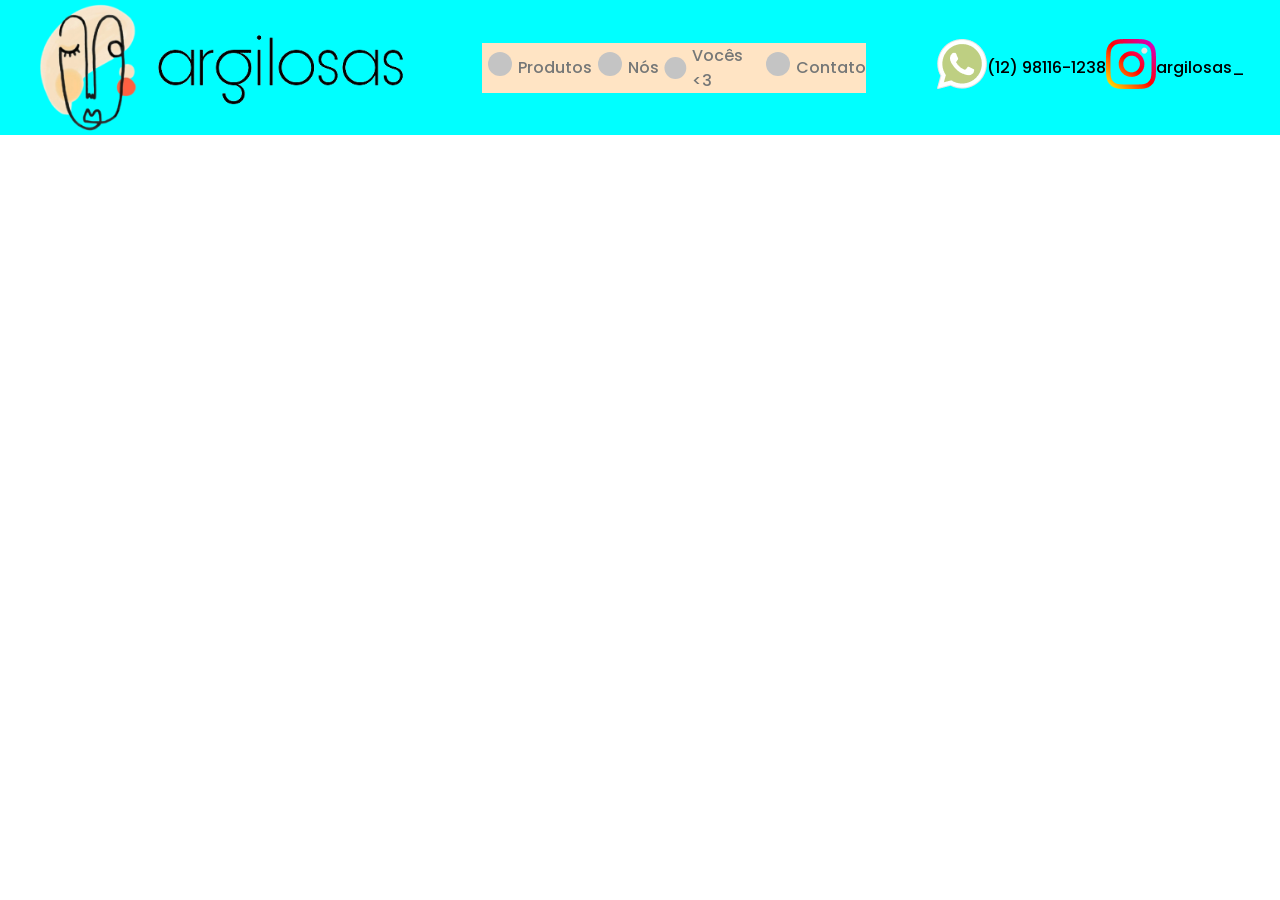
<file: layout/navbar.html>
<!DOCTYPE html>
<html lang="en">
<head>
    <meta charset="UTF-8">
    <meta name="viewport" content="width=device-width, initial-scale=1.0">
    <title>navbar</title>
    <meta name="description" content="brincos, colares e  presilhas artesanais" />
    <link rel="stylesheet" href="/layout/navbar.css" type="text/css" />
    <link rel="icon" href="/images/ARGILOSAS.JPG" />
</head>
<body>
    <nav>
    <div class="logo">
        <img src="/images/Logo.png" alt="Logo">
        <img class="argilosas" src="/images/argilosa-sem-bg.png" alt="">
    </div>
    <ul class="cabec">
        <li>
        <svg class="ball" width="36" height=36 viewBox="0 0 36 36" fill="none"
        xmlns="http://www.w3.org/2000/svg">
        <a href="#" class="na-link">
        <circle cx="18" cy="18" r="12" fill="#C4C4C4" />
        </a>
        </svg>
        </li>
        <li class="nav">
            <a href="#" class="na-link">Produtos </a>
        </li>
        <li>
        <svg class="ball" width="36" height="36" viewBox="0 0 36 36" fill="none"
            xmlns="http://www.w3.org/2000/svg">
            <a href="/layout/us.html">
            <circle cx="18" cy="18" r="12" fill="#C4C4C4" />
        </a>
        </svg>
        </li>
        <li class="nav">
            <a href="/layout/us.html" class="na-link">Nós</a>
        </li>
        <svg class="ball" width="36" height="36" viewBox="0 0 36 36" fill="none"
            xmlns="http://www.w3.org/2000/svg">
            <a href="#" class="na-link">
            <circle cx="18" cy="18" r="12" fill="#C4C4C4" />
        </a>
        </svg>
        </li>
        <li class="nav">
            <a href="" class="na-link esp">Vocês &lt3</a>
        </li>
        <li>
        <svg class="ball" width="36" height="36" viewBox="0 0 36 36" fill="none"
            xmlns="http://www.w3.org/2000/svg">
            <a href="/layout/contact.html">
            <circle cx="18" cy="18" r="12" fill="#C4C4C4" />
        </a>
        </svg>
    </li>
        <li class="nav">
            <a href="/layout/contact.html" class="na-link">Contato</a>
        </li>
    </ul>
    <ul class="contato">
        <li><img src="/images/whatsapp.png" alt="wpp" class="wpp"></li>
        <li>(12) 98116-1238</li>
        <li><img src="/images/instagram.png" alt="ig" class="ig"></li>
        <li>argilosas_</li>
    </ul>
    <div class="burger">
    <div class="line1"></div>
    <div class="line2"></div>
    <div class="line3"></div>
</div>
</nav>
</body>
</html>
</file>
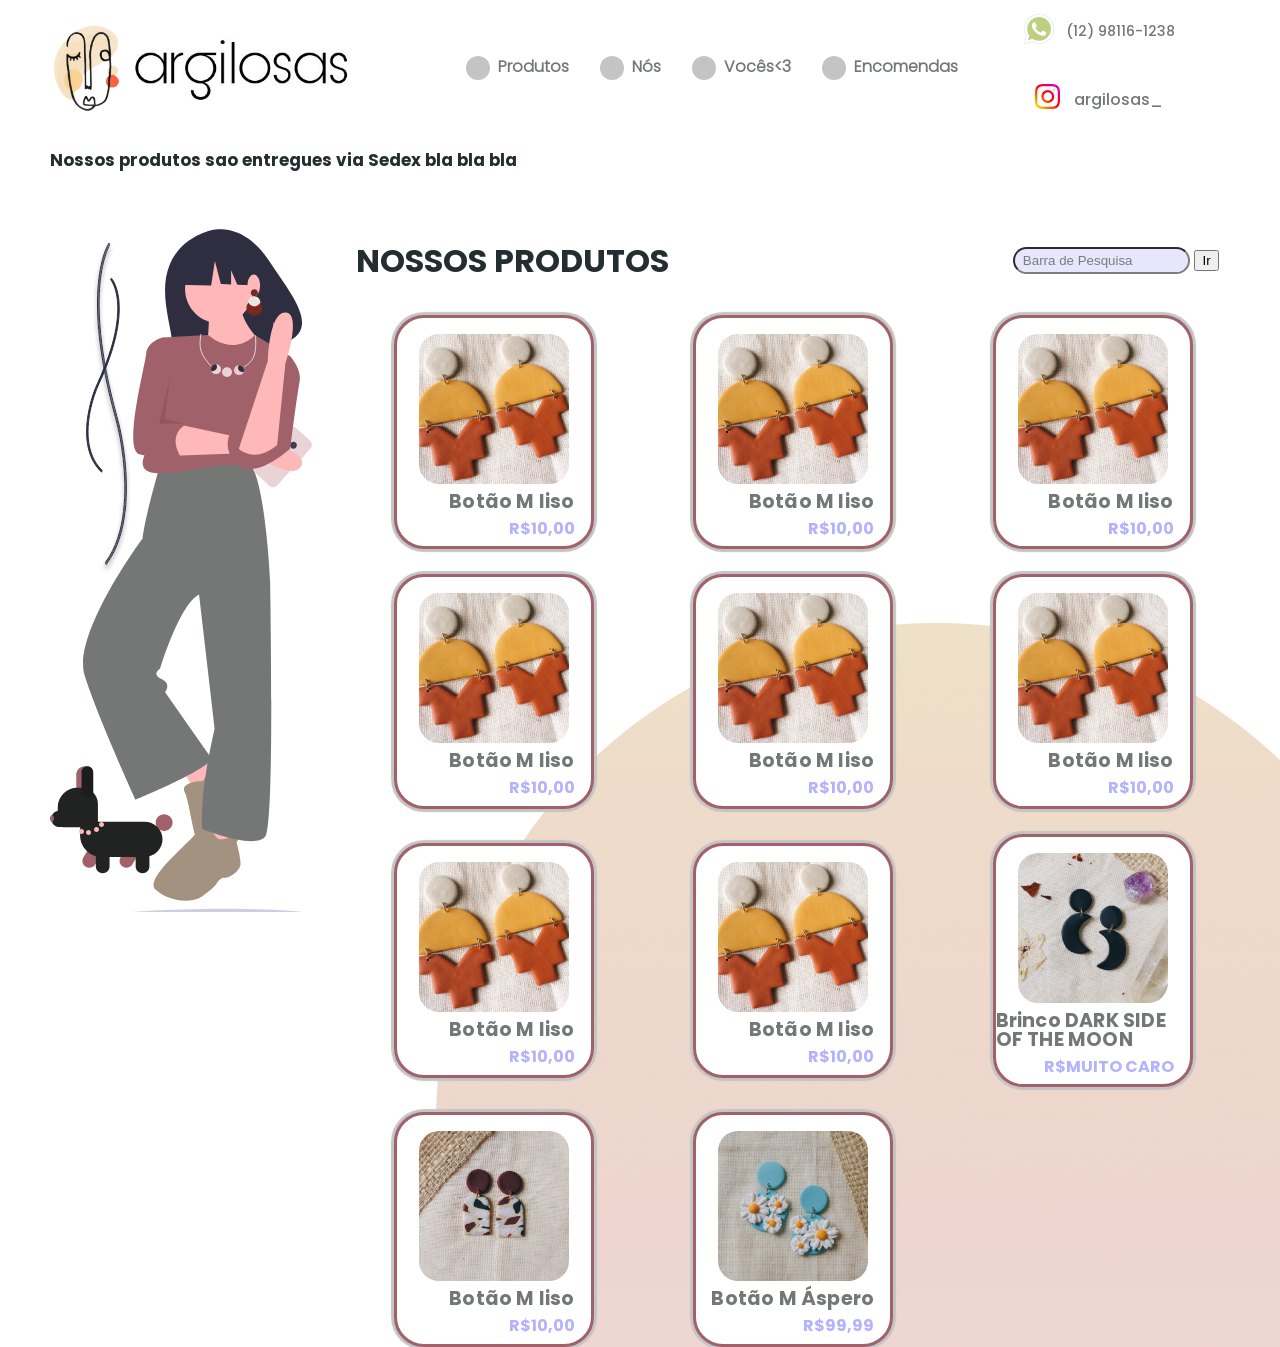
<file: layout/product.html>
<!DOCTYPE html>
<html lang="en">

<head>
    <meta charset="UTF-8">
    <meta name="viewport" content="width=device-width, initial-scale=1.0">
    <title>argilosas</title>
    <meta name="description" content="brincos, colares e  presilhas artesanais" />
    <link rel="stylesheet" href="/layout/product-style.css" type="text/css" />
    <link rel="icon" href="/images/ARGILOSAS.JPG" />
</head>

<body>
    <nav>
        <div class="burguer">
            <div class="brg">
            <div class="line1"></div>
            <div class="line2"></div>
            <div class="line3"></div>
        </div>
        </div>
        <div class="logo">
            <div class="img-logo">
                <a class="l1" href="/layout/index.html">
                    <div style="background-image:url(/images/Logo.png);" class="img-logo1 logo-img1"></div>
                </a>
            </div>
            <div class="text-logo">
                <a class="l2" href="/layout/index.html">
                    <div style="background-image:url(/images/argilosa.png);" class="img-logo2 logo-img2"></div>
                </a>
            </div>
        </div>
        <div class="nav-bar">
              <div class="links">
                <svg class="ball" width="36" height=36 viewBox="0 0 36 36" fill="none" xmlns="http://www.w3.org/2000/svg">
                    <a href="/layout/product.html">
                        <circle cx="18" cy="18" r="12" fill="#C4C4C4"/> 
                    </a>
                    <a href="/layout/product.html">
                        <h4 class="text-link-1">Produtos</h4>
                    </a>
              </div>
              <div class="links">
                <svg class="ball" width="36" height=36 viewBox="0 0 36 36" fill="none" xmlns="http://www.w3.org/2000/svg">
                    <a href="/layout/us.html">
                        <circle cx="18" cy="18" r="12" fill="#C4C4C4"/> 
                    </a>
                    <a href="/layout/us.html">
                        <h4 class="text-link-2">Nós</h4>
                    </a>
              </div>
              <div class="links">
                <svg class="ball" width="36" height=36 viewBox="0 0 36 36" fill="none" xmlns="http://www.w3.org/2000/svg">
                    <a href="/layout/you.html">
                        <circle cx="18" cy="18" r="12" fill="#C4C4C4"/> 
                    </a>
                    <a href="/layout/you.html">
                        <h4 class="text-link-3">Vocês&lt3</h4>
                    </a>
              </div>
              <div class="links">
                <svg class="ball" width="36" height=36 viewBox="0 0 36 36" fill="none" xmlns="http://www.w3.org/2000/svg">
                    <a href="/layout/contact.html">
                        <circle cx="18" cy="18" r="12" fill="#C4C4C4"/> 
                    </a>
                    <a href="/layout/contact.html">
                        <h4 class="text-link-1">Encomendas</h4>
                    </a>
              </div>
            </div>
        <div class="redes-sociais">
            <div class="wpp">
              <a href="" class="wpp-link"
                ><img src="/images/whatsapp.png" alt="wpp" class="wpp-img"
              /></a>
              <h1 class="wpp-number">(12) 98116-1238</h1>
            </div>
            <div class="ig">
              <a href="https://www.instagram.com/argilosas_/" target="_blank" class="ig-link"
                ><img src="/images/instagram.png" alt="ig" class="ig-img"
              /></a>
              <a href="https://www.instagram.com/argilosas_/" target="_blank" class="ig-name">
                <h1 class="ig-name">argilosas_</h1>
              </a>
            </div>
          </div>
    </nav>
    <script src="app.js"></script>
    <div class="container">
        <div class="intro">
            <h2>Nossos produtos sao entregues via Sedex bla bla bla</h2>
        </div>
        <div class="corpo">
            <section class="one">
                <div class="menina">
                    <svg width="283" height="690" viewBox="0 0 283 690" fill="none" xmlns="http://www.w3.org/2000/svg">
                        <g id="japbrinco2">
                        <path id="Vector" d="M143.824 679.548C214.054 678.379 270.893 671.765 270.776 664.774C270.66 657.784 213.634 653.065 143.403 654.234C73.1734 655.404 16.3348 662.018 16.4509 669.008C16.5669 675.998 73.5938 680.717 143.824 679.548Z" fill="#D0CDE1"/>
                        <path id="Vector_2" d="M132.697 549.337L146.871 570.621L168.133 554.068L153.959 536.331L132.697 549.337Z" fill="#FFB8B8"/>
                        <path id="rigthfoot" d="M149.61 559.201C149.61 559.201 129.309 560.145 135.031 570.887C140.754 581.629 145.218 642.24 161.55 638.728C177.882 635.216 192.69 616.639 192.509 603.851C192.327 591.063 190.283 585.516 190.283 585.516C190.283 585.516 185.903 577.051 188.819 574.714C191.735 572.377 192.836 557.602 185.891 553.11C178.947 548.617 158.877 542.671 158.877 542.671C158.877 542.671 156.844 561.066 149.61 559.201Z" fill="#A39280"/>
                        <path id="Vector_3" d="M159.865 598.999L155.139 625.011L179.945 627.375V607.275L159.865 598.999Z" fill="#FFB8B8"/>
                        <path id="cal&#195;&#167;a esquerda" d="M109.072 246.645C109.072 246.645 96.0791 290.394 92.5355 316.407C92.5355 316.407 21.6627 412.18 34.656 453.564C47.6494 494.948 85.4482 577.715 85.4482 577.715C85.4482 577.715 149.234 551.702 162.227 537.514L114.978 470.117C114.978 470.117 122.066 461.841 111.435 457.111C100.804 452.382 110.254 446.47 110.254 446.47C110.254 446.47 130.334 379.073 150.415 371.979L220.106 357.79C220.106 357.79 215.382 257.287 198.845 239.551C198.845 239.551 116.16 240.734 109.072 246.645Z" fill="#757777"/>
                        <path id="leftfoot" d="M165.771 614.369C165.771 614.369 153.959 597.816 148.052 608.457C142.146 619.099 93.7167 655.753 105.529 667.577C117.341 679.401 140.965 681.765 151.596 674.671C162.227 667.577 165.771 662.847 165.771 662.847C165.771 662.847 170.496 654.57 174.039 655.753C177.583 656.935 190.576 649.841 190.576 641.564C190.576 633.287 184.67 613.187 184.67 613.187C184.67 613.187 168.133 621.463 165.771 614.369Z" fill="#A39280"/>
                        <path id="cal&#195;&#167;a direita" d="M148.053 363.702L164.59 506.771C164.59 506.771 155.14 546.973 152.777 577.715C150.415 608.457 152.777 607.275 152.777 607.275C152.777 607.275 205.932 628.558 215.382 614.369C224.831 600.18 220.107 357.79 220.107 357.79L191.757 331.778L148.053 363.702Z" fill="#757777"/>
                        <path id="cabelo" d="M119.863 42.2689C132.126 13.3063 163.341 7.83646 163.341 7.83646C163.341 7.83646 193.397 -0.189777 218.497 38.0348C241.893 73.6633 272.063 107.044 233.802 121.265L223.695 100.018L222.482 124.47C216.918 125.63 211.295 126.484 205.638 127.029C163.198 131.344 123.192 138.52 122.451 123.168C121.466 102.758 108.064 70.1367 119.863 42.2689Z" fill="#2F2E41"/>
                        <path id="Vector_4" d="M169.314 101.211C188.233 101.211 203.57 85.8595 203.57 66.922C203.57 47.9846 188.233 32.6327 169.314 32.6327C150.396 32.6327 135.059 47.9846 135.059 66.922C135.059 85.8595 150.396 101.211 169.314 101.211Z" fill="#FFB8B8"/>
                        <path id="Vector_5" d="M159.274 88.7963C159.274 88.7963 158.683 123.677 155.14 131.954C151.596 140.23 218.335 125.45 218.335 125.45C218.335 125.45 194.71 108.897 191.167 86.4314L159.274 88.7963Z" fill="#FFB8B8"/>
                        <path id="blusa" d="M164.59 117.765L158.139 113.016L112.616 115.4L103.166 219.451C103.166 219.451 75.9985 251.375 109.072 251.375C142.146 251.375 172.858 236.004 196.482 246.646C220.107 257.287 240.187 134.318 240.187 134.318L204.873 113.016C204.873 113.016 189.395 131.954 164.59 117.765Z" fill="#A0616A"/>
                        <path id="Vector_6" d="M125.609 201.715L191.757 215.903V231.274L125.609 233.639C125.609 233.639 118.522 206.444 125.609 201.715Z" fill="#FFB8B8"/>
                        <path id="Vector_7" d="M125.61 121.312L112.616 115.4C112.616 115.4 97.2604 118.947 96.0792 131.954C94.898 144.96 72.4549 228.91 90.1731 232.457C107.891 236.004 131.516 236.004 131.516 236.004C131.516 236.004 116.16 214.721 135.059 202.897L120.885 195.803C120.885 195.803 106.71 163.878 116.16 147.325C125.609 130.771 125.61 121.312 125.61 121.312Z" fill="#A0616A"/>
                        <path id="franja" d="M126.15 33.7853L157.433 17.3822L200.634 24.0923L209.572 63.6088L187.323 62.7521L181.106 48.2346V62.5126L170.841 62.1174L164.881 39.0041L161.157 63.6088L124.66 62.8631L126.15 33.7853Z" fill="#2F2E41"/>
                        <path id="Vector_8" d="M203.766 74.6142C207.246 74.6142 210.066 69.6734 210.066 63.5786C210.066 57.4838 207.246 52.543 203.766 52.543C200.287 52.543 197.467 57.4838 197.467 63.5786C197.467 69.6734 200.287 74.6142 203.766 74.6142Z" fill="#FFB8B8"/>
                        <path id="Vector_9" opacity="0.1" d="M120.322 153.393L109.168 201.776H135.194L114.745 197.123L120.322 153.393Z" fill="black"/>
                        <path id="iphone" d="M254.694 233.318L254.447 233.095L260.553 226.314C261.017 225.798 261.375 225.196 261.606 224.543C261.838 223.889 261.939 223.195 261.903 222.502C261.867 221.81 261.695 221.131 261.397 220.504C261.099 219.878 260.68 219.316 260.165 218.852L245.813 205.904C245.298 205.439 244.697 205.081 244.043 204.849C243.39 204.617 242.698 204.516 242.005 204.552C241.313 204.588 240.635 204.76 240.009 205.059C239.383 205.357 238.822 205.776 238.358 206.291L204.863 243.493C204.399 244.009 204.041 244.611 203.809 245.265C203.578 245.919 203.477 246.612 203.513 247.305C203.549 247.998 203.721 248.677 204.019 249.303C204.317 249.929 204.736 250.491 205.25 250.955L219.603 263.904C220.118 264.368 220.719 264.727 221.372 264.958C222.026 265.19 222.718 265.291 223.41 265.255C224.103 265.219 224.781 265.047 225.407 264.749C226.033 264.45 226.593 264.031 227.058 263.516L250.101 237.922L250.348 238.145L254.694 233.318Z" fill="#EAD3D7"/>
                        <path id="Vector_10" d="M243.435 226.643C245.313 226.643 246.836 225.119 246.836 223.238C246.836 221.358 245.313 219.834 243.435 219.834C241.556 219.834 240.033 221.358 240.033 223.238C240.033 225.119 241.556 226.643 243.435 226.643Z" fill="#3F3D56"/>
                        <path id="Vector_11" d="M219.848 221.186C219.848 221.186 260.114 230.942 250.837 244.851C241.559 258.76 204.932 233.337 204.932 233.337L219.848 221.186Z" fill="#FFB8B8"/>
                        <path id="Vector_12" d="M229.556 134.318H240.187C240.187 134.318 251.999 147.325 249.637 159.149C247.275 170.972 240.187 226.545 240.187 226.545C240.187 226.545 204.751 259.652 187.033 241.916C169.314 224.18 182.308 207.627 182.308 207.627C182.308 207.627 205.932 226.545 218.925 201.715L229.556 134.318Z" fill="#A0616A"/>
                        <g id="japcollar">
                        <g id="Colar">
                        <path id="Ellipse 7" d="M171.009 147.178C171.009 149.878 168.769 152.067 166.007 152.067C163.245 152.067 161.005 149.878 161.005 147.178C161.005 144.478 163.245 142.289 166.007 142.289C168.769 142.289 171.009 144.478 171.009 147.178Z" fill="#EAD3D7"/>
                        <g id="Ellipse 6" style="mix-blend-mode:hard-light">
                        <path d="M194.017 148.156C194.017 150.856 191.778 153.044 189.015 153.044C186.253 153.044 184.014 150.856 184.014 148.156C184.014 145.455 186.253 143.267 189.015 143.267C191.778 143.267 194.017 145.455 194.017 148.156Z" fill="#EAD3D7"/>
                        </g>
                        <path id="Ellipse 5" d="M182.013 150.111C182.013 152.811 179.773 155 177.011 155C174.249 155 172.009 152.811 172.009 150.111C172.009 147.411 174.249 145.222 177.011 145.222C179.773 145.222 182.013 147.411 182.013 150.111Z" fill="#EAD3D7"/>
                        <mask id="mask0" mask-type="alpha" maskUnits="userSpaceOnUse" x="184" y="143" width="11" height="11">
                        <g id="Ellipse 11" style="mix-blend-mode:hard-light">
                        <path d="M194.017 148.156C194.017 150.856 191.778 153.044 189.015 153.044C186.253 153.044 184.014 150.856 184.014 148.156C184.014 145.455 186.253 143.267 189.015 143.267C191.778 143.267 194.017 145.455 194.017 148.156Z" fill="black"/>
                        </g>
                        </mask>
                        <g mask="url(#mask0)">
                        <path id="Ellipse 9" d="M197.018 145.711C197.018 148.141 195.003 150.111 192.517 150.111C190.031 150.111 188.015 148.141 188.015 145.711C188.015 143.281 190.031 141.311 192.517 141.311C195.003 141.311 197.018 143.281 197.018 145.711Z" fill="#2F2E41"/>
                        </g>
                        <mask id="mask1" mask-type="alpha" maskUnits="userSpaceOnUse" x="161" y="142" width="11" height="11">
                        <path id="Ellipse 12" d="M171.009 147.178C171.009 149.878 168.769 152.067 166.007 152.067C163.245 152.067 161.005 149.878 161.005 147.178C161.005 144.478 163.245 142.289 166.007 142.289C168.769 142.289 171.009 144.478 171.009 147.178Z" fill="black"/>
                        </mask>
                        <g mask="url(#mask1)">
                        <path id="Ellipse 10" d="M167.007 144.733C167.007 147.163 164.992 149.133 162.506 149.133C160.019 149.133 158.004 147.163 158.004 144.733C158.004 142.303 160.019 140.333 162.506 140.333C164.992 140.333 167.007 142.303 167.007 144.733Z" fill="#2F2E41"/>
                        </g>
                        </g>
                        </g>
                        <g id="brinco">
                        <path id="Ellipse 2" d="M207.913 70.8403C207.913 72.8136 206.315 74.4132 204.344 74.4132C202.373 74.4132 200.775 72.8136 200.775 70.8403C200.775 68.867 202.373 67.2674 204.344 67.2674C206.315 67.2674 207.913 68.867 207.913 70.8403Z" fill="#7A2A1D"/>
                        <path id="Ellipse 3" d="M210.349 80.5666C210.349 84.0198 207.553 86.8192 204.104 86.8192C200.655 86.8192 197.859 84.0198 197.859 80.5666C197.859 77.1134 200.655 74.3139 204.104 74.3139C207.553 74.3139 210.349 77.1134 210.349 80.5666Z" fill="#E7E6E2"/>
                        <path id="Subtract" fill-rule="evenodd" clip-rule="evenodd" d="M210.23 80.5666C209.231 82.813 206.982 84.3791 204.367 84.3791C201.752 84.3791 199.503 82.813 198.504 80.5666C197.24 81.9681 196.471 83.8248 196.471 85.8613C196.471 90.2273 200.006 93.7666 204.367 93.7666C208.728 93.7666 212.263 90.2273 212.263 85.8613C212.263 83.8248 211.494 81.9681 210.23 80.5666Z" fill="#7A2A1D"/>
                        </g>
                        <path id="Vector 1" d="M151.009 112C148.287 126.204 150.894 133.103 161 144" stroke="#EAD3D7"/>
                        <g id="dogg">
                        <path id="patatras" d="M76.4103 645.727C75.202 645.726 74.0156 645.411 72.9708 644.815C71.926 644.219 71.0598 643.362 70.4598 642.332C69.8598 641.301 69.5472 640.133 69.5536 638.946C69.5599 637.759 69.8851 636.595 70.4961 635.571V635.57L80.1077 619.447L91.9595 626.267L82.3479 642.391C81.7408 643.408 80.8732 644.251 79.8315 644.837C78.7898 645.422 77.6103 645.729 76.4103 645.727V645.727Z" fill="#A0616A"/>
                        <path id="rabodocao" d="M114.128 608.877C118.796 608.877 122.58 605.159 122.58 600.572C122.58 595.985 118.796 592.267 114.128 592.267C109.46 592.267 105.676 595.985 105.676 600.572C105.676 605.159 109.46 608.877 114.128 608.877Z" fill="#A0616A"/>
                        <path id="pratafrente" d="M39.2219 645.727C38.0136 645.726 36.8271 645.411 35.7822 644.815C34.7373 644.219 33.8711 643.362 33.2711 642.332C32.6711 641.301 32.3585 640.133 32.3649 638.946C32.3713 637.759 32.6965 636.594 33.3077 635.57L42.9193 619.447L54.7709 626.267L45.1593 642.391C44.5521 643.408 43.6846 644.251 42.6429 644.836C41.6013 645.422 40.4218 645.729 39.2219 645.727V645.727Z" fill="#A0616A"/>
                        <path id="Vector_13" d="M94.5608 634.95H51.9725C46.1766 634.944 40.62 632.679 36.5217 628.652C32.4234 624.625 30.1181 619.166 30.1116 613.471V607.114C30.1139 605.137 30.9144 603.241 32.3376 601.842C33.7608 600.444 35.6904 599.657 37.7032 599.655H94.5608C99.3245 599.655 103.893 601.514 107.261 604.824C110.63 608.134 112.522 612.622 112.522 617.303C112.522 621.983 110.63 626.472 107.261 629.781C103.893 633.091 99.3245 634.95 94.5608 634.95Z" fill="#212222"/>
                        <path id="Ellipse 29" d="M35 598.5C35 599.881 33.8807 601 32.5 601C31.1193 601 30 599.881 30 598.5C30 597.119 31.1193 596 32.5 596C33.8807 596 35 597.119 35 598.5Z" fill="#FFB8B8"/>
                        <path id="Ellipse 28" d="M42 599.5C42 600.881 40.8807 602 39.5 602C38.1193 602 37 600.881 37 599.5C37 598.119 38.1193 597 39.5 597C40.8807 597 42 598.119 42 599.5Z" fill="#FFB8B8"/>
                        <path id="pata2" d="M92.5427 651.218C90.7219 651.216 88.9763 650.505 87.6888 649.24C86.4014 647.975 85.6772 646.259 85.6751 644.471V625.785H99.4102V644.471C99.4081 646.259 98.684 647.975 97.3965 649.24C96.109 650.505 94.3634 651.216 92.5427 651.218Z" fill="#212222"/>
                        <path id="pata1" d="M52.6872 651.218C50.8664 651.216 49.1208 650.505 47.8334 649.24C46.5459 647.975 45.8217 646.259 45.8196 644.471V625.785H59.5547V644.471C59.5527 646.259 58.8285 647.975 57.541 649.24C56.2535 650.505 54.5079 651.216 52.6872 651.218V651.218Z" fill="#212222"/>
                        <path id="orelha1" d="M43.1783 574.359H26.2736V552.559C26.2736 550.356 27.1641 548.244 28.7492 546.686C30.3343 545.129 32.4842 544.254 34.7259 544.254C36.9676 544.254 39.1175 545.129 40.7026 546.686C42.2877 548.244 43.1783 550.356 43.1783 552.559V574.359Z" fill="#A0616A"/>
                        <path id="Vector_14" d="M41.838 605.244H13.8791C12.2632 605.242 10.714 604.61 9.57133 603.488C8.4287 602.365 7.78595 600.843 7.78406 599.255V584.866C7.7899 579.81 9.83667 574.963 13.4754 571.388C17.1141 567.813 22.0475 565.802 27.1934 565.796H31.6538C35.9698 565.801 40.1075 567.487 43.1594 570.486C46.2112 573.485 47.9279 577.55 47.9328 581.791V599.255C47.931 600.843 47.2882 602.365 46.1457 603.488C45.0031 604.61 43.4539 605.242 41.838 605.244Z" fill="#212222"/>
                        <path id="orelha2" d="M43.1783 574.359H31.5563V549.964C31.5563 548.449 32.1686 546.997 33.2583 545.926C34.3481 544.856 35.8262 544.254 37.3673 544.254C38.9085 544.254 40.3865 544.856 41.4763 545.926C42.5661 546.997 43.1783 548.449 43.1783 549.964V574.359Z" fill="#1D1D1E"/>
                        <path id="focinho" d="M40.2816 605.065H9.64176C7.40005 605.065 5.25015 604.19 3.66503 602.632C2.0799 601.075 1.18939 598.962 1.18939 596.76C1.18939 594.557 2.0799 592.445 3.66503 590.888C5.25015 589.33 7.40005 588.455 9.64176 588.455H40.2816V605.065Z" fill="#212222"/>
                        <path id="fucinho" d="M1.98102 600.114C3.07511 600.114 3.96205 598.545 3.96205 596.61C3.96205 594.675 3.07511 593.107 1.98102 593.107C0.886934 593.107 0 594.675 0 596.61C0 598.545 0.886934 600.114 1.98102 600.114Z" fill="#A0616A"/>
                        <path id="Ellipse 26" d="M34 609.5C34 610.881 32.8807 612 31.5 612C30.1193 612 29 610.881 29 609.5C29 608.119 30.1193 607 31.5 607C32.8807 607 34 608.119 34 609.5Z" fill="#FFB8B8"/>
                        <path id="Ellipse 27" d="M49 607.5C49 608.881 47.8807 610 46.5 610C45.1193 610 44 608.881 44 607.5C44 606.119 45.1193 605 46.5 605C47.8807 605 49 606.119 49 607.5Z" fill="#FFB8B8"/>
                        <path id="Ellipse 31" d="M41 610.5C41 611.881 39.8807 613 38.5 613C37.1193 613 36 611.881 36 610.5C36 609.119 37.1193 608 38.5 608C39.8807 608 41 609.119 41 610.5Z" fill="#FFB8B8"/>
                        <path id="Ellipse 32" d="M54 602.5C54 603.881 52.8807 605 51.5 605C50.1193 605 49 603.881 49 602.5C49 601.119 50.1193 600 51.5 600C52.8807 600 54 601.119 54 602.5Z" fill="#FFB8B8"/>
                        </g>
                        <path id="linhapequena" d="M51.0027 249.666L51.5512 250.208L51.8285 249.467L52.0874 248.774L52.2003 248.473L51.9771 248.252C34.9785 231.473 36.5469 205.033 40.9353 185.658C42.8938 177.051 45.628 168.934 49.035 161.605L49.0353 161.604C57.1821 144.01 62.9533 127.592 66.182 112.806C68.776 100.926 69.7477 90.0494 69.0601 80.4825C67.8665 63.8768 61.9938 56.8633 61.8725 56.7229L61.3526 56.1215L61.03 56.8726L60.7448 57.5369L60.6215 57.824L60.82 58.054L60.8202 58.0542C60.8553 58.0961 66.4512 64.7686 67.5942 80.7641C68.6406 95.4056 66.0724 121.207 47.7634 160.747C44.2914 168.216 41.5097 176.479 39.5188 185.229L39.5187 185.23C36.8306 197.097 35.964 208.08 36.9539 217.871C38.2878 231.063 43.0056 241.773 51.0027 249.666Z" fill="#2F2E41" stroke="#2F2E41"/>
                        <path id="Vector 2" d="M194 145C204.252 138.586 206.601 132.123 205.5 113.5" stroke="#EAD3D7"/>
                        <g id="linhagrande" filter="url(#filter0_d)">
                        <path d="M56.2787 341.447C65.9599 328.443 72.1324 310.815 74.6252 289.053C76.476 272.896 76.2925 254.755 74.08 235.135C72.4386 220.669 69.8546 207.024 66.4232 194.702C48.2236 129.052 47.1474 86.0812 49.4494 61.593C51.9734 34.7422 59.0119 23.4831 59.0827 23.3726L58.8032 22.2712C58.7305 22.3843 51.5071 33.9055 48.924 61.3011C47.4348 77.0949 47.747 95.0678 49.8518 114.72C52.4714 139.179 57.8935 166.347 65.9673 195.471C69.3674 207.681 71.9279 221.201 73.5546 235.535C77.1834 267.715 77.089 312.012 56.0316 340.3L56.2787 341.447Z" fill="#2F2E41"/>
                        <path d="M55.7898 341.568L56.0169 342.623L56.6762 341.737C66.4285 328.637 72.6225 310.913 75.1219 289.094C76.9779 272.892 76.7927 254.712 74.5768 235.062L74.5768 235.062C72.9328 220.574 70.3443 206.903 66.9052 194.553C48.719 128.952 47.6518 86.0415 49.9472 61.6233C51.2057 48.2352 53.5885 38.7464 55.6593 32.6006C56.6947 29.5275 57.6523 27.2897 58.3527 25.8177C58.703 25.0817 58.9889 24.537 59.1881 24.1751C59.2877 23.9941 59.3657 23.8589 59.4191 23.7682C59.471 23.6802 59.4989 23.6357 59.5009 23.6326L59.501 23.6324L59.6211 23.4452L59.5676 23.2345L59.288 22.1331L59.01 21.0377L58.385 22.0111C58.2649 22.1982 51.0165 33.7991 48.4262 61.2707C46.9333 77.105 47.2472 95.1121 49.3546 114.79C51.9777 139.28 57.4058 166.476 65.4851 195.62L65.4853 195.62C68.8776 207.802 71.4337 221.296 73.0578 235.607C74.8697 251.675 75.75 270.753 73.5539 289.335C71.3573 307.921 66.0874 325.967 55.6341 340.01L55.4946 340.197L55.5426 340.42L55.7898 341.568Z" stroke="#2F2E41"/>
                        </g>
                        <path id="leftarm" d="M227.135 223.086L235.271 142.625C235.271 142.625 252.336 91.8307 235.678 90.5858C219.019 89.3408 217.849 138.719 217.849 138.719L188.835 226.763C188.835 226.763 204.758 242.374 227.135 223.086Z" fill="#FFB8B8"/>
                        </g>
                        <defs>
                        <filter id="filter0_d" x="43.0001" y="19.8042" width="37.8884" height="331.994" filterUnits="userSpaceOnUse" color-interpolation-filters="sRGB">
                        <feFlood flood-opacity="0" result="BackgroundImageFix"/>
                        <feColorMatrix in="SourceAlpha" type="matrix" values="0 0 0 0 0 0 0 0 0 0 0 0 0 0 0 0 0 0 127 0"/>
                        <feOffset dy="4"/>
                        <feGaussianBlur stdDeviation="2"/>
                        <feColorMatrix type="matrix" values="0 0 0 0 0 0 0 0 0 0 0 0 0 0 0 0 0 0 0.25 0"/>
                        <feBlend mode="normal" in2="BackgroundImageFix" result="effect1_dropShadow"/>
                        <feBlend mode="normal" in="SourceGraphic" in2="effect1_dropShadow" result="shape"/>
                        </filter>
                        </defs>
                        </svg>                                                                                           
            </div>
            </section>
            <section class="two">
                <div class="cabec">
                    <h1 class="chamada">NOSSOS PRODUTOS</h1>
                    <div class="forms">
                        <form action="">
                            <input type="text" class="text" placeholder="Barra de Pesquisa">
                            <button type="submit">Ir</button>
                        </form>
                    </div>
                </div>
                    <div class="lista-produtos">
                        <div class="produto">
                            <a href="" class="click">
                                <div style="background-image: url(/images/brinco5.png)" class="cut-image"><div class="overlay"></div>
                                </div>
                                <h3 class="nome">Botão M liso</h3>
                                <h4 class="money">R$10,00</h4>
                            </a>
                        </div>
                        <div class="produto">
                            <a href="" class="click">
                                <div style="background-image: url(/images/brinco5.png)" class="cut-image"><div class="overlay"></div>
                                </div>
                                <h3 class="nome">Botão M liso</h3>
                                <h4 class="money">R$10,00</h4>
                            </a>
                        </div>
                        <div class="produto">
                            <a href="" class="click">
                                <div style="background-image: url(/images/brinco5.png)" class="cut-image"><div class="overlay"></div>
                                </div>
                                <h3 class="nome">Botão M liso</h3>
                                <h4 class="money">R$10,00</h4>
                            </a>
                        </div>
                        <div class="produto">
                            <a href="" class="click">
                                <div style="background-image: url(/images/brinco5.png)" class="cut-image"><div class="overlay"></div>
                                </div>
                                <h3 class="nome">Botão M liso</h3>
                                <h4 class="money">R$10,00</h4>
                            </a>
                        </div>
                        <div class="produto">
                            <a href="" class="click">
                                <div style="background-image: url(/images/brinco5.png)" class="cut-image"><div class="overlay"></div>
                                </div>
                                <h3 class="nome">Botão M liso</h3>
                                <h4 class="money">R$10,00</h4>
                            </a>
                        </div>
                        <div class="produto">
                            <a href="" class="click">
                                <div style="background-image: url(/images/brinco5.png)" class="cut-image"><div class="overlay"></div>
                                </div>
                                <h3 class="nome">Botão M liso</h3>
                                <h4 class="money">R$10,00</h4>
                            </a>
                        </div>
                        <div class="produto">
                            <a href="" class="click">
                                <div style="background-image: url(/images/brinco5.png)" class="cut-image"><div class="overlay"></div>
                                </div>
                                <h3 class="nome">Botão M liso</h3>
                                <h4 class="money">R$10,00</h4>
                            </a>
                        </div>
                        <div class="produto">
                            <a href="" class="click">
                                <div style="background-image: url(/images/brinco5.png)" class="cut-image"><div class="overlay"></div>
                                </div>
                                <h3 class="nome">Botão M liso</h3>
                                <h4 class="money">R$10,00</h4>
                            </a>
                        </div>
                        <div class="produto">
                            <a href="" class="click">
                                <div style="background-image: url(/images/ear1.jpg)" class="cut-image"><div class="overlay"></div>
                                </div>
                                <h3 class="nome">Brinco DARK SIDE OF THE MOON</h3>
                                <h4 class="money">R$MUITO CARO</h4>
                            </a>
                        </div>
                        <div class="produto">
                            <a href="" class="click">
                                <div style="background-image: url(/images/ear2.jpg)" class="cut-image"><div class="overlay"></div>
                                </div>
                                <h3 class="nome">Botão M liso</h3>
                                <h4 class="money">R$10,00</h4>
                            </a>
                        </div>
                        <div class="produto">
                            <a href="" class="click">
                                <div style="background-image: url(/images/ear4.jpg)" class="cut-image"><div class="overlay"></div>
                                </div>
                                <h3 class="nome">Botão M Áspero</h3>
                                <h4 class="money">R$99,99</h4>
                            </a>
                        </div>
                    </div>
                </section>
            </div>
        </div>
</body>

</html>
</file>
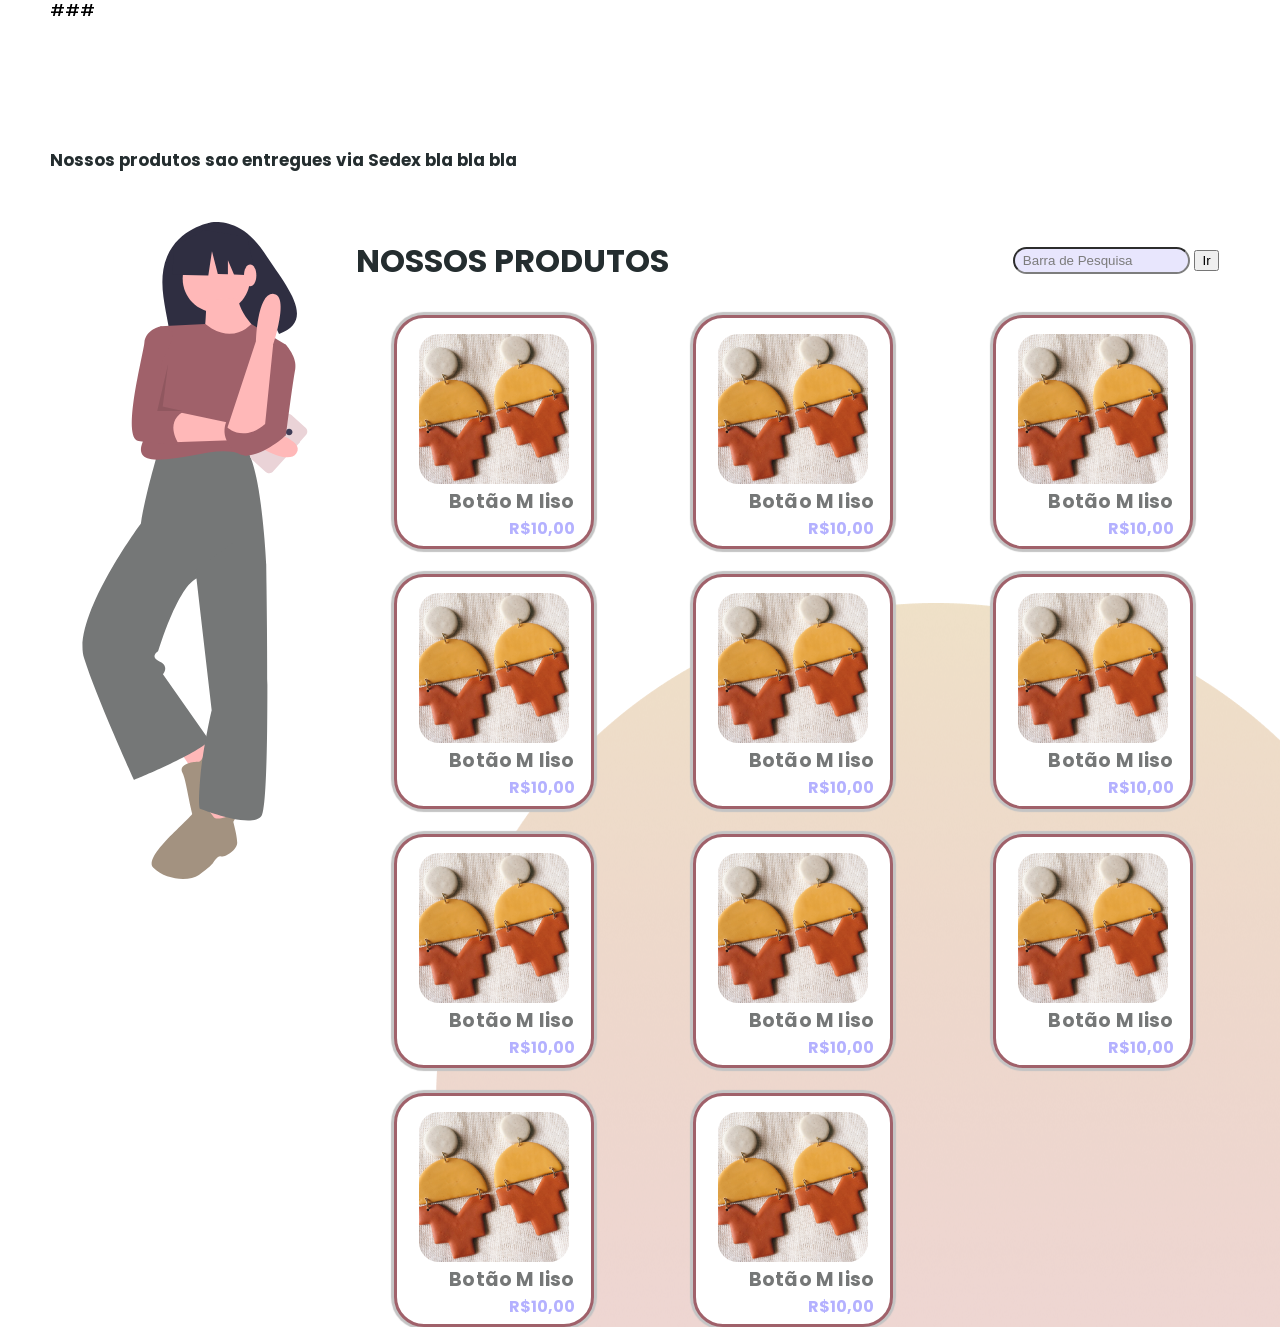
<file: layout/produtos.html>
<!DOCTYPE html>
<html lang="en">

<head>
    <meta charset="UTF-8">
    <meta name="viewport" content="width=device-width, initial-scale=1.0">
    <title>argilosas</title>
    <meta name="description" content="brincos, colares e  presilhas artesanais" />
    <link rel="stylesheet" href="/layout/product-style.css" type="text/css" />
    <link rel="icon" href="/images/ARGILOSAS.JPG" />
</head>

<body>
    <nav>
        ###
    </nav>
    <div class="container">
        <div class="intro">
            <h2>Nossos produtos sao entregues via Sedex bla bla bla</h2>
        </div>
        <div class="corpo">
            <section class="one">
                <div class="menina">
                    <svg class="ela" width="278" height="660" viewBox="0 0 278 660" fill="none" xmlns="http://www.w3.org/2000/svg">
                        <g id="desenhosembrinco" clip-path="url(#clip0)">
                        <path id="Vector" d="M102.22 659.623C336.48 659.623 526.385 653.062 526.385 644.969C526.385 636.876 336.48 630.315 102.22 630.315C-132.04 630.315 -321.945 636.876 -321.945 644.969C-321.945 653.062 -132.04 659.623 102.22 659.623Z" fill="#D0CDE1"/>
                        <path id="Vector_2" d="M130.352 529.988L144.276 550.87L165.163 534.629L151.239 517.226L130.352 529.988Z" fill="#FFB8B8"/>
                        <path id="Vector_3" d="M146.966 539.665C146.966 539.665 127.024 540.592 132.646 551.131C138.267 561.67 142.652 621.139 158.696 617.694C174.74 614.248 189.286 596.021 189.108 583.474C188.929 570.927 186.921 565.485 186.921 565.485C186.921 565.485 182.619 557.179 185.483 554.886C188.347 552.593 189.429 538.097 182.607 533.689C175.786 529.281 156.07 523.446 156.07 523.446C156.07 523.446 154.073 541.495 146.966 539.665Z" fill="#A39280"/>
                        <path id="Vector_4" d="M157.04 578.713L152.398 604.235L176.766 606.555V586.834L157.04 578.713Z" fill="#FFB8B8"/>
                        <path id="cal&#195;&#167;a esquerda" d="M107.145 232.999C107.145 232.999 94.3816 275.923 90.9006 301.445C90.9006 301.445 21.2799 395.415 34.0437 436.019C46.8075 476.622 83.9385 557.831 83.9385 557.831C83.9385 557.831 146.597 532.308 159.361 518.387L112.947 452.26C112.947 452.26 119.909 444.139 109.466 439.499C99.023 434.858 108.306 429.058 108.306 429.058C108.306 429.058 128.032 362.931 147.757 355.971L216.218 342.049C216.218 342.049 211.576 243.44 195.332 226.038C195.332 226.038 114.107 227.198 107.145 232.999Z" fill="#757777"/>
                        <path id="Vector_5" d="M162.842 593.794C162.842 593.794 151.238 577.552 145.437 587.994C139.635 598.435 92.061 634.398 103.664 645.999C115.268 657.6 138.475 659.921 148.918 652.96C159.361 645.999 162.842 641.359 162.842 641.359C162.842 641.359 167.483 633.238 170.964 634.398C174.445 635.558 187.209 628.598 187.209 620.477C187.209 612.356 181.407 592.634 181.407 592.634C181.407 592.634 165.163 600.755 162.842 593.794Z" fill="#A39280"/>
                        <path id="cal&#195;&#167;a direita" d="M145.437 347.85L161.682 488.224C161.682 488.224 152.399 527.668 150.078 557.831C147.758 587.993 150.078 586.833 150.078 586.833C150.078 586.833 202.294 607.715 211.576 593.794C220.859 579.873 216.218 342.049 216.218 342.049L188.369 316.527L145.437 347.85Z" fill="#757777"/>
                        <path id="cabelo" d="M117.11 34.4725C129.156 6.05562 159.82 0.688815 159.82 0.688815C159.82 0.688815 189.345 -7.1862 214.002 30.3182C236.984 65.2754 266.621 98.0272 229.035 111.98L219.107 91.1334L217.916 115.125C212.45 116.263 206.927 117.101 201.37 117.635C159.68 121.87 120.38 128.91 119.653 113.847C118.685 93.8222 105.519 61.8153 117.11 34.4725Z" fill="#2F2E41"/>
                        <path id="Vector_6" d="M166.323 90.3045C184.907 90.3045 199.973 75.2419 199.973 56.6612C199.973 38.0805 184.907 23.0179 166.323 23.0179C147.739 23.0179 132.673 38.0805 132.673 56.6612C132.673 75.2419 147.739 90.3045 166.323 90.3045Z" fill="#FFB8B8"/>
                        <path id="Vector_7" d="M156.46 78.1233C156.46 78.1233 155.88 112.347 152.399 120.467C148.918 128.588 214.477 114.087 214.477 114.087C214.477 114.087 191.27 97.8452 187.789 75.803L156.46 78.1233Z" fill="#FFB8B8"/>
                        <path id="blusa" d="M161.682 106.546L155.345 101.886L110.626 104.226L101.344 206.316C101.344 206.316 74.6558 237.639 107.145 237.639C139.635 237.639 169.804 222.558 193.011 232.999C216.218 243.44 235.944 122.788 235.944 122.788L201.253 101.886C201.253 101.886 186.049 120.467 161.682 106.546Z" fill="#A0616A"/>
                        <path id="Vector_8" d="M123.39 188.914L188.369 202.836V217.917L123.39 220.237C123.39 220.237 116.428 193.555 123.39 188.914Z" fill="#FFB8B8"/>
                        <path id="Vector_9" d="M123.39 110.026L110.626 104.226C110.626 104.226 95.542 107.706 94.3817 120.467C93.2213 133.229 71.1748 215.597 88.58 219.077C105.985 222.558 129.192 222.558 129.192 222.558C129.192 222.558 114.108 201.675 132.673 190.074L118.749 183.114C118.749 183.114 104.825 151.791 114.107 135.549C123.39 119.307 123.39 110.026 123.39 110.026Z" fill="#A0616A"/>
                        <path id="franja" d="M123.921 24.1487L154.651 8.05467L197.09 14.6384L205.869 53.4103L184.013 52.5698L177.907 38.3258V52.3349L167.822 51.9471L161.968 29.2692L158.31 53.4103L122.458 52.6787L123.921 24.1487Z" fill="#2F2E41"/>
                        <path id="Vector_10" d="M200.166 64.2084C203.584 64.2084 206.355 59.3607 206.355 53.3808C206.355 47.4008 203.584 42.5531 200.166 42.5531C196.749 42.5531 193.978 47.4008 193.978 53.3808C193.978 59.3607 196.749 64.2084 200.166 64.2084Z" fill="#FFB8B8"/>
                        <path id="Vector_11" opacity="0.1" d="M118.196 141.503L107.239 188.974H132.806L112.718 184.409L118.196 141.503Z" fill="black"/>
                        <path id="Vector_12" d="M250.194 219.922L249.952 219.703L255.949 213.05C256.405 212.544 256.757 211.954 256.984 211.312C257.212 210.67 257.311 209.99 257.276 209.31C257.24 208.631 257.071 207.964 256.778 207.35C256.486 206.735 256.075 206.184 255.569 205.728L241.47 193.024C240.964 192.569 240.373 192.217 239.732 191.989C239.09 191.762 238.41 191.663 237.73 191.698C237.05 191.733 236.383 191.902 235.769 192.195C235.154 192.488 234.603 192.899 234.147 193.405L201.244 229.906C200.788 230.412 200.436 231.002 200.209 231.644C199.981 232.285 199.882 232.965 199.917 233.645C199.953 234.325 200.121 234.991 200.414 235.606C200.707 236.221 201.118 236.771 201.624 237.227L215.723 249.931C216.229 250.387 216.819 250.739 217.461 250.966C218.103 251.194 218.783 251.293 219.463 251.258C220.143 251.222 220.81 251.053 221.424 250.761C222.039 250.468 222.59 250.057 223.046 249.551L245.682 224.439L245.925 224.658L250.194 219.922Z" fill="#EAD3D7"/>
                        <path id="Vector_13" d="M239.134 213.373C240.979 213.373 242.475 211.877 242.475 210.032C242.475 208.187 240.979 206.692 239.134 206.692C237.288 206.692 235.792 208.187 235.792 210.032C235.792 211.877 237.288 213.373 239.134 213.373Z" fill="#3F3D56"/>
                        <path id="Vector_14" d="M215.964 208.019C215.964 208.019 255.518 217.59 246.405 231.238C237.291 244.885 201.311 219.941 201.311 219.941L215.964 208.019Z" fill="#FFB8B8"/>
                        <path id="Vector_15" d="M225.501 122.788H235.944C235.944 122.788 247.547 135.549 245.226 147.15C242.906 158.751 235.944 213.277 235.944 213.277C235.944 213.277 201.133 245.76 183.728 228.358C166.323 210.956 179.087 194.715 179.087 194.715C179.087 194.715 202.294 213.277 215.057 188.914L225.501 122.788Z" fill="#A0616A"/>
                        <path id="Vector_16" d="M215.122 201.883L223.114 122.938C223.114 122.938 239.878 73.1006 223.514 71.8791C207.149 70.6576 206 119.106 206 119.106L177.499 205.491C177.499 205.491 193.14 220.807 215.122 201.883Z" fill="#FFB8B8"/>
                        </g>
                        <defs>
                        <clipPath id="clip0">
                        <rect width="278" height="660" fill="white"/>
                        </clipPath>
                        </defs>
                        </svg>
                </div>
            </section>
            <section class="two">
                <div class="cabec">
                    <h1 class="chamada">NOSSOS PRODUTOS</h1>
                    <div class="forms">
                        <form action="">
                            <input type="text" class="text" placeholder="Barra de Pesquisa">
                            <button type="submit">Ir</button>
                        </form>
                    </div>
                </div>
                    <div class="lista-produtos">
                        <div class="produto">
                            <a href="" class="click">
                                <div style="background-image: url(/images/brinco5.png)" class="cut-image"><div class="overlay"></div>
                                </div>
                                <h3 class="nome">Botão M liso</h3>
                                <h4 class="money">R$10,00</h4>
                            </a>
                        </div>
                        <div class="produto">
                            <a href="" class="click">
                                <div style="background-image: url(/images/brinco5.png)" class="cut-image"><div class="overlay"></div>
                                </div>
                                <h3 class="nome">Botão M liso</h3>
                                <h4 class="money">R$10,00</h4>
                            </a>
                        </div>
                        <div class="produto">
                            <a href="" class="click">
                                <div style="background-image: url(/images/brinco5.png)" class="cut-image"><div class="overlay"></div>
                                </div>
                                <h3 class="nome">Botão M liso</h3>
                                <h4 class="money">R$10,00</h4>
                            </a>
                        </div>
                        <div class="produto">
                            <a href="" class="click">
                                <div style="background-image: url(/images/brinco5.png)" class="cut-image"><div class="overlay"></div>
                                </div>
                                <h3 class="nome">Botão M liso</h3>
                                <h4 class="money">R$10,00</h4>
                            </a>
                        </div>
                        <div class="produto">
                            <a href="" class="click">
                                <div style="background-image: url(/images/brinco5.png)" class="cut-image"><div class="overlay"></div>
                                </div>
                                <h3 class="nome">Botão M liso</h3>
                                <h4 class="money">R$10,00</h4>
                            </a>
                        </div>
                        <div class="produto">
                            <a href="" class="click">
                                <div style="background-image: url(/images/brinco5.png)" class="cut-image"><div class="overlay"></div>
                                </div>
                                <h3 class="nome">Botão M liso</h3>
                                <h4 class="money">R$10,00</h4>
                            </a>
                        </div>
                        <div class="produto">
                            <a href="" class="click">
                                <div style="background-image: url(/images/brinco5.png)" class="cut-image"><div class="overlay"></div>
                                </div>
                                <h3 class="nome">Botão M liso</h3>
                                <h4 class="money">R$10,00</h4>
                            </a>
                        </div>
                        <div class="produto">
                            <a href="" class="click">
                                <div style="background-image: url(/images/brinco5.png)" class="cut-image"><div class="overlay"></div>
                                </div>
                                <h3 class="nome">Botão M liso</h3>
                                <h4 class="money">R$10,00</h4>
                            </a>
                        </div>
                        <div class="produto">
                            <a href="" class="click">
                                <div style="background-image: url(/images/brinco5.png)" class="cut-image"><div class="overlay"></div>
                                </div>
                                <h3 class="nome">Botão M liso</h3>
                                <h4 class="money">R$10,00</h4>
                            </a>
                        </div>
                        <div class="produto">
                            <a href="" class="click">
                                <div style="background-image: url(/images/brinco5.png)" class="cut-image"><div class="overlay"></div>
                                </div>
                                <h3 class="nome">Botão M liso</h3>
                                <h4 class="money">R$10,00</h4>
                            </a>
                        </div>
                        <div class="produto">
                            <a href="" class="click">
                                <div style="background-image: url(/images/brinco5.png)" class="cut-image"><div class="overlay"></div>
                                </div>
                                <h3 class="nome">Botão M liso</h3>
                                <h4 class="money">R$10,00</h4>
                            </a>
                        </div>
                    </div>
                </section>
                </div>
        </div>
</body>

</html>
</file>
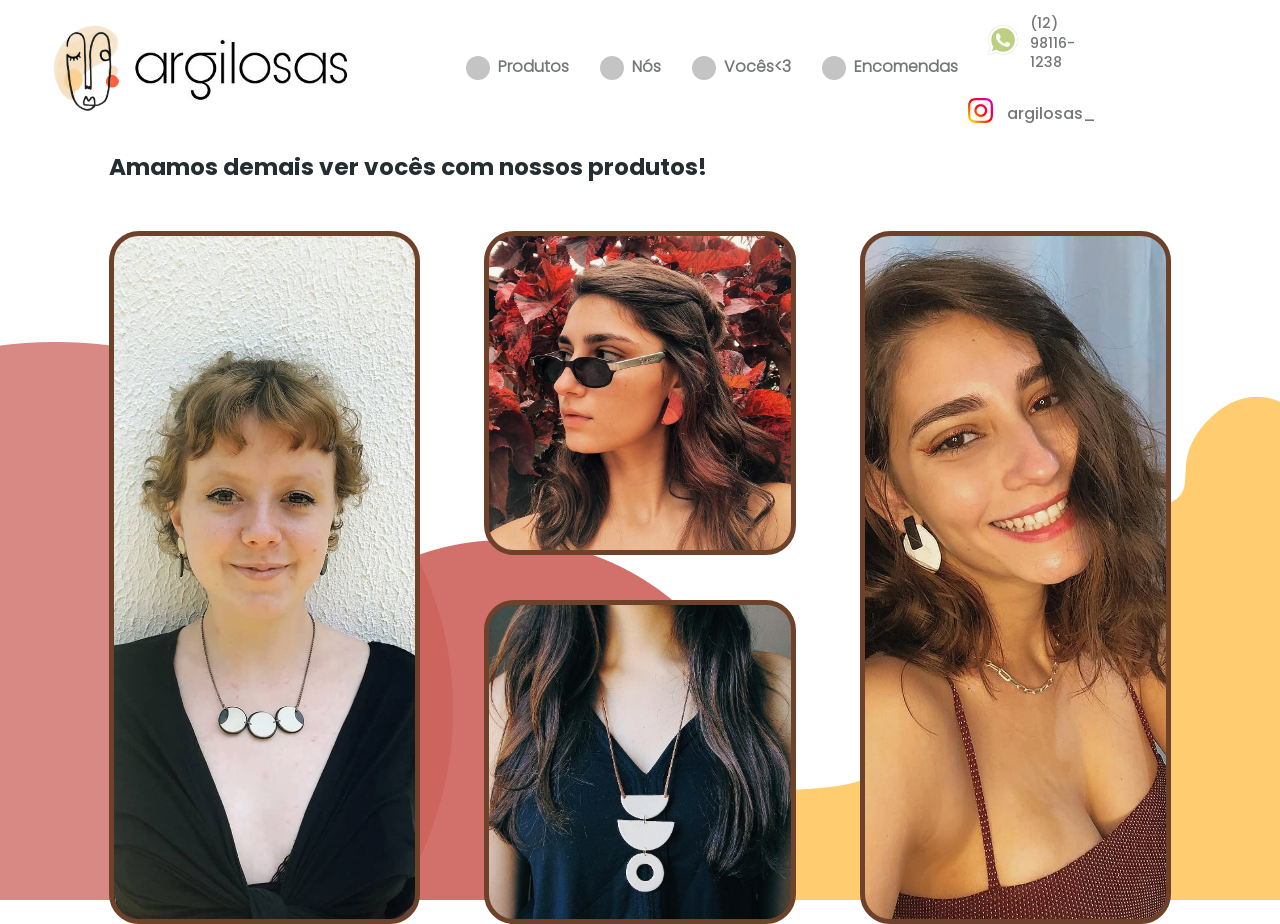
<file: layout/you.html>
<!DOCTYPE html>
<html lang="en">

<head>
    <meta charset="UTF-8">
    <meta name="viewport" content="width=device-width, initial-scale=1.0">
    <title>argilosas</title>
    <meta name="description" content="brincos, colares e  presilhas artesanais" />
    <link rel="stylesheet" href="/layout/you.css" type="text/css" />
    <link rel="icon" href="/images/ARGILOSAS.JPG" />
</head>

<body>
    <nav>
        <nav>
            <div class="burguer">
            <div class="brg">
                <div class="line1"></div>
                <div class="line2"></div>
                <div class="line3"></div>
            </div>
            </div>
            <div class="logo">
                <div class="img-logo">
                    <a class="l1" href="/layout/index.html">
                        <div style="background-image:url(/images/Logo.png);" class="img-logo1 logo-img1"></div>
                    </a>
                </div>
                <div class="text-logo">
                    <a class="l2" href="/layout/index.html">
                        <div style="background-image:url(/images/argilosa.png);" class="img-logo2 logo-img2"></div>
                    </a>
                </div>
            </div>
            <div class="nav-bar">
                  <div class="links">
                    <svg class="ball" width="36" height=36 viewBox="0 0 36 36" fill="none" xmlns="http://www.w3.org/2000/svg">
                        <a href="/layout/product.html">
                            <circle cx="18" cy="18" r="12" fill="#C4C4C4"/> 
                        </a>
                        <a href="/layout/product.html">
                            <h4 class="text-link-1">Produtos</h4>
                        </a>
                  </div>
                  <div class="links">
                    <svg class="ball" width="36" height=36 viewBox="0 0 36 36" fill="none" xmlns="http://www.w3.org/2000/svg">
                        <a href="/layout/us.html">
                            <circle cx="18" cy="18" r="12" fill="#C4C4C4"/> 
                        </a>
                        <a href="/layout/us.html">
                            <h4 class="text-link-2">Nós</h4>
                        </a>
                  </div>
                  <div class="links">
                    <svg class="ball" width="36" height=36 viewBox="0 0 36 36" fill="none" xmlns="http://www.w3.org/2000/svg">
                        <a href="/layout/you.html">
                            <circle cx="18" cy="18" r="12" fill="#C4C4C4"/> 
                        </a>
                        <a href="/layout/you.html">
                            <h4 class="text-link-3">Vocês&lt3</h4>
                        </a>
                  </div>
                  <div class="links">
                    <svg class="ball" width="36" height=36 viewBox="0 0 36 36" fill="none" xmlns="http://www.w3.org/2000/svg">
                        <a href="/layout/contact.html">
                            <circle cx="18" cy="18" r="12" fill="#C4C4C4"/> 
                        </a>
                        <a href="/layout/contact.html">
                            <h4 class="text-link-1">Encomendas</h4>
                        </a>
                  </div>
                </div>
            <div class="redes-sociais">
                <div class="wpp">
                  <a href="" class="wpp-link"
                    ><img src="/images/whatsapp.png" alt="wpp" class="wpp-img"
                  /></a>
                  <h1 class="wpp-number">(12) 98116-1238</h1>
                </div>
                <div class="ig">
                  <a href="https://www.instagram.com/argilosas_/" target="_blank" class="ig-link"
                    ><img src="/images/instagram.png" alt="ig" class="ig-img"
                  /></a>
                  <a href="https://www.instagram.com/argilosas_/" target="_blank" class="ig-name">
                    <h1 class="ig-name">argilosas_</h1>
                  </a>
                </div>
              </div>
        </nav>
    </nav>
    <div class="container">
        <div class="intro">
            <h1 class="intro1">Amamos demais ver vocês com nossos produtos!</h1>
            <div class="intro2"></div>
        </div> 
        <div class="gallery">
            <div class="g1">
                <div class="foto1" style="background-image: url(/images/foto1.png);" class="png1" href""></div>
            </div>
            <div class="g2">
                <div class="g2-1">
                    <div class="foto2-1" style="background-image: url(/images/foto2-1.png);" class="png2-1"></div>
                </div>
                <div class="g2-2">
                    <div class="foto2-2" style="background-image: url(/images/foto2-2.png);" class="png2-2"></div>
                </div>
            </div>
            <div class="g3">
                <div class="foto3" style="background-image: url(/images/foto-3.png);" class="png3"></div>
            </div>
        </div>
    </div>

</body>

</html>
</file>
<file: layout/style.css>
*,
*::before,
*::after{
    margin: 0;
    padding: 0;
    box-sizing: border-box;
}


@font-face{
    font-family: PopLight;
    src: url(/fonts/Poppins-Light.ttf)
}

@font-face{
    font-family: PopRegular;
    src: url(/fonts/Poppins-Medium.ttf)
}

@font-face{
    font-family: PopBold;
    src: url(/fonts/Poppins-Bold.ttf)
}

.html,body{
    height:100%;
    width:100%;
    overflow: hidden;
    position: relative;
}

.header{
    font-family: PopRegular;
    color: black
    height:15%;
    width: 100%;
    display: flex;
    justify-content: space-evenly;
}

.nav-bar{
    display:flex
}

.logo{
    display:flex;
    justify-content: center;
    align-items: center;
}

.logo img{
    height: 100px;
}

.navbar{
    display: flex;
    flex-direction: row;
    align-items: center;
    padding: 0px 0px;
    margin-right: 20px;
    list-style: none;
}

.marca{
    padding: 20px;
    position: relative;
    right:20px;
}

.na-link{
    text-decoration: none;
    color: #757777;
}

.nav{
    padding-left: 5px;
    margin-right: 20px;
}


.contact{
    display: flex;
    flex-direction: row;
    justify-content: center;
    align-items: center;
}

.wpp{
    display: flex;
    margin-left: 20px;
    margin-right: 20px;
    justify-content: center;
    align-items: center;
}

.wpp-number{
    font-size: 14px;
    font-weight: 550;
    margin-left: 12px;
    color: #757777

}

.wpp-img{
    height: 30px;
}

.ig{
    display: flex;
    justify-content: center;
    align-items: center;
}

.ig-name{
    font-size: 16px;
    font-weight: 400;
    margin-left: 7px;
    text-decoration: none;
    color: #757777
}

.ig-img{
    height:25px;
}

a.logo{
    margin-right: 10px;
}

a.esp{
    color: #757777;
}

main{
    position:relative;
    height:85%;
    display: grid;
    grid-template-columns:  5% 0.5fr 2.5fr 0.5fr 2.5fr 1fr 5% ;
}

.text-side{
    grid-column: 3/4;
    margin-right: 50px;
}

.princ{
    padding-top: 10%;
    padding-bottom: 5%;
    font-family: PopBold;
    font-weight: 500;
    font-size: 96px;
    line-height: 144px;    
    display: flex;
    align-items: center;
    color: #242D2F;
}

.sec{
    font-family: PopLight;
    font-size: 16px;
    color: #4A5759;
    align-self: end;
    padding-top: 20px;
}

button{
    display:flex;
    background: #E34D4F;
    border-radius: 54px;
    width: 200px;
    height: 45px;
    margin-top: 25px;
    border: #E34D4F;
    color:honeydew;
    align-items: center;
    justify-content: space-between;
    margin-left: 250px;
}

.joia{
    width: 35px;
    height: 35px;
    margin-right: 20px;
}

.bttn{
    color:white;
    align-self: center;
    padding-left: 20px;
    font-size: 15px;
    text-decoration: none;
}

button:hover{
    background: #E34D4F    
    border-radius: 54px;
    padding: 5px 5px 5px 5px;
    cursor: pointer;
    opacity: 0.9;
}

svg.ball circle:hover{
    fill: grey;
    r:15;
    cursor:pointer
}

.ear-text .img-side{
    grid-column: 5/6;
    height: 500px;
}

svg{
    max-width: 557px;
    max-height: 557px;
}

#brinco{
    animation: brinco 3s infinite linear alternate;
    transform-origin: top;
    transform-box: fill-box;
}

@keyframes brinco{
    from{
        transform: rotateY(-10deg) rotateX(0deg);
    }
    to{
        transform: rotateY(40deg) rotateX(30deg);
    }
}

#cabelo{
    animation: cabelo 3s infinite linear alternate;;
    transform-origin: top;
    transform-box: fill-box;
}

#Vector{
    transform: scale(1.05)
}

@keyframes cabelo{
    from{
        transform: rotateX(0deg) rotateY(0deg) scale(1);
    }
    to{
        transform: rotateX(-15deg) rotateY(-15deg) scale(1.05);
    }
}

#blusa{
    animation: blusa 3s infinite linear alternate;;
    transform-origin: top;
    transform-box: fill-box;
}

@keyframes blusa{
    from{
        transform: skewX(0deg);
    }
    to{
        transform: skewX(2.5deg);
    }
}


#saia{
    animation: saia 3s infinite linear alternate;;
    transform-origin: top;
    transform-box: fill-box;
}

@keyframes saia{
    from{
        transform: skewX(0deg);
    }
    to{
        transform: skewX(2.6deg);
    }
}
.circle
{
    position: absolute;
    left: 45%;
    right: 0%;
    top: 15%;
    bottom: 0%;
    
}

#Group1{
    position:relative;
    grid-column: 6/7;
}

body {
    -webkit-animation: background 5s cubic-bezier(1,0,0,1) infinite;
    animation: background 5s cubic-bezier(1,0,0,1) infinite;  
  }
  

@-webkit-keyframes backgrounad {
    0% {background-color:black;}
    25% {background-color: red;}
    50% {background-color: rgb(0, 255, 21);}
    75% {background-color: rgb(238, 255, 0);}
    100% {background-color:white;}
}

.header{
    background-color:FF9F0;
}
</file>
<file: layout/contact-style.css>
*,
*::before,
*::after{
    margin: 0;
    padding: 0;
    box-sizing: border-box;
}


@font-face{
    font-family: PopLight;
    src: url(/fonts/Poppins-Light.ttf)
}

@font-face{
    font-family: PopRegular;
    src: url(/fonts/Poppins-Medium.ttf)
}

@font-face{
    font-family: PopBold;
    src: url(/fonts/Poppins-Bold.ttf)
}

.html,body{
    height:100vh;
    width:100vw;
}

.header{
    background-color:FF9F0;
    font-family: PopRegular;
    color: black;
    height:15vh;
    display: flex;
    justify-content: space-evenly;
}

.nav-bar{
    display:flex
}

.logo{
    display:flex;
    justify-content: center;
    align-items: center;
}

.logo img{
    height: 100px;
}


.navbar{
    display: flex;
    flex-direction: row;
    align-items: center;
    padding: 0px 0px;
    margin-right: 20px;
    list-style: none;
}

.marca{
    padding: 20px;
    position: relative;
    right:20px;
}

.na-link{
    text-decoration: none;
    color: #757777;
}

.nav{
    padding-left: 5px;
    margin-right: 20px;
}


.contact{
    display: flex;
    flex-direction: row;
    justify-content: center;
    align-items: center;
}

.wpp{
    display: flex;
    margin-left: 20px;
    margin-right: 20px;
    justify-content: center;
    align-items: center;
}

.wpp-number{
    font-size: 14px;
    font-weight: 550;
    margin-left: 12px;
    color: #757777

}

.wpp-img{
    height: 30px;
}

.ig{
    display: flex;
    justify-content: center;
    align-items: center;
}

.ig-name{
    font-size: 16px;
    font-weight: 400;
    margin-left: 7px;
    text-decoration: none;
    color: #757777
}

.ig-img{
    height:25px;
}

a.logo{
    margin-right: 10px;
}

a.esp{
    color: #757777;
}

svg.ball circle:hover{
    fill: grey;
    r:15;
    cursor:pointer
}

.pag-1{
    height: 84vh;
    display: grid;
    grid-template-columns: repeat(auto-fit,minmax(300px,1fr));
}

.half1{
    /* grid-column: 2/3; */
    width:100%;
    position:relative;
}

.back{
    width: 100%;
    height: 100%;
    position:relative;
}

.back svg{
    position:relative;
    width:100%;
    z-index:-1;
    bottom:0;
    transform: scale(1.2) translateY(-10%);
}

.titpar{
    padding: 2.8rem 0rem 0rem 3.8rem;
}

.doubts{
    font-family: PopBold;
    font-size:  1.75rem;
}

.contact-us{
    font-family: PopRegular;
    font-size:  1rem;
    padding-top: 1rem;
    color:#3F3D56;
}

.half2{
    /* grid-column: 3/4; */
    width:100%;
}

.formul{
    width:75%;
    margin:auto;
    padding: 1.5rem;
    position: relative;
    top:2.8rem;
    background: linear-gradient(180deg, rgba(217, 159, 159, 0.4) 0%, rgba(190, 207, 130, 0.4) 100%);
    border-radius: 10px;
}

form>*{
    width: 100%;
    padding: 0.75rem 1.25rem;
    margin: 0.5rem 0;
    display: inline-block;
    border: 1px solid #ccc;
    border-radius: 30px;
    box-sizing: border-box;
}

input[type=text]{
    font-family: PopBold;
    font-size: 0.875rem;
    color:black;
}

input[type=email],input[type=phone]{
    margin:0.15rem 0;
    padding:0.25rem 1.25rem;
    font-family: PopRegular;
    font-size: 0.875rem;
}

textarea{
    font-family: PopLight;
    font-size: 0.875rem;
}

button{
    position: relative;
    left:85%;
    transform:translateX(-50%);
    width:25%;
    cursor: pointer;
    font-family: PopBold;
    font-size: 1vw;
}

input[type=text]:focus, input[type=email]:focus, input[type=phone]:focus,textarea:focus{
    background: linear-gradient(180deg, rgba(252, 212, 212, 0.25) 0%, rgba(240, 250, 202, 0.25) 100%);;
    border-radius: 30px;
}

button:hover{
transform: translateX(-50%) scale(1.08) perspective(1px); 
}

#brinco-cara{
    animation: brinco-cara 3s infinite linear alternate;
    transform-origin: top;
    transform-box: fill-box;
}

@keyframes brinco-cara{
    from{
        transform: rotateY(-10deg) rotateX(0deg) scale(1);
            }
    to{
        transform: rotateY(25deg) rotateX(20deg) scale(1.15);
        
    }
}

#franja{
    animation: franja 3s infinite linear alternate;
    transform-origin: top;
    transform-box: fill-box;
    
}

@keyframes franja{
    from{
        transform: rotateY(-10deg) rotateX(0deg)
    }
    to{
        transform: rotateY(30deg) rotateX(20deg)
    }
}


#hairher{
    animation: hairher 3s infinite linear alternate;
    transform-origin: top;
    transform-box: fill-box;
    
}

#hairher{
    transform: scale(1.15)
}

@keyframes hairher{
    from{
        transform: rotateY(-10deg) rotateX(0deg)
    }
    to{
        transform: rotateY(20deg) rotateX(09deg)
    }
}

#hairhim{
    animation: hairher 5s infinite linear alternate;
    transform-origin: bottom;
    transform-box: fill-box;
    
}

@keyframes hairhim{
    from{
        transform: rotateY(-20deg) rotateX(-20deg)
    }
    to{
        transform: rotateY(20deg) rotateX(09deg)
    }
}

#wmncollar{
    animation: wmncollar 3s infinite linear alternate;
    transform-origin: top;
    transform-box: fill-box; 
}
@keyframes wmncollar{
    from{ 
        transform: scale(1)        
    }
    to{
        transform: scale(1.10)
    }
}

#brincodela{
    animation: brincodela 4s infinite linear alternate;
    transform-origin: top;
    transform-box: fill-box;
    
}
@keyframes brincodela{
    from{
        transform: scale(0.9)
        
    } 
    to{ transform: scale(1.8);
    }
}

@media screen and (max-width: 450px) {
    .header{
        width:100vw;
    }
}
</file>
<file: layout/navbar.css>
*{
    margin:0px;
    padding: 0px;
    box-sizing: border-box;
}

@font-face{
    font-family: PopRegular;
    src: url(/fonts/Poppins-Medium.ttf)
}
nav{
    display:flex;
    justify-content: space-around;
    align-items: center;
    height: 15vh;
    background-color: aqua;
    font-family: PopRegular;
}
.logo{
    display:flex;
    align-items: flex-start;
    justify-content: center;
}
.logo img{
    height: 15vh;
}

.argilosas{
    padding-block:3vh;
}

.cabec{
    display:flex;
    background-color: bisque;
    justify-content: space-around;
    width: 30%;
    align-items: center;
}

.cabec li{
    list-style: none;
}

.cabec a{
    color:#757777;
    text-decoration: none;
}

.contato{
    display:flex;
    list-style: none;
    align-items: center;
    justify-content: space-around;
}



.burger{
    display: none;
}

.burger div{
    width: 25px;
    height: 3px;
    background-color:#757777;
    margin:5px;
}

@media screen and (max-width:768px){
    body{
        display:none;
    }
}

.image:hover > .overlay {
    width:100%;
    height:100%;
    position:absolute;
    background-color:#000;
    opacity:0.5;
    border-radius:30px;
}
</file>
<file: layout/product-style.css>
:root{
    --dark:#242D2F;
    --ligt:#4A5759;
    --price:#B4B1FF;
    --prod:#757777;
}

@font-face{
    font-family: PopLight;
    src: url(/fonts/Poppins-Light.ttf)
}

@font-face{
    font-family: PopRegular;
    src: url(/fonts/Poppins-Medium.ttf)
}

@font-face{
    font-family: PopBold;
    src: url(/fonts/Poppins-Bold.ttf)
}

html{
    box-sizing: border-box;
    font-family: PopRegular;
}

body{
    background-color: white;
    margin: 0px 50px 0px 50px;
    line-height: 1.4;
    background-image: url("/images/Ellipse-1.png");
    background-repeat: no-repeat;
    background-attachment: scroll;
    background-position: bottom right;
    overflow-x: hidden;
}


nav{
    display:grid;
    grid-template-columns: minmax(400px,2fr) 3.5fr 2.5fr;
    grid-template-rows: 15vh;    
    grid-gap:10px;
}

.logo{
    display: grid;
    grid-template-columns: 0.5fr 2fr;
    grid-template-rows: 15vh;
    align-items: center;
    justify-content: space-around;
}

.l1{
    display: block;
    width: 100%;
    height: 15vh;
}

.img-logo1{
    box-sizing: border-box;
    width: 100%;
    height: 100%;
    background-position: center;
    background-size:contain;
    background-repeat: no-repeat;
}

.img-logo2{
    box-sizing: border-box;
    width: 100%;
    height: 100%;
    background-position:center;
    background-size:contain;
    background-repeat: no-repeat;
}


.l2{
    display: block;
    align-self:flex-start;
    width: 70%; 
    height: 10vh;
}

.logo img{
    height: 100px;
}

.nav-bar{
    display: grid;
    grid-template-columns: repeat(4, 1fr);
    grid-gap:25px;
    justify-content:space-around;
}

.links{
    display: grid;
    grid-template-columns: 0.4fr 1fr;
    grid-gap:2px;
    align-items: center;
}

.links h4{
    color:#757777;
    font-family: PopLight;
}

svg.ball circle:hover{
    fill: grey;
    r:15;
    cursor:pointer
}

.redes-sociais{
    display:grid;
    grid-template-columns: 1.5fr 1fr;
}

.wpp{
    display: flex;
    margin-left: 20px;
    margin-right: 20px;
    justify-content: center;
    align-items: center;
}

.wpp-number{
    font-size: 14px;
    font-weight: 550;
    margin-left: 12px;
    color: #757777
}

.wpp-img{
    height: 30px;
}

.ig{
    display: flex;
    justify-content: center;
    align-items: center;
}

.ig-name{
    font-size: 16px;
    font-weight: 400;
    margin-left: 7px;
    text-decoration: none;
    color: #757777
}

.ig-img{
    height:25px;
}

.line1, .line2, .line3{
    width: 25px;
    height: 3px;
    background-color: #A0616A;
    margin:5px;
}

.burguer{
    display:none;
}

/* Reduzir tamanho */
@media screen and (max-width:1330px){
    .redes-sociais{
        display:grid;
        grid-template-columns: 1fr;
    }
}

@media screen and (max-width:1186px){
    nav{
        display:grid;
        grid-template: '1fr 1fr' '1fr 1fr';
        grid-gap:5px;
    }
    .logo{
        grid-column: 1;
        min-width: 300px;
    }
    .nav-bar{
        grid-column: 2;
        grid-gap:2%;
    }
    .redes-sociais{
        grid-row: 2;
        grid-column: 1/3;
        display: flex;
        justify-content: center;
    }
}

@media screen and (max-width:845px){
    nav{
        display:flex;
        flex-direction: column;
    }
}

@media screen and (max-width:460px){
    .intro h2{
        margin-left: 5%;
    }

    body{
        margin:0px 25px 0px 15px;
    }

    .nav-bar{
        position:fixed;
        background-color: #FFFFFF;
        width: 100%;
        left:55px;
        top:78px;
        display:flex;
        flex-direction: column;
        align-items: start;
        transform:translateX(-125%);
        transition: transform 0.5s ease-in;
    }


    .nav-bar>div{
        height:40px;
    }

    .nav-bar>div>h4{
        font-size: 0.7rem;
    }

    circle{
        r:9;
        fill:#A0616A;
        opacity: 0.8;
    }

    svg.ball circle:hover{
        fill:#A0616A;
        r:12;
        cursor:pointer
    }


    nav{
        background-color: #FFFFFF;
        position: sticky;
        top: 0;
        left: 0;
        display:grid;
        grid-template-rows: 80px 30px;
        grid-template-areas: '1fr 1fr ' '1fr 1fr ';
        grid-gap:0px;
    }

    .logo{
        grid-column: 2;
        grid-row:1;
        min-width: 200px;
    }

    .brg{
        top: 5px;
    }

    .burguer{
        cursor:pointer;
        grid-column: 1;
        grid-gap:2%;
        display: flex;
        flex-direction: column;
        justify-content:center;
        align-items: center ;
    }

    .line1, .line2, .line3{
        transition: all 0.3 ease;
        width: 25px;
        height: 3px;
        background-color: #A0616A;
        margin:5px;
    }

    .redes-sociais{
        grid-row: 2;
        grid-column: 1/3;
        display: flex;
        justify-content: center;
    }

    .wpp-number, .ig-name{
        font-size: 0.6rem;
    }

    .links{
        opacity: 0;
    }
}

img{
    max-width:100%;
}

/* Container */

.nav-active{
    transform:translateX(-10.8%);
}

@keyframes nav-barFade{
    from{
        opacity: 0;
        transform: translateX(75px);
    }
    to{
        opacity: 1;
        transform: translateX(0px);
    }
}

.toggle .line1{
    transform: rotate(-45deg) translate(-5px,6px);
}

.toggle .line2{
    opacity: 0;
}

.toggle .line3{
    transform: rotate(45deg) translate(-5px,-6px);
}
.container{
    display:grid;
    grid-gap:5px;
    grid-template-areas:'intro''corpo';
}
 /* intro */
.intro{
    grid-area: intro;
    min-height:8vh;
}

.intro h2{
    color:var(--dark);
    font-family: PopBold;
    font-size: 1.05rem;
}

/* corpo */
.corpo{
    display:grid;
    grid-template-columns: 1fr 3fr;
    grid-gap:15px;
}

.one{
    display: flex;
}

.menina{
    height: 700px;
    margin-top: 10px;
    position: -webkit-sticky;
    position: sticky;
    top:0.5vh;
}

.two{
    display:grid;
    grid-template-areas: 'cabec''lista-produtos';
    grid-gap:5px;
}


.cabec{
    grid-area:cabec;
    display:flex;
    align-items: center;
    justify-content: space-between;
}

.cabec h1{
    color: var(--dark);
    font-size: 2rem;
    font-family: PopBold;
}

input[type="text"]{
    width:70%;
    border-radius: 24px;
    background: #e7e5fd;
    opacity: 0.95;
    padding: 0.25rem 0.5rem;
    margin-left: 0.5rem;
}

button{
    cursor:pointer;
}

.lista-produtos{
    grid-area: lista-produtos;
    display:grid;
    grid-template-columns:repeat(auto-fit,200px);
    grid-gap:25px;
    align-items: center;
    justify-content: space-around;
}

.produto{
    background: #FFFFFF;
    border: 3px solid #A0616A;
    box-sizing: border-box;
    box-shadow: 0px 0px 1px 3px #C4C4C4;
    border-radius: 30px;
    display:flex;
}

.lista-produtos a{
    width:100%;
    display:flex;
    flex-direction: column;
    align-items: flex-end;
    text-decoration: none;
}

.nome{
    margin:0;
    font-family: PopBold;
    font-size: 1.2rem;
    line-height: 1.2rem;
    letter-spacing: 0.01em;
    color: #757777;
    padding:0.5rem 1rem 0.25rem 0rem;
}

.money{
    margin:0;
    font-family: PopBold;
    font-size: 1rem;
    line-height: 1.2rem;
    color: #B4B1FF;
    text-align: right;
    padding:0.25rem 1rem 0.5rem 0rem;
}

.cut-image{
    width: 150px;
    height: 150px;
    background-size: cover;
    background-position: center;
    margin-top: 1rem;
    border-radius: 20px;
    align-self: center;
}

@media(max-width:950px){
    .cabec h1{
        font-size: 1rem;
    }
    input[type="text"]{
        width:50%;
    }
}

@media(max-width:630px){

    .cabec{
        flex-direction: column;
        align-items: center;
        margin-bottom: 10px;
    }
    .cabec h1{
        font-size: 3rem;
        text-align: center;
    }
    .intro{
        width: 100%;
    }
    .corpo{
        grid-template-columns: 1fr;
    }
    .menina{
        position: relative;
        z-index:-1;
        opacity:0.4;
        height: 0%;
    }
}

.cut-image:hover > .overlay {
    width:100%;
    height:100%;
    background-color:#000;
    opacity:0.2;
    border-radius:20px;
}

.cut-image:hover{
    transform: scale(1.6) translateY(10%);

} 

#brinco{
    animation: brinco 2s infinite linear alternate;
    transform-origin: top;
    transform-box: fill-box;
}

@keyframes brinco{
    from{
        transform: rotateY(-10deg) rotateX(0deg);
    }
    to{
        transform: rotateY(30deg) rotateX(30deg);
    }
}

#cabelo{
    animation: cabelo 3s infinite linear alternate;;
    transform-origin: left;
    transform-box: fill-box;
}

#Vector{
    transform: scale(1.05)
}

@keyframes cabelo{
    from{
        transform: rotateX(0deg) rotateY(10deg) scale(1);
    }
    to{
        transform: rotateX(-10deg) rotateY(-10deg) scale(1.05);
    }
}

#linhagrande{
    animation: linhagrande 8s infinite linear alternate;
    -webkit-transform-origin-y: initial;
    transform-box: fill-box;
}

@keyframes linhagrande{
    from{
        transform: rotateY(0deg);
    }
    to{
        transform: rotateY(180deg);
    }
}

#linhapequena{
    animation: linhapequena 8s infinite linear alternate;
    -webkit-transform-origin-y: initial;
    transform-box: fill-box;
}

@keyframes linhapequena{
    from{
        transform: rotateY(0deg);
    }
    to{
        transform: rotateY(-180deg);
    }
}

#rabodocao{
    animation: rabodocao 0.5s infinite linear alternate;
    transform-origin: top;
    transform-box: fill-box;
}
@keyframes rabodocao{
    from{
        transform: translateX(0%) translateY(0%);
    }
    to{
        transform: translateX(20%) translateY(30%);
    }
}
#orelha1,#orelha2{
    animation: orelha1 1s infinite linear alternate;
    transform-origin: bottom;
    transform-box: fill-box;
}
@keyframes orelha1{
    from{
        transform: rotateZ(0deg) translateY(0%); 
    }
    to{
        transform: rotateZ(30deg) translateY(15%);
    }
}
</file>
<file: layout/you.css>
:root{
    --dark:#242D2F;
    --ligt:#4A5759;
    --price:#B4B1FF;
    --prod:#757777;
}

@font-face{
    font-family: PopLight;
    src: url(/fonts/Poppins-Light.ttf)
}

@font-face{
    font-family: PopRegular;
    src: url(/fonts/Poppins-Medium.ttf)
}

@font-face{
    font-family: PopBold;
    src: url(/fonts/Poppins-Bold.ttf)
}

html{
    box-sizing: border-box;
    font-family: PopRegular;
    margin:0%;
}

body{
    background-color: white;
    margin: 0px 25px 0px 25px;
    line-height: 1.4;
    background-image: url("/images/Ellipse-1.png");
    background-repeat: no-repeat;
    background-attachment: scroll;
    background-position: bottom right;
}


nav{
    display:grid;
    grid-template-columns: minmax(400px,2fr) 3.5fr 2.5fr;
    grid-template-rows: 15vh;    
    grid-gap:10px;
}

.logo{
    display: grid;
    grid-template-columns: 0.5fr 2fr;
    grid-template-rows: 15vh;
    align-items: center;
    justify-content: space-around;
}

.l1{
    display: block;
    width: 100%;
    height: 15vh;
}

.img-logo1{
    box-sizing: border-box;
    width: 100%;
    height: 100%;
    background-position: center;
    background-size:contain;
    background-repeat: no-repeat;
}

.img-logo2{
    box-sizing: border-box;
    width: 100%;
    height: 100%;
    background-position:center;
    background-size:contain;
    background-repeat: no-repeat;
}


.l2{
    display: block;
    align-self:flex-start;
    width: 70%; 
    height: 10vh;
}

.logo img{
    height: 100px;
}

.nav-bar{
    display: grid;
    grid-template-columns: repeat(4, 1fr);
    grid-gap:25px;
    justify-content:space-around;
}

.links{
    display: grid;
    grid-template-columns: 0.4fr 1fr;
    grid-gap:2px;
    align-items: center;
}

.links h4{
    color:#757777;
    font-family: PopLight;
}

svg.ball circle:hover{
    fill: grey;
    r:15;
    cursor:pointer
}

.redes-sociais{
    display:grid;
    grid-template-columns: 1.5fr 1fr;
}

.wpp{
    display: flex;
    margin-left: 20px;
    margin-right: 20px;
    justify-content: center;
    align-items: center;
}

.wpp-number{
    font-size: 14px;
    font-weight: 550;
    margin-left: 12px;
    color: #757777
}

.wpp-img{
    height: 30px;
}

.ig{
    display: flex;
    justify-content: center;
    align-items: center;
}

.ig-name{
    font-size: 16px;
    font-weight: 400;
    margin-left: 7px;
    text-decoration: none;
    color: #757777
}

.ig-img{
    height:25px;
}

.line1, .line2, .line3{
    width: 25px;
    height: 3px;
    background-color: #A0616A;
    margin:5px;
}

.burguer{
    display:none;
}

/* Reduzir tamanho */
@media screen and (max-width:1330px){
    .redes-sociais{
        display:grid;
        grid-template-columns: 1fr;
    }
}

@media screen and (max-width:1186px){
    nav{
        display:grid;
        grid-template: '1fr 1fr' '1fr 1fr';
        grid-gap:5px;
    }
    .logo{
        grid-column: 1;
        min-width: 300px;
    }
    .nav-bar{
        grid-column: 2;
        grid-gap:2%;
    }
    .redes-sociais{
        grid-row: 2;
        grid-column: 1/3;
        display: flex;
        justify-content: center;
    }
}

@media screen and (max-width:845px){
    nav{
        display:flex;
        flex-direction: column;
    }
}

@media screen and (max-width:460px){
    .nav-bar{
        display:none;
    }

    nav{
        display:grid;
        grid-template-areas: '1fr 1fr ' '1fr 1fr ';
        grid-gap:0px;
    }
    .logo{
        grid-column: 1;
        grid-row:1;
        min-width: 200px;
    }

    .burguer{
        grid-column: 2;
        grid-gap:2%;
        display: flex;
        flex-direction: column;
        justify-content: center;
        align-items: center;
    }

    .line1, .line2, .line3{
        width: 25px;
        height: 3px;
        background-color: #A0616A;
        margin:5px;
    }

    .redes-sociais{
        grid-row: 2;
        grid-column: 1/3;
        display: flex;
        justify-content: center;
    }

    .wpp-number, .ig-name{
        font-size: 0.6rem;
    }
}

body{
    height: 100%;
    margin: 0px 50px 0px 50px;
    background-image: url(/images/back1.png);
    background-repeat: no-repeat;
    background-attachment: scroll;
    background-position: bottom right;

}
/*  IGOR MEXEU AQUI */
/* Container */

.container{
    margin-inline: 5%;
    height:85vh;
    display: grid;
    grid-gap: 5px;
    grid-template-areas: 'intro' 'gallery';
}

.intro{
    grid-area: intro; 
    display:flex;
}

.intro2{
    max-height: 5%;
}

.intro1{
    color:var(--dark);
    font-family: PopBold;
    font-size: 1.45rem;
}

.gallery{
    margin-top: 3vh;
    min-height: 77vh;
    display: grid;
    grid-gap: 5vw;
    grid-area: gallery;
    grid-template-columns: 1fr 1fr 1fr;
}

.foto1, .foto2-1, .foto2-2, .foto3{
    width: 100%;
    background-position: center;
    background-size: cover;
    height: 100%; 
    border: 5px solid #6E412A;
    box-sizing: border-box;
    border-radius: 30px; 
}

.g2{
    display: grid;
    grid-template-columns: 1fr;
    grid-row-gap: 45px;
}

/* Background */


.foto1:hover{
    transform: scale(1.05);
} 
.foto2-1:hover{
    transform: scale(1.05);
} 
.foto2-2:hover{
    transform: scale(1.05);
} 
.foto3:hover{
    transform: scale(1.05);
} 

@media(max-width: 681px){
    .gallery{
        display: grid;
        grid-template-columns: 1fr;
    }
    .g2{
        height: 100vh;
    
    }
    .g1{
        height: 100vh;
    
    }
    .g3{
        height: 100vh;
    
    }
    body{
        height: 100%;
        margin: 0px 50px 0px 50px;
        background-image: url(/images/back1.png);
        background-repeat:space;
        background-clip: border-box;
        background-attachment:fixed;
        background-position: bottom right;
    }
}
</file>
